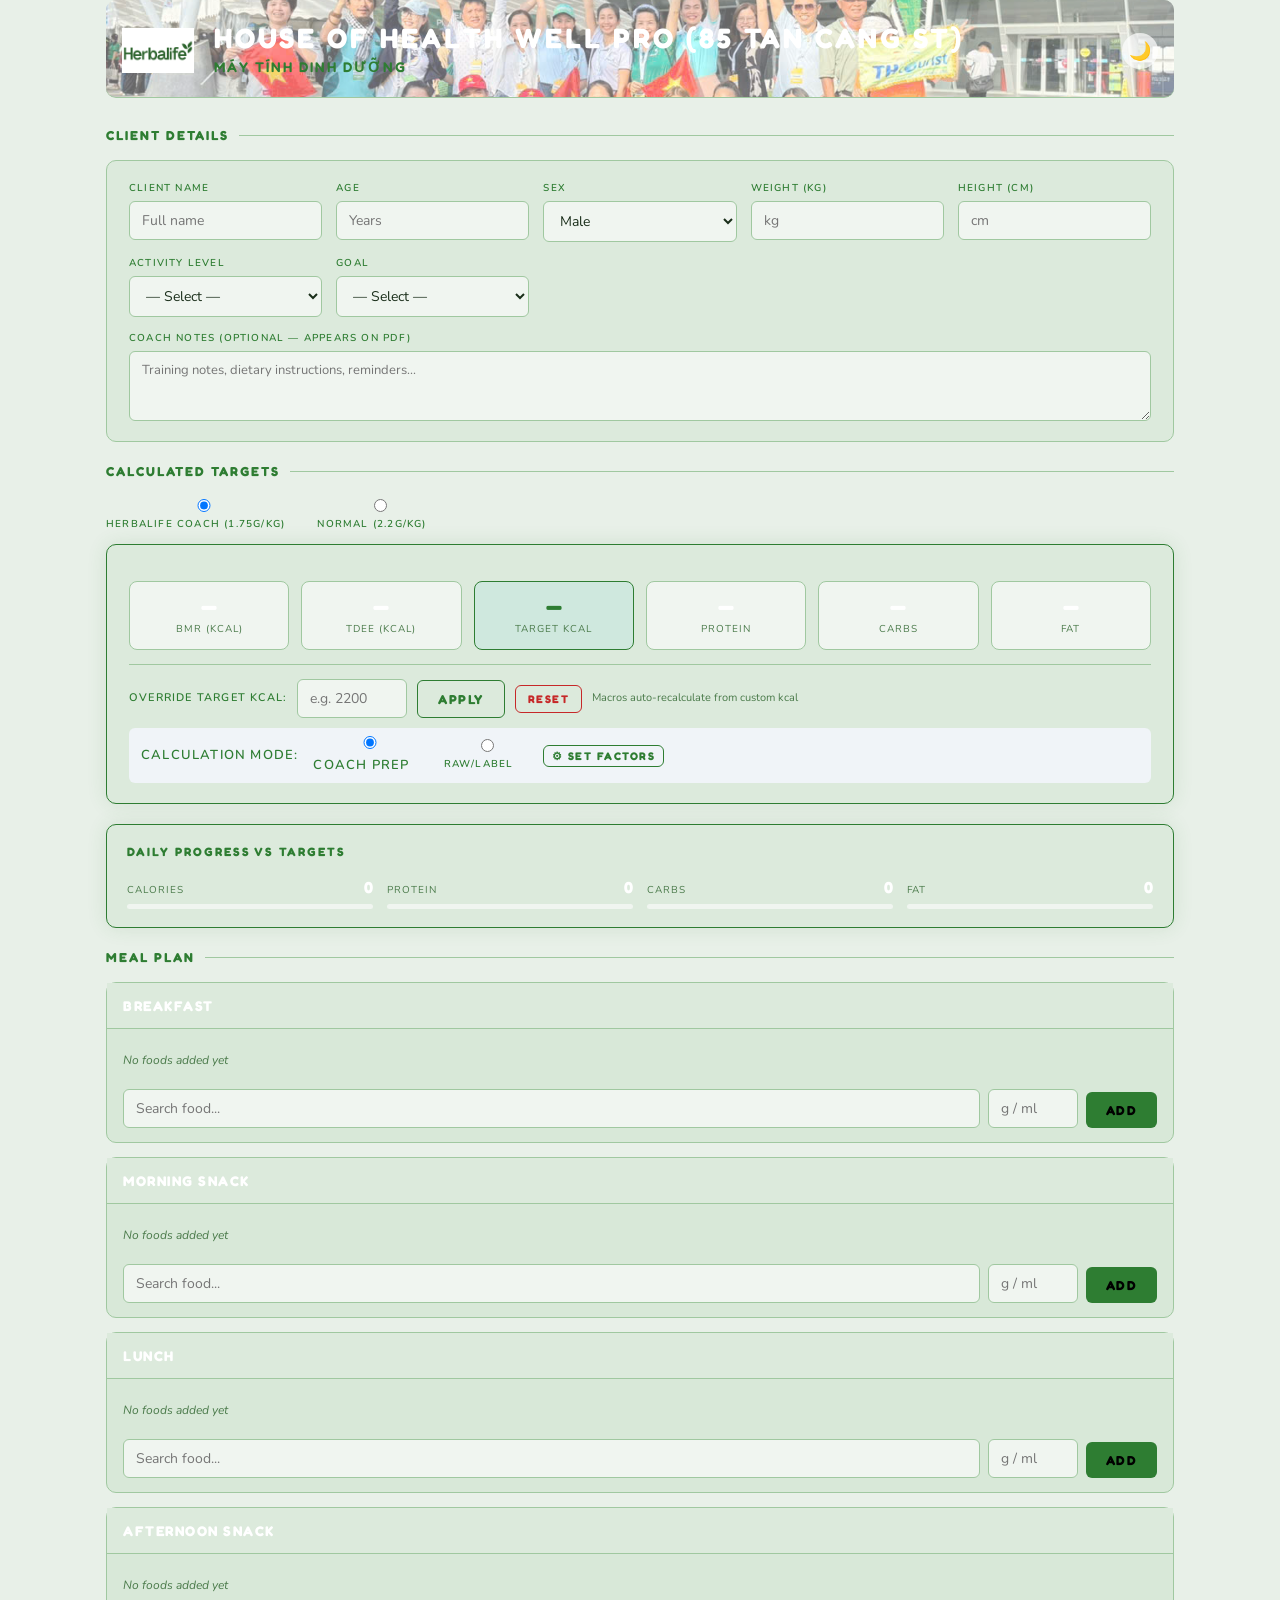
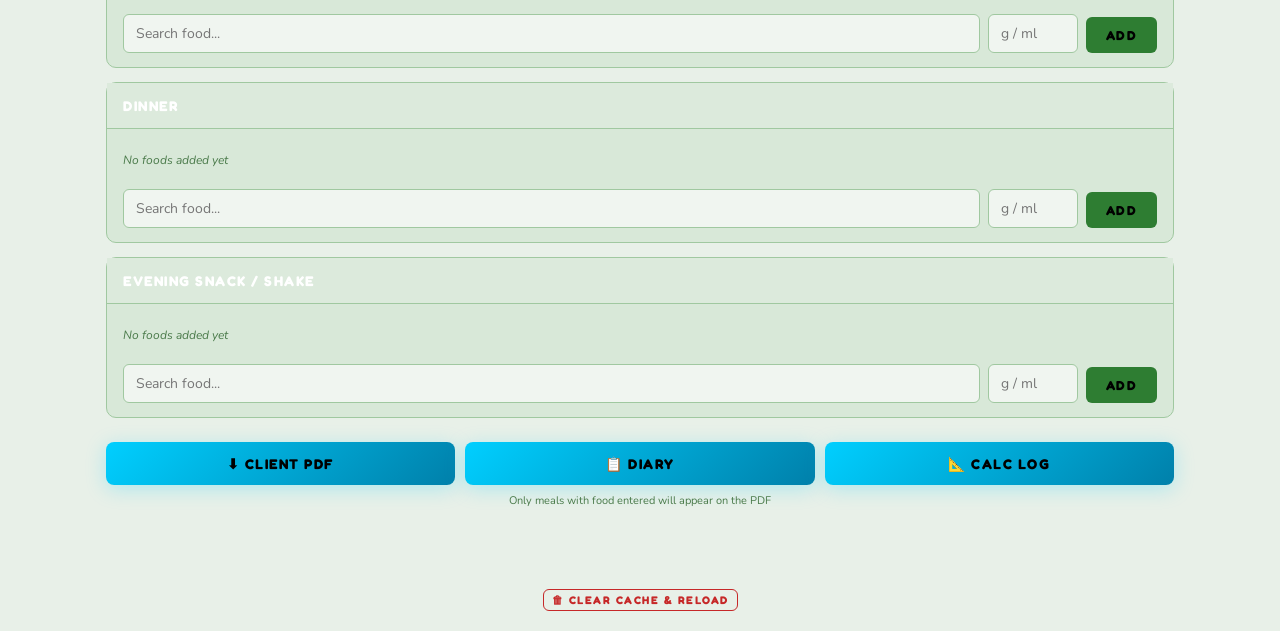
<file: index.html>
<!doctype html>
<html lang="en">
  <head>
    <meta charset="UTF-8" />
    <meta name="viewport" content="width=device-width, initial-scale=1.0" />
    <title>EmpowerFit — Nutrition Planner</title>
    <link rel="stylesheet" href="css/style.css" />
    <script>
      window.LOGO_BASE64 =
        "/9j/4AAQSkZJRgABAQAAAQABAAD/[base64]/2wBDAAUDBAQEAwUEBAQFBQUGBwwIBwcHBw8LCwkMEQ8SEhEPERETFhwXExQaFRERGCEYGh0dHx8fExciJCIeJBweHx7/2wBDAQUFBQcGBw4ICA4eFBEUHh4eHh4eHh4eHh4eHh4eHh4eHh4eHh4eHh4eHh4eHh4eHh4eHh4eHh4eHh4eHh4eHh7/wAARCAQABAADASIAAhEBAxEB/8QAHQABAAIDAQEBAQAAAAAAAAAAAAcIBQYJBAMBAv/EAGgQAAEDAwIEAgYGAgsKCAoGCwEAAgMEBREGBwgSITETQQkUIjJRYRUjQnGBkVKhFiQzQ2JygpKxtMEXNFNjc5OissLRJTd2lKOks8MmJzhEZnR1g4TTGDVFVFXE0ig2RlZkldTh8GX/xAAUAQEAAAAAAAAAAAAAAAAAAAAA/8QAFBEBAAAAAAAAAAAAAAAAAAAAAP/[base64]/NkLh+tBg0WW+j7TG7Et/hkHxp6aV3+uGL+2UumM4lvN2HzjtbHf0zhBhkWc9W0jj/AOub5n/2VF//AHC/gw6XA6XC8uP/AKlGP+9KDDIsz4OliP8A6wvLT/6jEf8AvQvr6ro8/wD25fW/L6HiP/5lBgUWZmpdMYxT3q6Od/jbWxg/0Z3f0L+oLPapv/3rtcH+XgqQf9CJyDCIswbHE+Qspb9Z6k/ESvhH5ysYvs/Sd2bH4jZ7NLns2K80kjz/ACWyl36kGBRZkaU1O6kNYzTt2kph+/so5HR/zgMfrWIljkikdHKx0b2nBa4YI/BB/[base64]/AJV2GD81926oudOW/RbaW0hjuaN1DA2OVnyE3WUj73lYquq6uuqn1VdVT1VQ85fLNIXvcfmT1KDKfQVNCxxr9RWmmlYcGCN76h7h8Wuia6M/zwv7c3SFM9pbLfLo0j2m+HFRYPydmbI/ALAogz30vZIWvjpNKUcrSPZkrqueWVp++N0bD+LCv4dqe6eGxkEdtpPD9x9NbYIpW/8AvGs5/wA3LCLI2KxXu/VYpLFZ7jdag9oqKmfM/wDJoJQfW76l1HeIWwXe/wB1uETOjY6mskla34YDiQFiVJGn9iN4b7IY6Lby/REedbT+pt/OcsBW6WDhH3luTy2tttoso8jW3Jjgf8z4hQQGitdYOCTV0zyL/rWx0LfI0UEtUfyeIv6Vs9t4HLfHOHXLcaqqIvNlPaWwu/nOlcP1IKVIr9Q8FW2bWDxtRave7zLKimaPy8Er00/BftVFIHPu+rpx+jJWwAf6MIKDn4i6N0XCPszTtDZbXdas/Ga5SA/6HKvdHwqbINGHaUqH/N11qf7JAg5rIuk54VNkT20tUj7rpU//AKa8FTwibNzH6ugvFP8A5O5OP+sCg5zougc3BdtU8ktvGr48noG1sHT84SvLU8FO2joyKfUero3+RfUU7x+QhH9KCgyK59RwNQmVxp9zXxx/ZbJYw4j7yJxn8lrF44JdcRSEWjV+nKuP41TZqc/k1j/6UFWASDkEgrNQau1TDRiiZqK6+pj/AM2dVvdCfvjJ5T+IUyX7hE3ltozR0FmvPyori1v/AGwjWlah2F3isTw2t29vkpPnQwisH5wF4Qao/VVfNCIKqgsdREO4Nop43u++SNjX/wCkjrvp+plZ63pKnpoh7wttbNE934zOmA/mrG3i03WzVZo7vbK23VLe8NVA6J4/kuAK8SDPCPSFS+Vwqr1bBj6qN0EdYCf4UgdFgfcw/cvxunG1Dw223+yVri3mcHVXqvJ8iagRtJ+TSVgkQZKrsN6paE3Ca2VXqIeYxVsjL6dzh5CVuWH8CsavVbLjcLXVtrLZXVVDUs92anldG9v3OaQVlRquvmb4d1o7Zd2F3O81dI3xpD/CnZyzH+egwCLPGo0rWAePb7japXPJfJSTNqIWN/RbDJyv/EzFfz9AwVLQ61Xy2VZOT4M0vqsrGjtzeLhhJ+DHvQYNF6q+3V9B4RrqKophK3niMsZaJG/[base64]/UUY9al7ZByCI8eR9vmH6K81wvFwroBTTT8lKHBwpoWNihDgMc3I0BvNju7GT5krHoMxHdbfRYNts8DpRykT15FQ5pHfDMCPlPwcx+PivNdLzdLmyOOurppYYifChzyxRZ7hjBhrB8mgLwLYtF6G1hrSq9X0rpq53hweGPfTU7nRxk9ud/us+9xAQa6is9oPgy17dmxz6rvVr03C5pLoY/wBuVLDnoC1hEeD8RIfuU86J4R9pLCGSXSkuWpKkcri6vqiyMOHfEcXKME/ZcXfig530FHV19ZFR0FLPVVMruWOGGMve8/ANHUlShpLh03k1IGyU2ia6ggLuV0tzc2j5fnySEPI+5pXSzTunNPabpHUmnbFbLPTudzOioaSOBhPxIYACfmsp0QUd0rwRajqGF+qNb2u3uDhyx2+lfVcw88ueY+U/g5Szprg82ktcjZbkb9fTy4dHV1ojjz8QIWscP5xUwas3H0FpN0keo9YWO2Txs53U89awT8vxEeed34AqItUcYO0Vqf4dskvd/JbkPoqHw2A/AmcsP4hpQSXp/Zvauwxwttm3+nWOhIMcs1CyeVpHn4kgc7Pzyt3gghp4WQ08bIomDDWMaGtaPkB2VKNUcb15lY5mmdCUFG8O9mW41r6gEfNjBHg/yio71Fxab0XSoEtFeLZZGYwYqC2xuafxmEjvyKDo+vhXVlHQwGetqoKaJvd80gY0fiSuUl53a3Qu75TcNwdTytl6Pibc5WRkfDka4NA+WFpkskksjpJXue9xy5zjkk/MoOstduntnQvfHV7haThkZ7zH3iAOH4c+VqVw4ltkaGd0E+vKV7m9zBRVMzfwcyMg/muYqIOk1w4rdk6aIvh1PVVjv0ILXUA/6bGj9a1qfjS2rY9zWWXWEgH2m0dOAfznBXP5EF+ZeNfbYD6rTerXH+FBTt/74r5O42Nvcjl0tqkjPmyAdP8AOKhaIL7f/TX2689M6rH3RU5/71fYcau1/nYNY/8ANab/AOeqBog6AR8ae1jiA6x6xZ8SaOnx+qdbBbOLPZar/vi+XG39P/OLZMf+zDlzfRB07tvErsjXzCKDXlKxx/8AvFJUwN/N8YH61tFPuztdUcnhbj6QcX45W/TVOHH8C/K5OIg7IUNbSV9MypoaqCqgeMtlhkD2OHyIJBX36LjVG98bxJG9zHtOQ5pwQVuFo3U3MtPhC37gaogjhOWRC6zGMfyC7lI+RCDrJIxkjCx7Q5pGCCMgrSr/ALR7YX1k4uWgNNyvn/dJm26OOU/PxGAPB+YKojZOK/eu31jJqrUNFdom96estkAY77zE1jv9JSJpjje1DAwt1Noa117i7o+3VclKGj+K8S5P4hBMOpOEPZy68nqFHebCW9/ULg5/N9/jiT9WFF2rOCCZrZ5tKa7je7P1NNc6ItGP4U0ZP6o1IumOMXae6TMhukV+sJLMvlqqMSxA/AGFz3n7+QfgpT0nu9tjqrwG2PXNiqZqh3JFTvq2wzvPwEUnK/8AUgobrDha3l086Z8WnoL5TRM5jPaqpsvN8mxu5ZSfkGKIr9ZL1YK80F9tFwtVWGhxgraZ8MgB7HleAcLsN0PULzXW22+7UEtBdKGmrqOYcssFTE2SN4+Ba4EEIOOSLpnrfhk2d1T40n7FxZKuUACos8ppuTH6MXWH/QUC684Jr5TyOn0Tq6ir4i5xFNdInQSMbjoBIwOa933tYEFVbVertamTR2641VNFOAJ4o5CI5gDnD2+68ZHYghe5t5ttW/8A4ZsFLKS/mfNQO9TlIx0aAA6Fo+6LPzWc19tFuToVks2ptH3OkpIgHPrI4xPTNBOBmaMuYMnyJB69loyDNttNsrcC1XuESnAFPcGimcXHvh+TFyj4uewn4LG19BW0JjFZSywiVvPE5zfZkbnHM09nNyD1GQvMsja73dLZG6GkrHtp3uD5KaQCSCQjsXxPBY/[base64]/8ANvf4lWfukwBH5/[base64]/[base64]/XqzWC3OuN9u1BaqJhAdUVtQyGNpPYFzyAoR1rxbbRWB7obdWXLUc7S5pFupSI2uHbL5SwFpP2mcy563693nUFwdcb9d6+61rmhrqitqXzSEDsOZ5JwFj0Fpdacaet7jzRaW03aLFC5mPEqHurJ2u/SafYYPuLHKFdZbxboav8Vt/1xeaiCZnhy00M/q9O9vwMUXKw/iFoiICIiAiIgIiICIiAiIgIiICIiAiIgIiICIiAiIgIiINo0huHrrSIjbprV17tcMb/ABBT09Y8Ql3xdFnkd+IKmvRXGRuZaDDDqKhs+pKdriZXyQ+rVDx8A+P6sff4ZVbEQdAtD8ZW213EUOpbfdtNVDmkySPj9apmEdgHxjxDn/JhTvo/Wek9YUxqdL6jtd4Y1rXSCkqWSOjB7c7QeZh+TgCuQy+1FVVNFVxVlFUTU1TC8PimheWPY4di1w6gj4hB2RcARg9fkox3E2F2q1yyV910nSUlbJzO9etzRSz87u7yWYEh/jhwVHNBcTm8GkvDi/ZH9PUjOb9r3qP1nJPmZciXp5Dnx8lYzbvjP0XdDHTa0sdfp2YkA1MB9bpsY6udgCRuT2aGv+9Bo24vBTeaXxqrQWqae4xAuc2iujPBlDQOjRKzLXuJ6dWxj5qt2v8Ab7Wugq4Umr9N19pc53LHJKzmhlOM4ZK3LH9D15XHC6qaP1dpfWFvNfpe/W68U4A53UlQ2QxkjID2g5Y7Hk4ArJ3KgobnQTUFxo6eto52Fk1PURCSORp7tc1wII+RQccF/cEstPPHPBK+KWNwex7HFrmuHUEEdiF0O3T4SduNVmat06J9JXJ5Ls0bfEpHOJzkwOI5RjoBG5gGexVSd1OHfdDb4TVdbZDd7VEC51xtWZ4mtALiXtwHxgAdXOaG/MoNAbfo6wcl/t8dyJ/85a/wasdcn60Ah5Pxka84GBhfN9mjqjzWKtFw7ftd8fhVPkOkeSH9ScBjnHAyQ1YdEH64Fri1wIIOCD3C/FlGXh87Gw3aBlxiaA0PeeWdg6D2ZR16AYAdzNH6K+v0NHXEGw1Jrnux+1Hs5KkHp0DMkSdSQOQlxAyWtQYZF+uBa4tcCCDgg+S/EBERAREQEREBERAREQEREBERAREQEREBERAREQEREBERAREQEREBERAREQEREBERAREQEREBERAREQEREBERAREQEREBERAREQEREBERAREQEREBERAREQEXrtVtrbpUGCigMjmt55HFwayNuQOZ73ENY0EjLnEAZ7rJxzWazYdTsivNwGCJZYz6pCe/[base64]/tnM5ALeoyORrD1wSVXyeWWed888j5ZZHF73vcS5zickknuSgtvudxp3WsbLRbeadZbYiC1twumJZ8FvdsLTyMcDn3nSA/BVn1xrjV2t7h6/qzUVwu8wc50YqJiY4i7GfDjHsRg4HRoAWuogIiICIiAiIgIiICIiAiIgIiICIiAiIgIiICIiAiIgIiICIiAiIgIiICIiAiIg9douVxs9yhuVpuFXb66A80NTSzOiljOMZa5pBBwT2VhtteMHcTTrY6XVNLR6somdOeU+rVQGAGjxWAtIGMnmY5x/SVbkQdNdr+JLazXZipor2LHc5DgUN3xA4noByyZMbsk4ADuY/ohTEuNCk/ajfncvbfwaay311ZaougtdxBnpsYOA0Eh0Yyc/VubkgZz2QXr3e4d9tdxjPW1dq+h7zKS43K2ARSPeSSTI3HJJknqXDmPk4KnG73C/uRoMTV1vpRqmzR5PrVtjJmjb8ZIOrm+ZJbztAHVwVn9o+LHb3WJjoNSH9iF0ccBtbMH0j+/uz4Ab0HXxAwdQAXKwcckcsbZI3tex4Ba5pyCD5g+aDjUi6ebx8Pe3W5QqK2stv0TfJQSLrbwI5HO+MjPdl64yXDmwMBwVJ96eHLcHbUT3F1IL9p+Mk/SdAwnw2+11mi96Po3JPVgyBzkoI2jvrauMQX+l+kmAYbUh/[base64]/cwQDh7/i0hrgcoIM0lpq/[base64]/culgfPU7eauhhYC50kllqGtaB5klnRBqKL9IIJBGCO4X4gIilThVtGi9RbyW7TeurQy5W26xS08IfVSQCKo5eeN2WOaSTyFgGepeEEVoumsPDHsfEDyaGiOf07hVO/plVcuOfZzTOg7bpzUmjLLFa7fNNJQ1sccrnAykeJEcOJOS1soJ/gtQVXRFNXBttxbNx92/VNQUPrtjttFLV1kLi9rJScRxsLmEEHmfz4z1EZ79UEKouoTuHPZVzeX9gNv/AAmmz+fOqYcaW2lp243Spmact5obHdaBlRTxAuLIpWkskY1ziSezXnr08T4YQQYiKz3BBszpfcal1JfNbWSS42ylfFSUI9YkiaZiC+U5jc0ktaYu/T20FYUXS2bhY2Ne3DdGyRH4tutX/[base64]/[base64]/AgEHyIBCDjsvba7nV27xWQua+CcBs9PI3mimA7Bzflk4IwWnqCD1Vsd/uEKpoRUX/AGrc+qpmtL5LHPIXTM69fAkPvgA+4883snDnkhqqRX0dXb62ehr6Wekq6eQxzQTxlkkbwcFrmnqCD3BQZRtuo7v7VleYqs9Tb5n9XHH7y8+/1zhhw7q0DxDkrDSsfFI6ORjmPYS1zXDBaR3BC/[base64]/M+Zw7Plf053DyGA1uTytGTnyXS4VVyqvWKp7SQOVjGNDGRtHZrGjo1oyegXkQFse3uiNT6+1FFYdKWme4Vj+r+QYjhZ5vkeejG/M+eAMkgKU+Hbhu1NudJDerx49h0rzA+tvj+urG9yIGnyx08Q+yCegeQQr97baD0tt5pyKw6UtcVDSs9qR/vSzv83yPPV7vv7DAGAAAER8PXDDpfbz1e+6l9X1FqdhZJHK9maaieOv1LHe84HqJHDPsgtDDnNgJpY4IXzTSNjjY0ue97gGtA6kknsFpO7+6ujdrbILjqm48s0uRS0EGH1VSf4DMjoPNziGjoCckA8/t9+IHW26s0tDPMbNpwkclopZDyPw7mBmf0MrshvcBoLQQ0HJIWT344urDp71iybbx09/ujcsfcpMmigIODyYwZjgHBBDOrSC/[base64]/JE0tcR8HFw+7HVazobjX1NDdWM1rpa1VlucQHyWoPhnjGergJHua/A+zlmf0ggtRultFoDciklj1Pp+mlrHM5WXGBoirIsAhuJQMkDmJDXczc92lc/+I3Y3UG0F5jkkkdc9OVj+WhubY+XD8E+DKPsSAAkeTgCR2c1vSfSGo7Lq3TdFqLT1dHX2yuj8SCdmQHDJBBB6hwIIIPUEEHqFj90NHWzX2hLvpO6tb4Fwp3RtkLeYwSd45QMjqxwa7GeuMHoSg5Gr3afutbYr9b73bpBHW2+qjqqd5bkNkjcHNOPPqAl/tVbYr7cLJcohFXW+qkpamMOB5ZI3Frhkd8EFeFB2A0VqCj1VpC0aloARTXSiiq42uIJYJGB3KceYzg/MFRxxiaWbqrh91JGyGN9VbIhdKdzz+5mA80hHzMXitH8ZaR6PfWP05tJV6Wnl5qrTtYWsGD0p5y6RmT5nnEw+QDVZCsp4aullpaiNssMzDHIxwyHNcMEH8Cg42roB6PTRxsm01bquoj5anUVYTGebOaeAujZkeR8Qz/eC1Um1Jou62rdCt0BBG6puUN2dbKcY5fHf4vhxkZ7B2WkfIhdW9GWKk0vpK0acoS51Na6KGjjc4YLmxsDeY/M4yfmUGWVZfSI6UF22lt2qYYS+osFeBI/mwGU8+GO6eZ8QQfrUwWTXtFcd6tR7fNqYTPabTR1YiAPPzyOk8XJ7YDH0vT+GVkd2tKxa2201DpWRsTnXKgkihMvusmxmJ5/iyBjvwQckF1A4SdIjR2wunKKSFkdZXwfSVWQ0tLnz+20OB68zY/DYf4i54bL6QdrjdnTmknxvMVdXsbVNDuVwgZl82D5ERtfj5hdZY2NjY1jGhrWgAAdAB5INP3t1lHoDarUOrC5omoaN3qoc3mDqh+GQgjzHiObn5ZXJuWR8sr5ZXufI9xc5zjkuJ7knzKuN6R/W/[base64]/PyUw0OmdOUFF6lQ2C1UtL/AIGGjjZH/NDcL+daansejdM1uo9RV8dDbaNnPLK7r8g1o7ucTgADqSVTjV/G3f33d40lo+2QW1ryGuuj5JZpW56OIjc1sZIx7OX4+JQWZ1jsbtPqumfFc9DWeKR5LvWKGAUk3MftF8XKXfysj5Kn/ETwsXnQFtqtUaQrJ7/[base64]/[base64]/AHv2R0Tutbnm70Yor0yPkprvStAniPkH+UrP4LvInlLScrnhs/[base64]/QYLy7oFWLVc6i3ukY1sU9NNgT00zeaKUDtkdCD1OHNIcMnBC9M1thrYn1VkMkjY2F81JI4GaIDqSMY8RgHUuABGDzNAAJxUjHxyOjka5j2khzXDBBHcEL+qaeamqI6mmmkhmieHxyRuLXMcDkEEdQQfNB80Wcc+jvpzKae33PHv4EcFSf4XlE/[base64]/i/[base64]/cLoLtXwlbcaSdFW6hEurrkwh3NWs8OlaQT2gBIPQgESOeDjOApKj2j0LT7kWvX1vs0Vtu9ugkgY2ia2GCXnaWB742jBe1rntDhg4eQc4byhB+xvCDp+0UdPd9zHC9XVw5/oyGQtpKc5yA5ww6V3QZ6hnUjDxhxs1p+wWPT1CKCwWa3WmkBJEFFTMgjye55WADKwm5+42kNtrGLtq27x0UcmRTwgF81S4Dq2Ng6u7jJ7DIyQq9v43dJC6+GzRV8db+fHjmoiEvL8fD7Z+XP+KCzWpNNae1JRGi1BY7bdqY/vVZTMmaD8QHA4PzCp7xJ8J0dqt9Vqra2KeSmp4zJVWN73SyNaO7qdxy5/TqWOJd35SejVaXaXc/[base64]/fY6KF01XbDHcomA9xEfrD+ERkOPMjCDmaiIguF6N3V9ULrqXQcz3vpXwC7UzemInNcyKX5+0HxfzPmVdUqjHo3dPV02vNSaq5C2gpbYLeXFpw+WWVkmAex5WwnI8uZvxV5yg5r8cNkbZ+Iq9zRxtjhucFPXMa1uB7UYY8/eXseT8yoQU78d12juXETc6eN3MLdRU1I45yM+H4hA+7xMfeCoIQTvwM6x/[base64]/lq7yBaKfLcgmYHxB8vqWy4Pxwgqfs5upPVcZTNYyzVJo9S3WWgexxHN6vO7w6djvkwiD8I10V8lxrpZ5qWpiqaaV8M8LxJHIx2HMcDkEHyIK68aA1FT6u0PZNT0rQyK6UMNUGBwd4ZewEsJ+LSS0/MIK/bH7aQ2bjB3OvfJmloGMmpOePl9u4fXF0fTHKzllj6fHHxVm5HsjjdJI4NY0Euc44AA8yv0NAJIHU91C3GjrQaO2Hu8cMnLXXzFpphjPSUHxSfh9U2QZ8nFqCgW9esXa+3V1Fq3mcYa+scaUOYGuFOwBkIIHYiNrM/PK05EQTLwYaaj1LxC6fbUReJTWvxLnIM9jE3MZ/CUxldMlz19HlUwQb71UUzw19TYqiKEH7ThJC8gfyWOP4LoUgjXf3aK3bvWOjtN0v93tkNFK6eJlIWGJ8pHK18jXNJdyjmAw5vvuVZtRcEWpoGA6d1zaLg7zbX0klJj7iwy5/UpS3p4lq/andms0petHMuNqdDT1NHV09YYpvCezDyWuaWvPO14GC3oOqyGneL3Z66Eivqr1Y/nXW8vB+7wDJ/QgrBX8M2+mkrxBdLTZIq+aglZUQVlsr4nFkjHAtc1ry15IIB91dH255QSOuFpWmd29s9SeA2za609UzVBxFAa5kc7j8PCeQ/P4LdgQQCOo+SCqPpJbPFNt/pa/H91o7s+kb/ABZoi8/rgCosrvekovzYtLaS0w0tc6qrZq+QZ6tETBG3p8D4z/5pVIUBdBPR/wCgHab2tqNXV0HJX6kmD4uYHLaSPLY+hHTmcZHdOhaYyqObbaVrdca9suk7fzNnudWyAyNZz+EzOXyEZGQxgc4/JpXWyz26is9po7TbadtNRUUDKenhb7scbGhrWjPkAAEHy1HW2626fuNxu4abdS0sk9UDHzjwmNLn+zg83QHpjqqLaG4VNb7hXGt1TqYUGgbfcamWphtzKQvmia93OGNgBaImAOLQHODhy4LVfgr8Lmg4z1PkgpJqHgfvcFvdJp/X9BX1gIxDW259LGR5+218hz/J/EKsev8AR2otCamn05qi3OoLjCA4sL2va5jvde1zSQ5p+I+Y7ghdbrvcaK02qrulxqGU1FRwPqKiZ/uxxsaXOcfkACVyc3c1nV7g7j3vV9Y10brhUl8URIJhhaA2KPI6EtY1oJ8yCfNBqq33YLbyq3P3Qtel4xIyjc71i5TM6GGlYQZHZwcE5DGkjHM9uei0JdFeBzbEaJ2uZqO5U/Je9SNZVP5h7UNLjMMfc9wTIex9sAj2EE922hpLZbqa3W+njpqSlhZBBDG3DI42gNa0DyAAAWj7sbPaA3MpXN1PY4nV3Lyx3KmxFVxdCBiQD2gMnDXhzc+SkBYyzX+yXmorqe03egr5rfOaasjp6hsjqeUEgskAOWuBB6H4IKD7x8JeutJGe46RcdWWhuXCOCPlrYm/AxfvmOgzGST1PK0Kus8UsEz4J43xSxuLXse0hzXDoQQexXZRR5u3svt9udA52pLKxtx5eWO50hENWzHb28YeB5NeHAZ7IOVaKxG8PCdr7RzZbjpg/sutTTnFJCW1kY+cHXn74ywuPclrQq8EEHBGCg/[base64]/c5WZ9lw6/EHGWkjBXg3m2r0purpv6I1HSYnh5nUVfCAJ6R57lh82nAy09DgeYBAcoVmaa5w1tHFbb1zviiHLTVbW5lph+j/Dj/AIJPsnq0jLg7cd9dmdW7S3rwLxCKy0TyFtFdYGHwZ+5DXfoSYBJYT5HBcBlRqg9t3ttRbKhscxjkjlZ4kE8R5o52ZID2HzGQQQcEEEEAggeJZC2XBsEZo6yI1NBI7mfFzYcw9Bzsd15XYA+IOBkHC/LvbTReHPBMKqhnz4FQ1uA7GMtcPsvbkZb8wQS0tcQ8CIiAiIgIiICIiAiIgIiICIiAiIgIiICIiAiIgIiICIiAiIgIiICIiAiIgIiICIiAiIgIiICIiAiIgIiICIiAvVbKGouFT4FOGjDS973u5WRtHdziegA/3DuQv6tNunuVSYonRxsjYZJ55TiOGMYy9564HUDABJJDQC4gH1XW5U4oxarSx0VA1wdJI8Ylqnj7b8ZwB15WA4aPiSXEFfW09JSSWu0yF0MgAqqnl5XVJBzgZ6tiBwQ3u4gOd1DWsxKKUOHzZjUW7mo/V6IOobHSvH0hc3syyId+Rn6chHZvlnJwO4YfZra7VO6mpxZtOUuIYuV1dXSgiCkjJ6OefMnBw0dXYOOgJHSTZTanS21GmPojT1OZKifD664TAePVvGcFxHZoyQ1g6DJ7kuJy+22h9N7e6UptNaWoBSUUPtPcTzSTyHHNLI77TzgdfIAAAAADU+IHejTW0mn/ABq57a6+VLCaC1xvxJL5c7z15IwftHvggZKDZ90dwNMbb6Wm1DqmvFNTsy2GFgDpqmTGRHE3PtOP4Ad3EAEjnJv/AL4ar3dujG3Fwt1hppTJRWqF5MbD2D5HdPEkwccxGBk8obzOzq26G4OqdyNUTag1VcXVNQ4kQwsy2CljJ6RxMz7LR+JPdxJJJ1VAREQEREBERARFPG0vCzuTriCC43KGLS1plwRNcmu9YkZkglkA9ryz7ZYCCCCQggdFeUcEWlfod0R1vevpPlw2o9Wi8AO+Ji94j5c/4qEd8OGDXG3FvmvlBPFqawwNL56qlhMc1O0AEulhJOG9/[base64]/h/wBw6vbHdG16mie/1Ln9XucTQT41K8gSDGRkjAe3rjmY3PRdV2Oa9oexwc0jIIOQQuNTGue8MY0uc44AAySV190JR1lu0TYrfcTmtprbTw1J+MjYmh36wUET8cmnYr9w83ipMT5KmzzwXCnDT2IeI3k/ECOWQ/gPgubK6l8U90p7Rw961qqlocyS2OpQCPtzObC0/g6QFctEHRvgh3Jp9a7S0tgq52/[base64]/iXdPgVfHIPUdV+kgdT0Qa1tlobTu3ekKTS+mKQwUVPlznvPNLPIfelkdgcz3YHwAAAADQAPjuxryxbb6IrtU36oayGnbywQ82H1U5B5IWDzc4j8AHOOA0kapu9v9txtzSTsrb1Bdbuzmay126Rs0/OMdJMHliHUH2yDjOA4jCoHvvu9qXdzU4ud4LaS303M2322J5dHSsPfr053nA5nkDOOgAAADStS3iv1DqG4366SiWuuNVJVVDwMAyPcXOwPIZJ6eSx6IgK/Xo8NY/S+11w0hUSB1Rp+sLoW4AxTTkvH3kSCbPwDmhUFWQsN8vVgq31divFwtVRJGYny0VS+F7mEglpLCCWkgHHboEHYckKi3pG9XPrtcWHRdPKDT2ujNZUNZIes8xw1rm9stYwEH4Sn4qtsmsdXSfumqb4/+NcJT/tLE1lTU1lS+pq6iWonf1fJK8uc7y6k9Sg+K6A+j01eL1tJWaWnl5qnT1aWsaGkYp58yMJPmfEE4+QAXP5ZXTmpNRabmmn07f7rZpZmhkr6CskgdI0HIDiwjIz1wUHYIqgPpDNYm9br0Ok4JM02nqMeK3lxionDZHdfMeGIfuPMoYG6+6QAaNydZADy+nKn/APTWsXe5XG8XKe53avqrhXVDuaapqpnSyyHGMuc4kk4A7oPIiIg3HZPWR2/[base64]/JdOdF6u0zrOzsu+lr3RXaicBl9PJksJGeV7feY7H2XAEfBZzog5EWzRGtLpUGntukNQVsw7x09tmkcPwa0rcdT2HejZ+0Wmoulw1BpaC5ul9Uhprs5h9gMLi5sT/Y/dB0OD0PTouoyrb6Q6gpqvZGjqX1NJDU0V4hmjZLK1skrSySNzYwTlx9triBno0nsMgKJan1TqbVM0E2pdQXW9S07CyF9fVvncxpOSAXkkdVh0RBbb0c+gxXakvO4dbTh0NtZ9H29zmgjx5ADK4HOQ5sZa35iY/[base64]/tj/c32mpTcKbwr/[base64]/F0b9K26NrJh85IejHde5YW4A6NJVudDa00rrmzi7aTvtHdqToHOgf7UZPUNew4cx3ycAVyIWW0pqS/[base64]/[base64]/MIOveq9P2XVWnqzT+obdBcbZWx+HUU8o9lw7ggjq1wIBDgQWkAgggFc9eJ7h2u+1s8moLGZrppCWUNE59qahLjhrJsD3STgSDoTgHBLeaxPC3xL2/[base64]/LZQ1Vyro6Ojj55ZMnq4Na0AEuc5x6NaACS4kAAEkgBe661dNBS/RFrk8SmDg6oqeUtNVIPMAgERj7IPU+8QCeVoft7uFKKYWez87bdG4PfI9vK+rlAI8R48gMkNb2aCe5LicOil7ho2PvO72oy+QzW/S9DIBcbiG9XHv4EOehkIxk9QwEOOcta4Pzhr2QvW72oy55mt+mKKQC43EN6k4B8GLPR0hBHxDAQ45y1rukmkNN2PSWnaTT+nLbDbrZSMDIYIh0HxJJ6ucT1LiSSSSSSv70pp+zaV09Raf0/bobfbKKMR09PEOjR3JJPVziSSXEkuJJJJJKhnin4gbdtdbX2GwvhrtX1UWY4jhzKFpHSWUebvNrPPuemMhkeJXfyxbTWiSgo/AuerKiLNJQc2WQZ7Sz4OQwdw3o5/YYGXN5zav1JfNXaiq9Q6juM1xudY/[base64]/Njo6hgMbWg4NS5p94k9GZ6DHPgksLbldF/EEcVPTshiY2OKNga1rQAGtAwAB5ABc8uJXiS1NrXUNfY9H3eptWk4ZHQxupXGKWvA6GR7+jgx3XDOgwRzAnsHRDIP3I4BwIIBBGCCuWGy28ustsNUQ3O3XCprrc9wFfbKidxhqo+me+eR4A9l4GR82ktPTjRmpLTq/Stu1LYqptTbrhAJoZARkA92ux2c0gtcPIgjyQc/[base64]/0tatbaNumlb3EZKC5U5hk5cczD3a9uQQHNcGuBIPVoXP/VXCXvFa73PR2iz0l/omuPg1tPXQQte3PTmZK9rmux3HUA9ie66OlYm46k0/brxT2e4Xu3Udxqmc9PSz1LI5Zm5xljXEF3Xp0ygrZw48KLNHX+j1dr2vpLjdKN4morfSguggkHVsj3uAL3NOCAAACM5d0xahY/UF9sunra65X670FpomkNdUVtQyGME9hzOIGT8FV7fPjAsdvoKmz7XtddLnI0sF2nhLKanJ6c0bHgOlcOuOYBmcH2xkEMH6Q/cymmbQbXWucvlilZX3dzXdGHlPgwnB6khxkII6fVEHvimq9Fyray5XCouFwqp6usqZHSzzzPL5JXuOXOc49SSTkkrzoCIiDYrFrvXFhom0Nj1lqK10rTkQUdzmhjH8lrgF/V819rq+0L6C+a01JdKR/vQVl0mmjd97XOIWtogIiICIiAiIgIiICIiAiIgIiICIiD32K83iw3Btxsd1r7XWtBa2oo6h8MgB7gOaQVKFs4mN77fSQ0sOup5YomhrTUUVNM8j+E98Zc4/MklRAiCYbpxN733CCWCTW8sEUowRTUNNE5o/gvbGHD7wcqLr/e71qC4G43673C7VrmhpqK2pfPIQOw5nknAWPRAUscJuhW6/[base64]/sZvb/UOfmktlWDLSSfH2CfZJ83MLXHHdXL2d4s9B6vEVu1VjSN3d7OaqXmopT8WzYHJ2ziQNAyAHOKDwb08IukNTie6aFmZpa7Oy/1blLqCZ3U45B7UOSQMsy0AdGKj2v9J3rQ2sLhpXUMEcFzoHtbM2OQPaQ5oe1wcO4LXNcPPr1AOQupu7GubZoDbi7ayrXxyw0lPz08Yf0qJXdIowRn3nFoyM4GT2BXKTUd4uGob/cL7dp/WK+4VMlTUy4A5pHuLnHA6AZPYdAg8ClLhQ1JadJ7/aXvN8ljgoRNLTvneQGwmaF8TXknoGhzxknoBkrTdudI3XXet7VpOysaa24ziNrne7G0AufI7+C1oc4464HTJVjd9eEK7WCh+mdtairv1LDEPWbdPymrBa3q+MgASZwTyABwOA0OzgBeroVFPFtqW1aa2C1O+5+G91ypH22khcRmSeZpa3l+bRzSfcwqiu22/[base64]/Twi8Szbcyj0DuNXkUYLYbXd53Z8HybDO4/Y7Brz7vZ3s9W3Y6H7kHGhe20XGa21LpI2xyxSsMU8EozHPGSCWOHwyAQRgtIDmkOAItZxh8OAs4rdxNv6E/RuTNdbVAz+9fN08TR+9ebmD3OpHsZDKjIMpeLfFFC24250ktuldygvIL4H4z4UhHTPfDgAHAZAB5mtxa9touElvqHuEbZoJmeFUQP8AdmjJBLT+IBB7ggEdQF/d4oGUvhVNJI6egqMmCUjr095jsdntyMj5gjo4Ehj0REBERAREQEREBERAREQEREBERAREQEREBERAREQEREBERAREQEREBERAREQEREBERAREQF9KaCapqIqamifNNK8MjjY0uc9xOAAB3JPkvms/[base64]/Fzj9pzjkknqSSV4tsdC6d260fSaX0xR+r0cHtSSPIMtRKQOaWV2BzPdgdegAAAAaABo/ExvdadodNBsTYq/U9fG76NoC72W+XjzYORGD5DBeRyjHtOaGP4qN9KDajT/wBG2t0VVq24RE0cBw5tMw9PHkHwznlH2iPgCucV5udwvN1qbrdq2etrqqQyz1E7y58jj3JJX21PfbvqbUFbf79XzXC510plqKiU+09x+7oABgBowAAAAAAFjUBEUqbA7H6q3cujnUA+jbFTvDau6zxksaf0I29PEkx1wCAOnMRkZCK0VmeJ/hjbtzpiDVejay4XS007RHdI6stdNAScCYFjWgxkkNIxlpweoJLazICIpB4e9G6c19unbNL6nvr7PRVfMGOjA56iUe7C1x9ljndcEg5IwASQgwm32gtYbgXV9s0fYaq7VMbeaXw+VkcQwSOeR5DGZwccxGT0GSrp8DezFv05paDcS/[base64]/[base64]/[base64]/[base64]/t5giMdj7biPdXOtbhvBuHftz9bVGqtQCCOd8TIIaeDm8KniYOjGBxJAyXOPXq5zj0zhaegIiIMlNf75Np+HT014uElngm8eKgdUPNPHJgjnbGTyh2CeoHmfisainvgz2eO4+uxfL3ReJpaySNkqRJHmOsn7sg69COznjr7OAQOcFBYvgZ2idorRjtaX2kMV/v0I8KN4HNS0eQ5jfk55Ae4Z7BgIBDlZFPuUacSe59NtVtjW3xpY+7VOaS1QuGQ+oc04cR+iwAuPkcBuQXBBVn0hd80ZVa5oLJaLTRu1LSM8W73KJvK/[base64]/W5mntrtBVN7vkTa2WcGnordkc1bKR7nUEBgHVziCAPIktaeWd8r/pW9V1z9To6H1uokn9Wo4vDgh53F3JGz7LBnAHkAEHjREQFbzg44jBam0W3Gva7FB7MFnuczulN5Nglcf3vya4+70afZxy1DRB2XIBGMZBVGeMPhx/Y+azcLb+g/4GOZrra4G/3j5umiaP3nzc0fufcexkR7JwXcQjattFtprmuAqQBDZbjO/wDdfJtNI4/a8mE9+je/LzXBkYyWN0cjGvY4FrmuGQQe4IQcaVkLPXspXyU9XEZ6CowKiEHB6dnsP2XtycH5kHLXOBsDxjbByaAusms9J0TnaTrJf2xDE3Itkrj0aR5ROJ9k9gTynGWc1bkHrulC6ilZh/i08zfEgmAwJGZIz8jkEEeRBC8iylnrIPBfa7if2jO7mEmCXU0nYStx1x2Dm/ab/[base64]/TNgpTVXK4TCKGPyHTJc4+TWtBcT5AErp/sRtXYtp9ExWG0gVFZKRLca97cPq5sd8deVg7NZ2A+Li5x0/hP2RpdqtLG5XaGKXVtziHr0ow71WM4Ip2OHTAIBcR0c4DuGtUlbma409t3o+s1TqaqMFFTDDWMAdLUSH3Yo25HM92Og6ADJJDQSAwG/u69j2l0VJebi5lRcqjmjtdvDsPqpR3+5jcgud2AIHvOaDzJ17qy+a41XXam1HWGquFY/me7GGsaOjWMH2WtGAAsrvJuJe9z9dVmqb2fDMn1dLSteXMpYATyxNPnjJJOBlxJwMrTUBEVseEvhmk1AabXO49A+KzYElutMoLX1nmJZR3bF8G939zhmOcNV4WeHG47j1UGp9WRz2/R8buZgB5JrkQfcj82x/[base64]/[base64]/sehyWu8y1zgMHBHLLUlluenb/XWK80j6S40E7oKmFxBLHtOD1HQj4EdCMEdEFquADdwW+5SbW36s5aWse6ayPlccRzHrJAPIB/[base64]/AAQSFsVuxqHaPVU16srGVcFVAYauhme4QzjBLHHH2mu6g98Fw6BxXx3Z3c13udWCTVV5fJRxv54LfTt8KlgPXHKwdyASA5xc7BxlaGiAiIgnXgj3BfoneektdVMW2rUnLbqhvXAmJ/[base64]/[base64]/wWDs1vkPiS4kJBXxrppKejnqIqaWqkjjc9sERaHykDIa3mIbk9hkgfEhflfV0tBRT11dUw0tLTxulmnmeGRxMaMuc5x6AAAkk9glDV0tfRQVtFUQ1NLURtlhmheHskY4Za5rh0IIIII+KDlxxG7gaw1/uRWVWrqKptL6FzqektErHM9QizkNIIBLz0Lnke0cYw0NaI1XS7i30ttbcdta/UO4UAppqGHkoa+mAbWeKc8kMf+E5jn2HZaAXOPLjmHNFAREQEREBX14L9/[base64]/AnAcB7riOwc3MkbmaJsO4WjK7SuoqZ0tFVt6PYcSQSD3JYz5Oaeo8j1BBBIIcjFm7a/wCmaKKyzyAVUIIt0jj0OSSYCfIOJJb5BxI7PLm5LdzQF8201zW6VvseZYcSU9Q1pEdVC7PJKzPkcEH4ODh3BWpIP1wLXFrgQQcEHuF+LPXR4v1A67Nb/wAJUzB9If49uQ1tR/GyQ1/[base64]/v0LW49vI6Mdgg89yraO226puNwqYqWjpYXTTzyuDWRRtBc5ziewABJK5n8T29Ny3b1efAL6XTNukc210h6F/[base64]/+JfRW30VXY7WIdT6i5XRuo4Xg01O7PKRPIMjI65jbl3TB5MgoOcS2bQ+vtZaIhucWktQ1tnbdIWw1hpnBrpGtJLSDjLXDJw5uHDJwepWvVcvrFVLP4UUPiPL/AA4m4YzJzho8gPJfJB/c0sk8z5ppHySyOLnvecucSckknuV/CIgIiICIiAiIgIiICIiAiIgIiICIiAiIgIiICIvZaKF1wq3wMdgsp55/[base64]/wDR9orC3wPXvWntc0ODxTsdPyEHuHeHyn5FBdLg52Zg230THf7xSt/ZVeoGvqS9vt0cBw5tOMjIPYv7e1gdeQFT0ihzi83OqNs9p56i1vcy93aT1C3yD94Lmkvm7jBa0Hl7+0W9CMoIE4598jdKuo2t0rUtNBTSAXurifkzStP97NI6cjT1f5lwDenKeaKOHvf/[base64]/8B+ACfskNd1wQeZN1oK21XOqtlxppaWtpJXQ1EEreV8b2nDmkeRBBC7C2m4UV1tdLdLbUx1VFVwsnp54zlskbwHNcD8CCCqqceOy/0xbJd09OUxNwoYgL1BHHkz07RgVHTrzRgAO7+wAcjk6hSa1V9TbLhFXUjw2aInHM0Oa4EYc1zT0c1wJaWnIIJByCvXf6Onj8K5W4EW+s5jGwnJgeMc8Lj5luRg+bS09CSBillLFWxRCe3Vz3C3VvK2YgZ8J4zyTAeZbk/[base64]/Sw0hp2qkj1PeYCTNE7ldQ0py10gd3EjiC1mO2HOyC1uZa3j3AtG2e39w1Zd+WQQN5KWl8QMdVzuzyRNPXqcEkgHDQ52CAVyy1xqe76z1bctUX2o8e43GczTOGeVvk1jQScNa0BoGegACDCoiICIiArxcE+/rbzS0m2esqvF0gYI7NXSu/[base64]/2od2LlJb6bxbTpSGTNNbg725sdpJyOjneYaPZb0AyQXGcfSAbX6quzKfcO1V9bc7RboPDrbYXlwoB0zURM7cjsN8THUcrXHLc8lJ0Bbvs9tfqvdLUv0PpqjzHFyurK2X2YKRhOA57vicHDRlxwcDoSNo4ctidRbt3kTkS2vTFM/FZc3M98/[base64]/fjhLiWtPU9h0GSTjGST1Qful9X6o0vTXOm07frhaorpAKetbSzGPxmB2QDjse4yMHDnDOHOBwaIgIiICIiAiIgIiICIiAiIgIiICIiAiIgIiICIiAiIgLctnYhLq2taRkDTt8d28xaqoj9a01TDwh2U3/AHdktwY14ksdyjId2xJSvi6/[base64]/3Au+j62upa6e2zCM1FMSWPDmh7T17HDgC3yORk4ytYXouddV3O5VNyuFRJU1lXM+eomkdl8kjiXOcT5kkkledAREQEREBERAREQEREFueAveY2y4R7VaiqWNoauRz7JPI/AhncS51P16YeSS3t7eR1Lxi7r2tewtc0Oa4YIIyCFxtp5pqeeOop5XwzROD45GOLXMcDkEEdQQfNdMOE/dxm6u3jX3CVv7JbTyU91byhvikg8k4A6YeAcgAYc1wAA5chTni72dftfrx1baKZ40reHult7s8wp5O76cny5c5bnu0jq4tcVCK60bxaBtO5e39x0ndmtaKlnNTVJjD3Us7c8kre3UHoQCMtLm5w4rlfrTTd30fqu5aZvtMaa426cwzMIODjqHNyBlrgQ5p8wQfNB/cDRebI+Hp9IW2MyR9Panpx1c3p3dH1cOnuc+SAxoWEX3oKuooa2GtpZPDngeJI3YBw4HI6HofuPRe7UFJCx0NzoY/DoK7mdEwZIheCOeHJzktyCOpJa5hOCcIMUiIgIiICIiAiIgIiICIiAiIgIiICIiAiIgIiICIiAiIgIiICIiAiLL6cpYCai610YkoqBoc6N2cTyuz4UPT9Igk9QeRj8HICD61wFosUdvHSuuDGT1ZB9yE4dFF/[base64]/sFfNQXOhlEtPURHqxw+R6EEEgtOQQSCCCQul/DVvJbN3dGiqc2Cj1DRBrLpQsccNd5Sx56+G7GRnJactJOA48vls+2GudQbdazotU6bqjDV055ZI3dY6mIkc8Ug+0x2PvBAIIcAQHW2ohhqIJIJ4mSwytLHxvaHNe0jBBB7gjyVWLpweaerd5XXptcym0PKPWZbVC5zZ/Gz1ga4DDYD35geYDLAB0eJ52e3EsO52iaXU9hkIY8+HVUzzmSlmABdG75jIIPmCD5rcUHkslrt1ktNNabRRU9DQUsYjgp4GBjI2jyAC1zdfcbS22el5L/[base64]/AFHIPOiIgIi2s2Kmm2kbqaGTNVSX00NUz4MlgD4T+cM4QaoiIgKyvo6I2yb33YkA8mnJyPkfWKYf2lVqVrfRt0Rk3C1RcMdILVHDn+PM0/8AdoKqzRvhmfFIMPY4tcPgQV/C2TdGjFu3N1Tb29qa81cI/kzPH9i1tAREQEW32izgbR6g1JLEel3oLbTvx0JfHUSyDPxHgx/zlqCAiIgIsrWWaopdLW2+yNLYq+qqYIs+fgthJI/GXH4LFICIiAiIgIiICIiAiIgIiICIiAiIgIiICIiAiIgIiICIiAiIgIiICIiAt32Q3Eue1+4tBqu3tM0UeYa6mzgVNM4jnj+/oHNJ6BzWkg4wtIRB2H03erZqOw0N9stWyst1fAyoppmggPY4ZBweoPxBAIOQQCFW3j02ibqTSv8AdHsdNm72SHluLG5zUUQyS/A+1GSXZ6ewXZJ5WhR9wCbvG1Xh211+q/[base64]/[base64]/dSA/zBa2MjuVVDho22k3Q3Xt1hmY/6Jp/[base64]/[base64]/dIR5qP1ltG3ufTOr7NqOmiZNPaq+CtjjeSGvdFI14aceRLcIMUQQSCMEL8Up8VWk49Jb3XyKjANrurxd7dI0NDHw1GX+wG9ORr/ABGD5MCixAUqbL0Z1DtzujpZsELpGWSLUEMzx1idQTDmA+boqiUfiorU3cElTGd+KSxVMYlo7/bK221TD2dEYXSEH7zEAghFFktVWaq07qe66fruX1q2Vs1HNynI543ljsfLLSsagK4/oz42mo17KR1a23tB+RNSf7FThXM9GaOm4B/9mj+tIK0b8sMe+Gu2kY/8I68/gah5WlKR+Jyl9T4gNbQgAc12ll6fwzz/AO0o4QERfrQXODWgkk4AHmglvWlNLY+Fzb+jEhdHqK93S8PaenIYRFStH4gOP4qI1YTjToJNMVG3OgSWFti0pBzuYMNfM97mSOA+boc/iq9oCIt42E0s3Wm8uldNy08dRTVVxjfVxPdhr6eP62ZuR8Y2PQZfiDoxp6r0joU+sx1GndOUzLhTzfvNbUufVzAfHHrDG5/g48lGC3XfW/O1NvJq69mo9YjqLtOIJPjCx5ZF/[base64]/AKOrYzTVoYMkRkgh4GRkscGvAyMlgB6Erx3Oint1wqKGpDRNBIWO5HBzTjzaR0IPcEdCCCF5lsFzf9Macprjnmrbc1lHVdcufDjEEnx9kDwiegAbCO7kGvoiICIiAiIgIiICIiAiIgIiICIiAiIgIiICIiAiIgIiIC/uCKWeeOCCN8ssjgxjGDLnOJwAB5klfws7plzLfSV19eQJadggohkZ9YkBAf8AH2GB7g4e68R/FB8tTTQskgs9HIySlt7TGZGOy2aY/uso64IJAa0gDLGR5GcrDopY4Uttm7mbvUFtrYeezW8ev3PI6PiYRiL+W8taR35S4jsguXwUbbfsD2jp7lXQeHetRcldVZGHRxYPgRH7mkuIPUOkcD2W/wC+Gv6LbTbS7asqgySaCPw6KBxH19S/[base64]/oPctFX0p5pKeojqIXlksTw9jh3a4HIKCceOnTjbBxB3Kqj8NsN6pILixjBjlJBifn5l8T3fylBSuR6RO2MumndC66oommnlbLSyzju4SsZNCPuw2Y/iqboCu96NWmDdL6yq8dZa2mjJ/isef9tUhV6/RuNxtxqd/xvDR+ULf96CuHGNH4fEprBuB1ngd+dNEf7VEamTjVAHE1q7Hxo/6nAobQFvfD5Y36j3v0baWwMnZJd4JZo3jIdDE4SSg/wAhjloisX6PmwMum+sl2mikLbNap6iJ491sry2EA/eyST8kHi4+Lr9I8Q9ZSZz9F26lpO3bLDN/3ygFSjxYXeO98ROs6yIYbHXij/GnjZAf1xlRcgKyXBfROsNj3H3XfH7enbFLFQGRvsPnex0hwf0h4bG/dL81W1W31BQDbr0fVHSSRPir9Y10M8rmvz+6uEzD8gaenjBHxJQVIREQFK+yVC3TWnNQbwV8TOSwNFHYRIGkTXeYYicA5pa/[base64]/yep1V4jE1qt5/dpabOPWpB9iJxBDM9X4Lh7IBdqyAiIgIiICIiAiIgIiICIiAiIgIiICIiAiIg6R8F26D9w9q47fdKkzX7T/JR1jnvLnzRY+pmJPcloLSSSS5jifeC3/fHQNHuXtld9J1Phxz1EXiUU7wPqKlnWN+cEgZHK7HUtc4ea52cMW5Dtsd27beqmUss9UfUrqO4FPIRl/QE+w4NkwBk8hb9orqQCCMg5B7EIOOFzoqu2XGpt1wp5KaspZnwVEMjcOjkaS1zSPIggherTtdDQ3NprGvkoZ2mCsjYAS6J3R2AenM3o5uegc1p8lZD0gW2g0/rel3AtdMGW2/Hwq3kbhsda1vfoMDxGDm8yXMkJ7qrqD13ihktlznoZXskMTsNkZnkkaerXtzjLXNIcD5ggryLO3JzbppqkrwQay3kUdT1HM+I5ML/AInADoyezQ2IeawSAiIgIiICIiAiIgIiICIiAiIgIiICIiAiIgIiICIiAs9q4ijdSaejPs2xhbUYzh1U/BmOMkZaQ2LI6EQtPmvnpJrIK2W8ztY6K1x+sNY/[base64]/fiD1CqggIiICIiAiIgIiICIiAiIgIiICIiAiIgIiICyOm73dtN32jvljrpqC40Uglp54j7THD7+hBGQQcggkEEEhY5EE41ehrNvDpat1jtnb4Ldqu3xma/6SpweWQZ61NA3uWE9TD3aTyj7AfB72uY4tc0tcDggjBBWX0Zqa96O1NRaj07XSUVyopOeKVnn5Frh2c0jIIPQgkK1uqdD6U4nNAP3C0BHR2jcKjYG3i1BwYypkwejs9nOwTHL2d1a/qCYwp0i9d3ttfaLnU2u6Uc9FXUshinp52Fj43DuCD2K8iAiyOn5LUK5sF7ZP6hN7Ek1OAZqf4SMBID8dywkBwyMtOHNyOudH3TSdVS+tOhrLdXxePbblSkupq6LOOeNxA6g9HNIDmno4AoNdREQWZ2g+jt/NqjtNfayCl1ppyB0+lblUE/W04xzUzz1PK3AHTJDeUhp8Mh1eNT2K76Y1BW2C/[base64]/CBQ1pu7VVh1Fbb7Qloq7dVxVcBIyA+N4e3P4gK9nHJp+j11sBatf2lolNrdDXwyYPM6jqWta4AD5mFxPkGFBQNERBd7c2ni1x6PuwXaJj5ZrNRUUrA3qeand6pK4/c0yE/cqQq+nCJHLrjhAvukPZa5rrlaInO7AzRCQO/B05/JULQFfD0cH/ABW6iP8A/wBz/uI1Q9Xx9G+8Ha3UbM5Lb3zEfIwR/wC5BXLjW/8AKb1d99H/AFOBQ2pl41//ACm9Xf8Awf8AUoFDSArw+jZsfq+jtWalc4EVtwhomtI93wIy8nPz8cfzVR5dDOHJr9FcFcl/jpzHVttVyu7h2L3DxTGfxYyNBQvW15OotZ3zUDm8hudxqKwt+HiSOfj/AElh0RBndvdOzau11YtLwOex91r4aQyNZzGNr3hrn4+DQS4/IFWY9Ize4ILvo7Q1DGaemt1A+sMTOkfK93hRADy5RC/8HLXPR7aUF53kqtSTwOfT6foHyRvB6NqJvq2AjzywzH7wCtD4tdRnU3EHqyqBf4NFV/R0TXHPKKcCJ2PkXte7+UgilEWU0lYblqnU9t05Z4fGr7lUspoGnOOZxxlxAOGjuT5AE+SCwvBVpa32ak1JvjqeI/[base64]/[base64]/fHjqJ6xvfw25aTF3JIa7GSBI2g9rtMcPejW7rbswwXLUzMfQ1ja9rmxVJGWAnqHSDuX9Wx4JHM4NKrNuZrfUO4esKzVGpavx62pOGsYMRU8Y92KNv2WNz07knJJLiSQxuqL9eNT6grb/f6+avudbJ4lRPKerj2AAHRrQAAGgANAAAAACxiIgIiICIiAiIgIiICIiAiIgIiICIiAiIgIiIC6QcEe4g1vs9T2utnD7vpwtt9QCRzPhA+okI+BYCzr1JicfNc31LvCRuE7b3ee11FRMI7TdnC23HneGsayRwDZSScDkfyuJ/RDx5oOgm+eg6fcna686TlETamph8Shmk6CGpZ7UTs4JaOYBriBnlc4DuuU1yoqu23Gpt1fTyU1XSyuhnhkbyvjkaS1zXDyIIIIXY9c8+Pbb9uld2WanoYGx23U0bqghrQGtqmYEwwP0sskJPd0j/gggvStZT01zNNXymK3V0ZpaxwBPJG4gh+B1dyPayQN8ywDzWOrqWeirZ6OpZyTwSOikbkHDmnBGR0PUL4rN3/FdardeW48Qx+p1QyMiSJoDHYHYOjLOp6ucyQoMIiIgIiICIiAiIgIiICIiAiIgIiICIiAiIgIiICIvdYqEXK7U9I9z2ROcXTSNbzGOJoLpH48+Vgc78EHsuoNBYqG2dWzVOK6qbgg+0MQtIPQ4YS8EeU6wq91/[base64]/MlVn9IvrsUGlLPt7RVBFTdJRX17WvxinjJEbXDHUOk9odehh+aClmqL1X6k1JctQXSRsldcqqSqqHNGBzvcXHA8hk9B5BY1EQEREBERAREQEREBERAREQEREBERARFntMVtg9u36moaiSilGI62jwKmjcfttaSGyt+MbiM/ZewklBgUW7a+21vulrZTahgkp77pWux6jfbcS+mlz9h+QHQyjsY5A1wIcBnBK0lAREQFte1Gvb/ttrWj1Tp6fkqIPYmhcT4dTCSOeKQebTgfcQCOoBWqIg6Hav0Vt5xTbZUmrrDLHbr/ABsMcVYGgy08oALqapA99oyCPMAhzejiHUS3C0bqLQWqanTep7e+ir6c5GerJWEkNkjd2cw4OCPgQcEEDO7G7qai2m1iy+2V3rFLKBHcbfI8iKsiz2PfleOpa/BLT5Fpc11/dT6d244lNqaSvjeJoZWOfb69jAKq3z4w5hHyIAcwnldgEfZcA5iKR9otc2m101TorXdG+6aGu0wfVRN/drfPjlbWUx+xI0dCB0e0cpBHReHeXa3VW1epTaNR0uYJcuoq+IEwVbB3LT5OGRlp6jI8iCdGQSZvdtDeNuZaS7U9THe9I3XD7Te6brFM1w5mtfj3JOXrjs4AlpOHYjNTtw3b00OlqGo273FpRedvrqSyWGaPxTb3uOTIwdzGT7Tmt6gjnZ7WQ/28QXDnU6Os8mudCXSPUmi5GifxY5GvlpY3H2XFzTiWPqPbb2z1GBzEK+KceDrdtu2e4nqN3qfD01fCynri7HLTyAnwp+vYNJId1HsuJ6loCg5EF1eOPYmOpp6rdPR9E71mMGS/UkLciRgH99NaOxH75joR7fQh5dSpdAOBjd/9mWkHaDv0/PfLHTgU0j+9VRjDW/e6PLWH4gsPU8xUE8ZexrtvtRO1dpmjxpS5ykuiib0t856mPA6CN3dh8uremG8wV1Uq8Kev27d71Wi61UzYbXXE264ucQGthlI9sk9gx4jeT8GEeaipEFjuPHbb9im5jdX22n5LTqXmmk5R7MVY3Hig/DnyJBk5JMnkFXFX70eIuI7hCNmq5WTakt0fqwmkJyyup25hkLnZP1kZaHOH+EkA6hUJq6eekqpaWqhfDPC90csb24cxwOC0g9iCMIPkujHCvXUm5fCpDpu4yvk8KlqtP1rgMFjeUhgb90MkXX4hc51b30bmqjDfNUaLmlcW1NPHcqVhPstdG7w5cfNwfF+DEFUL/a6yx324WS4xiKtt9VJS1DAc8skbi1wz94K8Knvju0o3Tm/NXcYIgylv1LFcG8kfK0SdY5BnsXF0fOf8p81AiC6Ho1Lu51JrSwSTjlZJSVkEWepLhIyRw/mxD8lV/ey1Nsm8OsLVHB4ENNe6tsMeMcsXiuLMfLlLVLfo+LzHbd9pbfK8gXW0T08Tc9DIxzJv1Njf+aw3HPaZrbxG3qpezkjuVNS1cPTu3wWxE/z4noINV4fRryl2jtXwZ6MuED8ffG4f7Ko8rn+jPkJp9ew56Nfb3AfeKgf2IIU41Xh/E1q4g5GaMflRwBQ2pQ4rqz17iI1pNnPLcPB/zbGs/wBlRegLofv46bQvBOLI+UQ1rLNbrT0GOd58Jko/Fgk/WqIbbWiLUG4mmrDOcRXK7UtI84zhskzWH9RVy/SRXuOm270zp32vFr7q+rBB6ckERa4H8Z2/kgooiL72+jqbhX09BRQvnqqmVsMMTBlz3uIDWgfEkgIL3cGNtptvuGi9bhV8LS+t9auchAIeaemY5rGH+UyVw/yiohW1M9bWT1lVK6WonkdLLI45L3OOST8ySr88YFTS7b8K1v0NbX59a9Us8bs8rzFE0SPkwO/N4QDv8p81QBAVv/R9bcMZNcd2b7GyGlo2SUlrfMOVoOPr58nHRrfYDgce1KD7qqzonTly1fq61aYs8YfXXOpZTxZBLW8x6vdgEhrRlxOOgBKu1xfagtm0nD9atr9LZpZLrD6hGG9HNo4wDO9xAALpHODXZHteJIfJBUPfPXM2426l81Y/nbT1U/[base64]/bkJLpTkZ5MmQI93Y1RpuxWefbDbKZ8mno5w+8XhxHjX6oYfZLiO1PGc+HGPZz7Zy48yihFsW3Wi9Q6/1ZSaZ0xQmrr6gk9TysiYPeke77LR5n7gMkgEPFpPTt71XqGj0/p22z3G51kgZDBC3JJ8yT2a0DqXHAABJIAV6tstsdB8NGhJ9wteVUFdqGOMtNTG3n8N7wQKeka7GXu6jnOCRzE8rOZbptLttoTh728rb1c66nbUx0/iXi91DMFwyPq4x1IZzYDWDLnOx3JAVJOJTee67u6t8drZaHTtC5zbZQOd1A85ZMHBkcPh0aMNBPVzgwe+O6N/[base64]/brK6wOyfX4w6mHU/tqPLosAd3OBfEB2zNnyWz8SGiP7n28uoNPQweDb/[base64]/ySDCKx/o/9E/si3em1RUsDqLTVN4ozgg1MwcyIEHyDRK7I7OY1VwXSPge0YdJ7E2+tqYSyuv8rrpLzBuRG8BsIBHdpja14B7GRyCdFyx4mNcncHei/wB9hqPHt0U5orcWvLmerRey1zM9g8h0mPjIV0C4otZjQux+o7vFOYa6enNDQlsnI/xpvYDmH9JgLpP5BXLRAREQEREBERAREQEREBERAREQEREBERAREQbxtHubqDbi7TS2/wAG4WitYYbpZq1viUdfE4Yc17D0zgnDsZHUHLS5plmt2g0ZvFY5tV7G1jLfd4xz3LR9fOA+B2MEwSE9Wk4xzHlPN7zCOQVuWU0pqG96U1BSX/[base64]/HL1gudX+12U0wHsTwtwZCRlw6+HkEg5BINQUUibfbJbo68omXDTmkqya3yY5KyocynheM45mOkLecDBzy57II7WXsWp9RWOlraS0XquoqWugfT1cEUxEU8b2lrmvZ7rgQT3HTuOqnih4NN2aiFr5a/StI4jqyaulLm/I8kTh+teocFe6OP/ANoNHZ/9bqf/AJCCsyKwl/4P94LbS+NRRWG9PzjwqK4cr/[base64]/W7HcQ7mY17mgj225zFIMA4yPddgloXMe+Wq4WO81lnu1JJSV9FM6Cogk96N7Tgg/iO46IJ34EtwRpDd4aerZmx2zU7G0ji4gBtS3Jgd2yclzowOnWUE9k47tvRpHdw6ioYBHbNTNdVjl7NqmkCcfHqXNkz8ZDjsq+xSSRSslie6ORjg5rmnBaR2IPkVfrcQU3ELwexajpA2S/W6n9edHGBllZTtLaiPlbk4e3nLG9yHxkoKBrfuHrV7dC7z6Y1JNI2OkhrRDVueTytglBikccd+Vry772haCiC/fpEdIm77VWzVlPG581gruWV3NgNp6jDHHHmfEbAB95VBF0k27uEe+HCaaGaYVFyrLPJa6p87+ctrYmcrZX48y4Ry/ygubjmua4tcC1wOCCOoKCRuGO+jTu/ujLk7lDHXNlI8uOA1s4MDifuEhP4KZ/SSWd0OvtK38k8lbapKMD5wSl5P/WAqq000tPUR1EDzHLE8PY4d2uByD+aubx/Nh1NtJt5r2kd+1pZSIhnu2rp2zNP5Q/rQUuVxfRoTBtfrun+0+KgePuaZx/tBU6Vr/Rs1IZr7VVHzdZbXHLj48koH+3+tBBXEJVPrN9dczP7i/1kQ+5kzmD9TQtFW07vVTa7djWFa0YbUX2tlH3Onef7VqyCWeEC1wXfiQ0dTVDS6OKplqu3Z0MEkrD/ADmNUj+kZvTqvdax2Nk4fDbrQJSwH3JZpXl2fmWMiP5Lx+jutYrN7LhcJIC9lBZJnMkx0ZI+WJg/EtMn61HnFffmai4htY10TXNjgrvUWhxz/e7GwEj5F0ZP4oIuUx8Gmlf2VcQWn2ywmSktLn3WoIdjk8EZjPz+uMQx81Diuh6N3TDYqDVmuKmOINc+O2U0xPVgaPFmB+APNAc/I/BBqnpGdUNuO5Ni0rBJG+OzUDp5uU+0yaocCWu+5kcTh/HVWlt282qzrjdXUmqhK+WGvr5HUxe3lcKdp5IQR5ERtYPwWC0xZa/Ueo7bYLXGJK65VUdLTtccAve4Nbk+Qyep8ggtf6PLbxjqq7bo3eFrIKRrqG2PlAADiMzzAntytwwOBx7cg8lBPEtuH/dM3eu2oKeV77XERR2sOGMU0ZIa7BAI53F8mD1HPjyVo+KjUNr2a4eLTtPpqcNrrlSChy3DX+qj++JnAdAZXEtx5+JIR7qokgLa9qNB33cjXFDpWwQl09Q7mnnLSY6WEEc8r/g0ZH3kho6kBatFG+WRsUTHPe8hrWtGS4nsAPiul/CftBBtXoBklygYNT3VrZrpJzB3g+badpHTDAepBOXFxyRy4DZQzRexGzbi1r6WxWKly4gB01TITj5B0sjyPgMu+y0dOaG6Otr1uHri46svs3NVVknsRA+xTxDoyJn8FrcD4nqTkkky5xo7yt3F1i3TVgrBLpeySkRyRvyytqcFrpunQtAJaw/AuIOH9K+ICLPaI0bqnW13Fp0pYq271ZxzNp48tjBOA57z7LG5+04gfNTTZODzd2vphLVu07aXn95q69znj/NMe39aCLrluvuFX6LptGTamqYtPU1M2lZQU0ccEbo2/Zf4bWl+e5LiST1OVpKs9HwU7klmX6l0k13wE9QR+fgr4ngs3THa/aNP/wAZU/8AyEFZ1cfgu3a2e0hp1mmbhG7T2oKx5dW3Wu5TBVuz7LfGH7m1ozhrgGjqeYlxzCu5XDluroS3VF1uFkiuVrpmc89ZbJhOyNvmXMwJAAOpcW4A7lREgnTi13xn3T1R9E2OonZpC2y/[base64]/nnqZ3lz3nGB1+AAAAHQAADACx6AiIgIiICIiAiIgIiICIiAiIgIiICIiAiIgyOmLzW6d1JbL/bXtZW22riq6cuGRzxvDm5HmMjqF100veaPUemrZf7cXmjuVHFVwFww7w5GB7cjyOCFx6XQb0futBf9oJ9MTyc1ZpyqMQByT6tMXSRkk/wvGbgdgxqDV/SO6KFVp+wa/pIQZaGU26tc1hLjFJl8TifJrXh4++UKkK63buaRg15trf8ASU4j/wCEqN8cLpM8scw9qJ5x+jI1jsfJclJ4pIJnwzRvjljcWvY8Yc0g4IIPYoMvGDX6RkAHNPapw/[base64]/[base64]/gAV7VFPF1dZrPw5ayq4CQ+SjZSnB+zPMyF3+jIUFQtZcXe7N2vUlRYayg09bxI7waaGijmcWZ9kSPla7mdjGS0NB+AUmadvjeKjY7Ulp1BZqVmt9LxCot9ZTN5fGe9ry0NBOW8/hFj29W5LHAZDQ2lys56OOZ7d573Th5Eb9PSvLc9CW1FPg/k4/mgrGizWvLY2y65v8AZmN5W0FzqaZo+AZK5v8AYsKguDwNb6eqS021era1op5HclhqpTjkeT/erneYJPsZ6gnl65YBsPHts6bvbDulp2k5q6hiDL1DFF1mgaMNqDjqTGOjic+xg5Aj60dXQng+3tptytLnROrZmzanoacscaj2hc6YDHOc93gHD2nuPa65cGhz2VlOAncv9i24suirnUctq1GQ2Dnd7MVa39z7nA5xlhwCS7w/gtL4rdpX7V7jSQ2+I/sbuvNU2l/M53htyOeAk9SWEgdzlrmEnJOIloaqpoa2CtoqiWmqqeRssM0Ty18b2nLXNI6gggEEIN74idEf3Pd4tQabhiMdCyo9YoPZcG+rSjnjAJ97lDuQn4sco+VnOKGvpd1tldE7zUMcTbjTF1lv0cbesc2OdvTJ5WB4kc3PXE7M9VWNBbv0cGsTTX/UWhKmd3h1sLblRsc4BjZI/YlAHcuc10Z+6IqA+IvTp0rvlrCyiNkcTLnJPAxnZkU2Jox+DJGhYbavV9ZoLcSyavoWufJbKpsr42kAyxHLZY8kHHMxz25x05sra+JzWtn3B3Odqq0W11Aaugp/WmGobNzyBnRxc3pkR+G0jyLCEEXK3erqka09HdZ7jUVIkqtNVkMTwB7vhzOpo2n/ANzNGVURbppncrUFh2z1Ht7BFRVNjv8AJHLOypY9zoJGEHniw4AOJZHnIPuNQaWrK+jsqoqbeq7medkUb9PTD23hoLvWabA6+fdVqX6CR2KD13yXx71XTZz4lTI7P3uJXjREFufR7V1NYNPboaorWfta20VLPI/4MjZUyPH5NCqdcaypuNwqbhWzOmqqmV000ju73uJLifvJK2nRm5GpdJ6N1NpO0vpW27UkDYK7niPiADIyx7SCMtLmkHLcOPTrlacgK8bq5u03AFSFskUdz1DQ8kDm5BkfXFz85HZzackg/GMKji3TVu5urdVaItGkL3XtqLbaJnS0o5A0ty0NazA6BjGghrQAACQg0tWh4A9H0v7I75upfXMp7RpqkkZFPLkMbM6MmWTPwjh5sg/[base64]/Wmp3DpD07PkByc9mHsecESBv1uRpzYDamismnKWCO6OpvVLFb2nIiDRgzyZ6lre5JyXuOPNzhzfutwrbrc6q53Kplqq2rmdPUTyuy+SRxJc4nzJJJQeZfaipp6ysgo6aN0s88jY4mDu5zjgAfiV8Vuuw1O+q3v0NCxnPnUNC4j+CJ2E/qBQWp3t13ScM2h7BtrttQ0Ed9q6T1muuUsGX/oeO5pyHySPa/HMS1gZygEYxHmz/FpuDSa1ttLru5UN2sVVVMirJpaRkElLG48pla6FoHsZ5iC12QCOhII1vjwqn1HEZdYnPLhTUVJE0HyBiD8fm8/moIQdlwv1attFcqq87UaRu9dKZautsdFUTyHu6R8DHOP5kraUH8uAcOUgEHoQfNcvOKrQ8Ogd8L7aKGldTWupe2vt7OUNaIZhzFrAOgYx/iRj5MXUVUm9JbaqaK96KvbI8VNTTVdLK/4sidE9g/OaT80FQEXvsNlvF/uTLbYrTX3WueC5lNRU75pXADJIa0EkAKUaXhl3xqadk8ehJWteMgS3Ckjd+LXSgj7iEEPrOaCvVu07rC23q7WCl1BQ0k3PNbal3LHUNwRyuOD8c9QRkdQey9uutu9caGmMerNLXO1NEnhtnmhJge7GcMlblj/5LitWQWJ364nLlrTTkej9EWx+ltNupWQ1UbC1s0zeUB0A5OjIR7uG9XNHXAJYq7IiAiIgIvbarVc7q+dttoKmr9XiM05ijLhDGCAXvPZrQSBzHA6heI9DhAREQEREBERAREQEREBERAREQEREBERAU5cEWsxpPfa3UVRKI6G/xutc3MTgSPIdCQB3cZGsYCewkcoNXotlbV2y5UtyoKh9PV0kzJ4JmHDo5GkOa4fMEAoOx65l8ZWkv2JcQF+bFG5lJeC2705c/[base64]/WdQV8kwkA9owRHwmNd9z2zEfx1KPERqc6O2T1ZqCOWWKeG3PhppI/eZPNiGJw+58jT+Czu2mnhpPb3T+mcxOfa7bBSyPjbhr3sjAe8D+E4E/iq8+kd1J6htvYNMRySMlu1ydUPDT0dDAzq138uWM/yUFDkREBERAREQEREBERAREQEREBERAREQEREBbnobXTLLTfQ2pNPUGrNNuJzbq1zo5ICXNcX01Qz6yncS0Z5TyuBPM13TGmIgmqi2t0HuHEZNp9berXg9tNanLKeqeeUkiCob9XMSRgNw0gdXEKMNa6T1Hou/S2PVNnqrVcIxzGKZvvNyQHMcMte0kHDmkg4PVYRem419fcpxPca2prJmsDBJPK6RwaOzck5wPgg8yIiC0HAps3atbXO4a31TRRV1ntUwpaSjmYHxVFTyhzjICerWNcz2SMOLx+iQb7Ma1jAxjQ1rRgADAAUP8GmnG6c4eNNMfSxw1VxZJcahzP33xnl0bj8/C8IfgFMSBhc8vSEWyht++9PPR00cMlfZIKqqLGgeJL4s0fMcdzyxsGfkuhq55+kLn8XfmmZnPg2OnZ92ZJXf7SCX/RtWqOHbvVF7GPEq7uyld08oYWvH/blTruPuzt3t5PDT6v1TSW2pmaHspgx80xac4cY42ucGkgjmIAyD1UQ+jpidHsbc3kECXUM7m/MeBTj+kFVO4r702/cRGs61jS1sNf6ljPnTsbAfzMZP4oLoVnFlstBUtiiv1fVNdj62K2TBo6+fOGn9S9/G29o4Y9V9ffNEB8/25Af7FzPXRrj2rHU3DxXQA4FXcKWE/MB5f8A7CDnKrFej2qPB38lj/w9lqY/yfE7/ZVdVPnAU/k4iKBuPft9U3/o8/2II231/wCO7Xf/ACkuH9ZkWFv+mrtZLbZ7pWQA2+80xqaCqjPNFKGuLZGc3k9jgWuaeoOD2LSc1vt03v13/wApLh/WZFl9pNe2u3W6p0HrylkuWhrrMHzsYPr7bPjDaymODyvaO47ObkEHOCEar36fvFz0/e6O92atlorjRTNmp54z7THg5B+B+YPQjoeiz252hqzRV1pw2up7xY7jEamz3ilH1FfBnHMB3ZI0+y+M+0x3Q5BBOpILYb38QOiNy9gLda7xbWTarmy6amhbI36PqWZDZ2Pc3lLHjOW8xIa/l6kZVT0Um6a2B3h1DRMrLboO5iCQZY6rdHS8w8iBM5pIPx80GraW1hcrBp7Uen4mRVNr1BSMp6ynlJ5Q+ORskUzcHo9jm9M5GHOGOoI1tbzrLaDc3SFNLVah0TeKSlhBdLUsh8aCMDzdJHzNA+ZK0ZARWR4cOFy8a/o6bU+sZ6mx6bmAkp4mNAqq1nk5vMMRxnuHEEuHYYIcrgWDYvaGyUnq1Ht3p+Vn6VbSisf/AD5uZ360HK5F1M1RsJs/qKmEFboCy0/Lktfb4fUngnzJh5c/[base64]/X+5r3v0rY3y0MUgjmr6h4hponeY53e8QCCWsDnAEdOoU+WLgfvk1GH3vX9uoqnzjo7e+pZ/Oc+M/6KtptLqXTur9vLPqHSlPHS2mrhzFTMiEYgcHFr4y0AAFrw4HHQ4yMggravNBRe/[base64]/XRli0hZmCa83aT96YfdijH25n4w1oBOfI9AQwVo0ffLlpK6atZTCCx2wtjmrZzyxyTOIDYY/wBOQ8wJaPdHV2Bgrc+EqBtTxGaMjcMgVrpPxbE9w/oXk3t3MZrWegsGnLY2waHsTTDZLTH3a0+9PMevPM/qSSTjJ6uJc9+Y4MQHcS+kAf8ACVJ/KlmQfbjaOeJzVvX/AO5f1KBQypm42f8AynNXf/Bf1KBQyg6d8POoqS2cLOnNRXWVzaO2WN81Q9rS4tig5w7AHchrOy1+h4udmqis8Ca53ajj/wAPNbXln5M5nfqWH2RYan0f9TAz2nu09e48fMyVWB/QufiDrhoDcHRmvaE1mkdR0F2Y1odJHDJiaIEkAvidh7M4OOZoz5KAfSRUEMm1mnbo4Dxqe+CnYcfZkglc79cTVA/Abd5LbxFW2iYMtu1DVUcnyAjM/wDTCFYX0jn/ABIWb/lJB/VqlBpfozhEXa8JY3xW/R+HY68p9YyM/DICuYqQ+jVrzHqnWVryMVFFTVGPP6t72/8Aeq7yD419JS19DPQ11NDVUlRG6KeCZgfHKxww5rmno5pBIIPdc4+MfZ+l2v11T11hjLNN3tr5aSIkn1WVmPEhySSWjma5pOOjiOvKSekarz6QCwG7bByXRhja6y3Onq3Ej2nMeTAWg+XWZh/koOdqIiDIacsl31HfKWyWK31FxuVW/kgp4Gcz3nGT+AAJJPQAEnAClN2h9utuJC/c2/[base64]/HDJPPPbny00cZ9p88WJYmj73saPxVQPR2an+i92LppmaoZHBfLcXRxkdZKiB3O0A/KN05/BX8PwQcZ1mtKESy3C2ueGNrqGWMHlyS9mJo2j5ufE1v8orMb3aYGjd3NU6aZTerU9HcpRSxc2eWnceeHr/k3MP4rWbJXzWq80V0pw0zUdRHURh3YuY4OGfxCDxoshqShitt/rqGB7pKeKdwgkcMGSLOWPx82kH8Vj0BERAREQEREBERAREQEREBERAREQFnNDExajhr2yCN1ujlr2OIyA+GN0kYP3vaxv8pYNZuzudTaYvlU1zPr/AoS098PeZuYfd6uB/KQYRSFw22A6m330baeWNzDdI6mVkjctfHBmZ7SPPLY3D8VHqs56OrTxuG7V31DLTNkgtFrLGSHvFPM9rWkffG2YIL9rnl6QTUIu2+rbPG+Tw7JbIKd7CfZEsmZnOH3tkjB/iroaey5J7v6i/ZbunqfUjJ3zw190nlp3v7+DzkRD8GBo/BBqiIiAiIgIiICIiAiIgIiICIiAiIgIiICIiAiIgK4vCzwv6c1Jomh1tuHHWVQuTTLRWtkroGCDJDZJHNw8l2A5vK4DlIPXOBUexW2pvN7oLPRNDqquqY6aEE4Be9wa39ZC6/WK2UVlslDZ7dD4NFQU8dLTxg55I42hrR+AAQaNQ7G7Q0Vs+jodu9POh5OTmmpGzS4x/hH5fn582Vzw4kNNWHR+9mpNN6Zp5aa1UU0bYIpJTIWc0THOHM7qQHOdjJJxjqe66qeS5XcTVcbjv8A62qHZy27Swf5s+H/ALCDpPs3Ry2/aLRtBOMS01hoYZP4zadgP6wtrXypYmQU0UEbQ1kbAxoHYADC+qAub/HjUeNxF3SPOfAoqSP7vqg7/aXSBcz+Nx5fxNaqBOQxtE0f8zhP9qC23AdSin4dLXKAP2zW1cp/CUs/2Fz/ANxboL5uDqO9Nxy3C61VUMdsSSud/auh/BKAzhl0q74mtJ/55N/uXNMnJJ+KD8XQX0iExj2JoGD99v1Ow/5md39i59K//pGjjZCzj46jg/q1SgoAp44D38nEZam/p0VW3/oif7FA6nPgWOOJCxjPvU1WP+geg0niJj8LffXLcEZvtW7r85XH+1aEpE4lxjf7W/8A7Ym/pWBr9JiPQls1Xb71b7gyd0kVxoY5A2qt0rXuDOeMnLo3s5XCRuRkuacEDmD+dPasqbfpy46Xr6dlysVcTMKWV2DTVQbhlTC7B5HjoHY6Pb7Lh0aW62i2naKxxam3U0rYKiF01NX3emgqGN7mEyt8T/Q5igutwa7DWrSul7fr3U9vbU6nuMQqKVlQzpboXDLOVv8AhXNw4uOC3PKAMOLrMIF+oPw9RjGQoH1BtFw90G8Ftu1zNitl9qCz1ewPrIYqeqlcS2OQUp6kkjADcNc4dWl2Sp5VHOOquk0/xJ6H1MCQKK30k7SO4MNZM/8AtCC8Qxhfq/GnK/UBUi41ru+08VOgK6WV3gW+joKsMJ9lpbXTFxA+JDBn7h8Fd1UJ9I5TyRbwafrvsyWFkbfvZUTE/wCuEF9Qv1fxC8SRNkb7rmgj7iF/aAok4w4G1PDfrCNwLg2mhkwP4M8bh/QpbWh8Q9Kys2K1zFIOjbBWS/iyJzx+toQQ76Oa5mp2gvNtfKXvo729zWn7DJIYyPzc1/61Z5U29GdM80+vacuJYx9ve0fAuFSCf9EK5Hmg/V+L9X4g5rccVtZb+I+/Sxta1ldDS1Ia1uACYGNcfvLmEk/EqEVN/HFeGXbiMvsUUsUsVvhpqNro3AjIia54OPMPe5pHkRhQgg/cnl5cnGc4X4iIC2TUGs7zdtM27S4dFQ2C3OMsFvpW8kT5iMOnk85JSMjmcTgEhvK3otbRAUx8FgzxNaQ/jVf9TnWG3b2nuW2+i9FXa9yTRXXUcNTPPQSRcpo2xmPw2nrkuLZAXAgcp9nHQk5vgo/8pvSP31n9SnQONg54nNXf/B/1KBQ0pm42Dnic1d/8H/UoFDKDoPwk8ty4PZqBzQ5oiudO4HsQ4vP+2ufC6AcERFRwu3KDvisr4yPvjaf7Vz/QSTwvXN1p4g9E1TXcpkukdLn5TAwkflIreekUj8TYu3u/weoKd3/QVA/tVJ9mZxS7waLqT2h1BQSH8KhhV5PSBxh+wDnEdY7vTOH5PH9qCCvRxSkbzXuHydp6Vx+8VNP/AL1ftUB9HIcb23n4fscnz/zmmV/0BR1xMWqC8bB62pKgZZHZp6ofxoG+M3/SjCkVa5ujSNuG2uqKBwJFTZ6uEgfB0Lx/agobwKaa0nq3dG7WfVVgorxG20PqqcVTedjHsmiafZ7HIf5/[base64]/wA2966wBcaF112xv51VtzpzUr/DEtztlPVStjOWskfG0vb+DiR+CCjnpDNOtte9VJfIYXNjvdriklkPZ88RMTgPujbD+arar3+kgsDKzbfTupGtkdNbLo6mOB0bHPGS5x/lQxj+UqIIM7q0PmZZ7k8tJrLZFkN+z4JdT4PzIhDv5SwSzsg9Z0FC9sYzQXN7JJPMieJpY37gaeQ/yisEgIiICIiAiIgIiICIiAiIgIiICIiAs7ccU+irRTlnJLUVVTVl36cWI42fk6Ob8ysEs3q3xYn2q3yOa5tHbIPDIH2Zganr+M5CDCK93o37Cyk231FqNzHtmuV1bTdezo4IwWkfyppB+CoiuoPCNZJbFw66PpKgN8WejdWkt821Ej5mZ+fI9o/BBtW8l6fpzabVl8hqBTz0dnqpaeQnGJhE7w/xLy0D71yUXSPjsvMVq4dLvSve5st1qqWihIPd3iiVw/mRPXNxAREQEREBERAREQEREBERAREQEREBERAREQEREEicNFrdeN/dE0bM5Zd4ak4HlCfGP6oyuqa5o8EUTpOJjS72gkRMrHu+Q9UmH9JC6XBAK5Rbswm5b+6tpm5PrWqayMY/hVTwP6V1dP3rlXZZGXXiRopnkGOs1hG4nyw+sH+9B1VHyRfgX6gLmXxq/wDlN6u6+dH/AFOBdMyuY3GVIJOJbWDgc4lp2/lSwj+xBcfhDmFJwlafqH5xHTXGQ/cKqoK5tLpBsSz6N4LqGTJHJp+unz8OYzP/ALVzfQfo7hX89I3/AMSNm/5SQf1WpVAx3Cv76Rz/AIkbP/ykg/q1SgoCpx4GHMZxIWIvcxv7XqwOYgZJgfgD5qDl/Ub3xva+Nzmvactc04IPxCCRuJ6F8HEDrZj85N1kf1+DsOH6io7gmkheXRuLctLXYOOZpGCD8iF7RR3u7zOqRS3GvkfjMgjfK52Og69VlqPbvcCsaHUmhtT1DT2MVpncP1NQawpn4J6X1niW0sXMD2QirldkdsUsuD/OIWg1+3O4Vvo5Kyv0Hqmkpo2l0k09onYxgHclxZgBS76PyFsm/wBzkdYrPUvH35Y3/aQdEV+rUdL6rdctxNX6UqGNZLZnUc0GPtwTwAg/eJGSj7uX4rbkBUh9JXReHqXRlx6fX0dVB/m3xu/7xXeVMvSZ4zt+f/aX/wCVQW70rWm5aZtVxyT61RwzZ/jMDv7Vklp2xsjpdldDSPJLnact5cT5n1aNbigKkHpKqct1Ro2qx0koqmPP8WRh/wBpXfVMfSZe9t/91y//ACqC32nKoV2n7dWgYFRSxSgfxmA/2rILWNpp/WtrdJ1XX66yUUnX5wMK2dAUO8U+4+jtK7U6psV0vVJ9M3O0T0dLbY5WvqXOnjdG15jzlrBkkuOBhpxk4B2nfrWM+gdoNSaspWtNXRUmKbmGQJpHtijcR5gPe0keYCptwobIU289Ve9ca8udwqaCKuMTmxzYlraogSSOkkOSGgPb26uL/eHL1DUeFbeqn2cv11kuNnqLlbbuyFlR6vK1ssRjc4hzQ7o7o9wwS371ZOTjW2yEZMendYOfjo11NTAE/f45/oUnWvh92ZtsTY6fb60Pa3sakPqD+Jkc4lZiPaLaqMAN220eQP0rLTu/pYgrXe+OJuZGWXbtx6fVy1d0x+bGx/7S0S6cTm/GuIzQ6WtkFE4kgmx2qSeYg9AMvMmD82gFXtsmk9L2PH0Lpuz2zHb1Ohihx/NaFmAEHL237Fb4arq6i5O0PfZqqpkdNPPc3Np5JXuJLnOM7mlziSSSepzlemv4Z98KKjlq5tB1D44mlzmwV1LM8gfosZKXOPyAJXTlfqDjjdrbcbRcZrbdqCqt9dA7lmpqqF0UsZxnDmuAIPXzXlXSDjH2fpNw9vqm+2ugYdVWWF01LLGwmSpgblz6c46uyMuYMEh/QYD3Z5wAZOAg/Fl9IX1+m77DeYLdQV1TTZdTtrYvFijkx7MhZnDi3uA7LcgZB7L223QOurln6O0VqSs5e/q9rmkx+TV7TtXueO+3GsR99kqf/wBBB/W5G6Ou9xRTN1jf5Loylc58DDBFE2MuxnAY1vfA/JbZwbVtJb+JDStXXVdPSU7PWw+WeRrGNzSTAZJIHUkD7ytFr9v9e29nPX6I1LSNxnM9qnYMfi1a/UU9RTv5KiCWF3wewtP60Eu8aE0NTxKaqqKeaOeGQUTmSRvDmuHqcHYjuodREF/PR8nxuH+9RHsL7VM/OmgP9qoGr9+jqbzbGXxuOh1FUD/qtMqCIMro6oNHq6zVYODBXwSfzZGn+xdAePsA8PlVkZIudKR8vacueFvl8Cvp5z+9ytf+RBXRHj4GeHqs6f8A2jS/6xQV89HS8N3wuoJwX6cnA/5xTn+xdA1zw9HzMIt/XMJx4tmqWAfH2o3f7K6HBB+rzXOEVNuqad3uyxPYfuLSF6V/EgDmOaexGEHLrhRrzbeInRdQD79f6v8A52N0X+2uo4XJzYeV0O9+hXtcWn9kVACR8DUMB/USusaDF6vs8GodKXewVJcILnQzUcpHcNkjcw4/NcfF2XK5E7mWqKxbkanscBJht14q6SMn9GOZ7B+oINeREQEREBERAREQEREBERAREQEREBERAREQEREBdIOBG9xXfh2tVIxz3S2irqaGYuP2vEMzcfIMmYPwXN9Xb9GreZptO6y088t8GkrKatjHmXTMex/4YhZ+aCaOLaySX7h21jSQ4EkFE2tBPkKeRszv9GNw/FcvF2G1TaKe/wCmrpYqsE09xo5qSbH6EjCx36iuPTmua4tcCCDgg+SDNaeEc1nv1LI5xd6myop2D7UsczMn8InTFYRbFtw951fS0kY5n3CKe3NHzqYXwA/nICtdQEREBERAREQEREBERAREQEREBERB+gEnA7rO7g+E3W94gp3iSnpap9LA4djFEfDZ/osC8mk6eGr1VaaWp/cJq2GOX+KXgH9WVj55XzzyTSOLnyOLnE+ZJyUH8LsJpGzwae0rabBTOLoLZQw0cZPctjjawfqauVGzNtjvG7uj7XNCZoaq+UcUzAM5jMzOf8OXK61IKkekqvMsGk9H6eaAYq2uqK158w6CNrG/qqHfkqPq0npILpPNunp6zF+aeksoqGNz2fLNIHfqiYqtoCIiAiIgIiICIiAiIgIiICIiAiIgIiICIiAiIgsBwCRCTiEpnkAmK2VTx8jygf2rowudno/jjf8AaPjaKkf6iu9uZunoPbiKA6w1FT26WoGYafkfLNIOvURsBdy5BHMQBnplBuhXJrb+cO3s09Uu7HUdM8/85aVbnW3Gpo6moZ4tJ6avNyrerY5K0R08Hbo7o57yB8C1ufiFSvRdU2i1jZa17uVsFwglJzjAbI0/2IOwC/V4b7d7VYbTUXa9XGlt1vpwHTVNVM2OOMEgDLnEAZJAHxJAUBa84wNrrC6SnsLLnqepDTyupYfBp+YHHK6SXDvxaxwQWGqqiCkppaqqmjgghYZJZZHBrGNAyXEnoAB1JK5L7v6jZq/dPU2pYZXy09wuc81M54w7weciIEeWGBox8lIG93Elr3cymns4dDYNPSkh1vonEumb5CaU9X/cA1p6Zb0UKIOjWg3uh4E3yt6OZouucP8AMzFc5V0U0Q4O4Cp3Dr/4FXAflDMudaD9b7wz8Vf30jh/8SNm/wCUkH9WqVQJvvD71fv0jo/8S1lP/pHD/VqhBTrYbT1FqreTSlguUPjUNXcohUxHtJG08zmn5ENIP3rqLpzSGldOMLNP6as9pae/qVFHDn7+UDK5v8HLGycSmjmubkCed34imlI/oXTsIGMFMIv1B/Lh7Jx8FQ3gEIk4itSyEDJslW78TV06vk88rC74DKoL6O2V02+18mf70mnqhx+81NMSgsZV3qO3cbtNa5ZeRt20M2OJn+Emjq5ZB+TGyKcFUPiM1LFo/jf25v1Q5jKaO109PO97uVscc09VC95P8Fshd+Ct2O3RB+qmfpMx12/P/tL/APKq5ipl6TJ7C7QDARzD6RJHmB+1sf0H8kFhuGO4tufD/ompbjDLRDT/AIxDwj/qKR1C3BFMyXhn0s1rw50Tqxjxn3T63McfkR+amnzQFS/0mJ+v0CPg24/00yueqI+kirjJuVpm29cQWd0/+cme3/ukFu9iSXbI6EJ7/sbt/wDVo1ui0Lh2qBU7EaGkacgWGkj/AJkTW/2LfUEM8bDHycMurQwEkCjcQPgKyElRx6Nq8QT7d6nsDQfWKO7srHny5J4Wsb+uncrFbnaZi1lt5f8AS0vhj6ToJaeN8jctjkc08j8fwX8rvwVD+B/Wb9C74v01eXSUlNfWm2zRyeyI6trvqeYfHm5ox85EHRNEX4EH6iIgIiIBXL/cC10+1fFNUQMiijorLqOCvgiZ7rKcyMqI2dfhG5o/BdQFz09IZbKeh34p6uBnK+42SnqJzj3niSWLP82Jg/BB0KGD2X6tY2mudRetrdJ3irdzVFdZKOpmOc5e+BjnfrJWzoPzomAe4yv1EGt6w0Jo7V9G+k1Jpm1XNj/tT0zS9p+LX45mn5ggrkxfrfLaL5X2qfIloqmSnfkfaY4tP6wuxa5M76NDN7ddNaAANR3AAD/1mRBcr0cnXZO9D/0jm/q1OqBq/vo4/wDiUvP/ACkm/q1MqBnugNOHA/[base64]/ACoYV1qC462KvNqvlBdGxCU0dTHUCMnAfyODsZ8s4V7NDcZ2gbo2GHVVluunqhxxJLGBV0zPnzNxJ+AjP4oLPlcoeIOmkpN9ddRSjDnagrZR/FfM54/U4Lp3oHXOkte2g3XSN9pLtStPLIYiQ+I9cB8bgHsJwcBwGR17Lm1xWwiDiI1owedw5/[base64]/HCxizOs4hHfTIJPFdUUtLVPd8Xy08cj/wDSeUGGREQEREBERAREQEREBERAREQEREGZ0ZA6e/BzHBrqalqatpJ84YJJR+tiwyzGmmStZdqyIf3rbpC75Nkc2A/9qsOgmPgso2VnEtpNssQkjidVTHIyGltLKWu/B3L+K6aLnv6PCjjqd9qyZ7QXUlhqJmH4OMsLP6HldCD2Qc1OOCtmq+JXUkUknPHSRUkEI/Rb6tE8j+c9x/FQmt+4jK+W5b864qZSS5t8qoBk59mKQxt/UwLQUBERAREQEREBERAREQEREBERAREQEREBERAREQT9wDP5OIWkb+nbapv+iD/Ysp6ROZsu+duY3vFp+nY77zPUO/ocFgOBaoMPEfZIx+/0tXH/ANA93+ysp6QPP937qc/8D02PzkQV4QdDlEQdAfSH1tRFsVbIqeokjjq79TxztY8gSsEE7w1wHcczWOwfNoPkufyvn6QSdlZw+6brozls99pZGn4h1JUFUMQEREHQnbSbx/R/1UnXppO7M/miob/Yuey6A7QnPo963I//AHZvg/06pc/kH6O4V+PSPZ/uO2Lvj9kEf9XnVBlf30jgzspZneY1HCP+rVKCrnB7/wCUlo7Az+2Zv6vKunwXKjhwvLbDvvou4vcxkYu8MEj3uDWsZK7wnOJPYAPJ/BdUoJoZmB8MjJGHs5jgQUH1Rfzn4L9yg/ioyIXkd+U/0Kgno5B/477yO+NNz/1mmV+K6VsNHNK93KxkbnOPwABKoP6OX/jvvOf/AOG5/wCs0yD99I48neuysz0GnISPxqan/cs5sdxhVNislPYtyLbXXhlLGI4LpRFrql7R0aJWPc0POOnOHAnAyHHLjr3pF382+FqH6OnYB/1ioP8Aaq1IOiVdxhbQU9N40L7/AFj8Z8GG3gO+723tb+tU44jt1KjdzcR+ofUnUFvpoG0lvpnv5nsiaS7meR053Oc4nHYENyeXJjREF8/Rx36Or2uv2n3Sl9Rbbt4/KezIpo28uP5cUpVpVyK271vqfb/UsWodJ3SS31zGmNxADmSxnux7Dlr2nocEdCARggEWEsXGxrqB/wDw1pPT1ezGB6qZqZ2fiSXPH6ggvguevpC7lSV2/FNS00ofLbrHT01S0fYkMksoB/kSsP4rN3njZ1vPC9lq0jp+ic73Xzvln5fwDmDP/wDuFWvVWoLxqnUVbqHUFfLX3Ouk8SoqJMZccYHQdAAAAAMAAAAABB0h4MLmLnw36VeZmyS0zJ6WQA9Wck8gaD8+TkP4hTGuc3CLv1DtRXVlh1FDUVGmbnM2Zz4Ghz6OfAaZQ37TS0NDh3wwEZIIddu2bz7TXG3Q19PuNpZkMzOdrai5xQSAfwo5C17T8iAUG/[base64]/qtG1PxQbU21zaOyXOt1TdpZGw09vtFFJI+aRxw1rXODWHJwOhJ69AVz7280Hq3cC9C0aSslVc6gY8V7G4igBz7Ukhw1g6HHMRkjAyeivvw3cN1g2vdFqC8zRXvVZjAFRy/UURI9oQAjJPXHiHBI7BmXAhNWm6q6V1hoay9WttpuM8DJKihbUicU7yMmPxAAHFvYkDGR0yOqyKL880H6qQ+krtcUWpdGXkfutVR1VK7+LE9jh/wBs5XeVP/SXUEklk0Rcx+509TWQO++RsTh/2RQTJwd3GW6cN+kKid/PJHTzU3U9mxTyRtH4Na1S4q4ejzuM9bsTU00r+ZtBe6iCEfosMcUmP50jj+Kscg/V+JlMgdUH6uTW+vXe7Xh/9JLj/WZF0z3E3O0PoO0VVfqPUVBTvgjc9tI2djqmYj7EcWeZzicD4DOSQMlcrNV3qq1Hqi7ahrWxsqrpWzVs7YxhofK8vcAPhlxwgvR6OP8A4lr1/wAo5v6tTqgiv56Ob/iRvP8Aykn/AKtTKgaAuh/pAn8mwDWn7V3pW/6Mh/sXPBdBvSHycmxVCz/CX6nb/wBDOf7EHPlERAV/PRyE/wBxO9D4ajmP/VqZUDV+PR3OEexd+eTgN1DUEn4YpadBQdERBcz0ZpyNwG/+zj/WlAvFlN4/EVrN/wAK4M/mxsb/AGKd/Rm/uuv/AIYt39NSq68RtV65vzrmb9G+VUX8yQs/2UGgIiICIiAiIgIiICIiAiIgIiICIiAiIgIiICIiAtk2ruUNm3P0reKg4hob1R1Mh+DWTscf1Ba2iDsuqC+kdp5GbyWOqLCIpdPRMa74ubUTk/qc1X0oKiOsooKqE80c0bZGH4hwyP6VTr0mNP8A/sFVCP8A/EI3Px/6uWj/AFv1oKZrPapjaLZpupDi6SotZMhPxZUzxgfzWMWBWfucfPoSx1jnZeK2tpGj4MY2CQD+dO9BgEREBERAREQEREBERAREQEREBERBsOl5RFp/VfM0ETWyKFp+DjWUz/6I3LXlnbfHjQt4qWkg/SFFCfm1zKlx/XG1YJBbL0bNtEut9WXjlGaW2w02fh4svNj/AKFXlVNPRmtONfvwcE24A/8AOlcs9EHIfci5NvO4epLu05bXXaqqQfk+Zzv7VgF/c0j5pnyyHme9xc4/EnqV/CAiIgIiICIiAiIgIiICIiAiLatPbcbgahhinsmiNRXCnlOGTwW2V0R/l8vKB88oNVRThYOFTem6TMbUaepLTE8A+NXXCENH3tjc94/mrf8ATnBJquoc8ah1tZLeAPYNDTy1ZP38/hY/WgqgivXp7gl0XBTY1BrC/wBwnz79FHDSsx/Fe2U/6S3+z8K+yVvijbLpWe4SxnPi1VxqCXfe1j2sP81BzVXrtdruV1qBT2u3VddMegjpoXSO/JoJXV207Ybb2h0T7boHS9LLEAGSstUIkGP4fLzE/[base64]/OOZ7v+9CCqyIiC7XF7M+4cHG3lc72nSzWuZx/jUEvX8yqSq7PE1G+p4GtvZycmKCzyv8AxonN/pcqTICIiC/2zeT6Pat/5N33/tKtUBXQLYoNm4B6iLOc2C9sPyzJVf71z9QFfj0jjv8AxOWMfHUMZ/6tOqDq+/pGcO2YsLx//EEX66adBQhbTprQ24F/tv0ppvSmo7pRmQwmooKGWZnOACWksB7ZC1ZSftLvtuBthY5rJpiroRQS1Lqp0VTSiX6xzWtJB6EDDB0z8UGLj2x3fj9mPb/XLM/o2eqA/wBReml0DvdSkml0buDAf8Xbatv9DVJ0XGduuwAOtek5P41FN/ZMF9f/AKae6f8A+BaN/wCZ1H/z0GiNtvEla6GWnZSbq0lG1p8Rkba9sQbjrkDpjC3j0dUrI98bo17gDJp2drQfM+PTnH5Ar6O40Nypo5IqnTukXxyMLXBlPUsOCMd/HK1TgdrH03Enp6Fpw2rhrIX/AHerSP8A6WBBsHpDJxLvzTMB/cbHTsP4ySu/2lXJWI46aGuuXEt9HUVPLU1VXRUcNLDG3LpHuy1rWjzJccfep02G4TdKadtdPddw6WLUN9kAeaR7j6nSdPc5R+6u75Lst7Yb05iFA0XWGTaLap8ZjO22kMEY6WanB/MNyo213wk7TahikfaKOu0zWO5nCWgqHPiLiOnNFJzDlB+yws+8IOc6Kbt4+GbcTb2Ke5U9OzUlji5nOrbcxxkiYPtSw+8zoCSW8zQO7lCKAiIgIi/qNj5ZGxxsc97yGta0ZJJ7ABB/K2zb/bfXWvqgxaR0xcLq0OLXzxs5IGOAzh0ryGNOPIuBVtOG7hQttBR0uqN0aUV1wfyy09lcfqKcdx4+P3R/[base64]/3Kzqqz6SGsYzazTtvJAkmvgmaPMhkEgJ/6QIMN6Nm4zzaX1vZ4yG+rVVNUxkjIDpWSN/7kKNdeT8YM1d6reG688SIg81lhLIzkfp0YDXfmcLT+HPfCq2apdSNo9PQ3ee8imDHTVJjZAYvF6kBpLgfF7Zb27rf6rjW3JdJmm03pKJnwkgqHn8xMP6EEa3DT/EPcxm4WTdKt/y9LXyf6wKw1Vtpu/VuxVaA1zOc/vloqnf0sUtScaO6jmkCy6PYT5toqjI/OdYa7cXO81bGWU1ytNtJPv0tuYSP85zhBEGpNHau01TxVGo9LXyzQzO5IpK+3y07XuxnAL2gE48lglue5W6Wvdx20TNZ6hlujKHmNOzwIoWsLscxxG1oJ6DqclaYgv36Onpsdej/AOkc/wDVaZUEV+PR4DOxF9H/AKQ1H9Vp1QdAV/vSMHGx9o+eo4P6tUqgKv76Rr/iRs3/ACkg/q1SgoEiIgK9nAfN6nw06tq848K71smT29mjgP8AYqJq7HCy11DwUbg1nUFzbvO3+TQsb/soKToiILl+jN77gH/2b/8AmlWHeidlVvFrWpjOWTagr5Gn4g1DyFaf0aVI6O1a5uDv3OaeihH3sbO4/wCuFTW8Vslyu1ZcZRiSqnfM773OLj/Sg8q22m2y3FqrNTXmk0LqSqt1VH4sFTBbZZI3s/SBa09PPPmFqS6jbE6t0nHs3oqiOqLIaiCw0UMsf0jFzMkbAwOaRzZBBBGPLCDl/WUlVRymKrppqeQd2Sxlp/Ir4rsNDcbLc2GGGuoK1rx1YyZkgcPuycrW7jtPthcPEdVbd6UldLnnk+iIA8/PmDQc/PKDk6i6U3nhX2TuLJBFpae3SvJPi0lxqAW/c173NH3YWi33gm0NPTObZNWajoagno+rENSwfyWsjP8ApIKIIrZ6h4ItUQMB09riz3B3mK6lkpPyLDKo3vPC1vZbpJBHpWG4RRjPi0lwgcHfc1z2vP8ANQQoi2y97a7iWSKSa76F1LRQRHD5prZM2Mfy+Xl/WtUIIOCMEIPxERAREQEREBERAREQEREBERB1p2Unkqtm9FVMzi+SbT1A97ie5NOwkqCvSQUcb9p9P15b9bDfWwtPwa+CUn/swpr2AlbNsZoVzOoGnqFp+9sDAf1hRB6RlhdshaSPs6jgP/V6kIOf6zbjLPoVjcfVUVzcSfnPEP8A+3WEWxW9zf7m97j+19L294+4RVgP9IQa6iIgIiICIiAiIgIiICIiAiIgIiIM9R9Nv7p19660f6oqr/esCs1AMaJqz8blB+qKX/esKgvJ6NilLdE6srcfutyhiz/EiJ/21bJ/uE/JVc9G+0DanUD/ADN9cD+EEX+9WgqXctPK4eTCf1IONiIiAiIgIi9dntlyvFxhttot9Xca6c8sVNSwullkOM4a1oJPT4IPIilKXh53oit3r7tAXMw8vNytfE6X/Nh3Pn5YyozrqWqoayajraaalqYHmOWGZhY+NwOC1zT1BB8ig+KIiAvRQMo31AbXTzwQ+b4YRK7+aXNH6150QSXbW7DUtsJuM+5N2rwAQIIKKhhz5gkvmdhbBadx9j7LLFJSbCOuUsQ/drlqaWTnP8KPwzGfyUKIgs9RcWFtsDXnRWy+k9PSOHV0Tm9T8T4UUZP5r5Tcam6LifDsGj2N8s0lQSP+nVZkQWDvHF/vBXNIpZbDayfOlt/MR/nXPWBfxQ76PyP2cYB+Fqox/wByoaRBJF3333huj+eq3Dv0Z/8A5Wo9WH5RBoWDrty9x6+Ew124Gq6qI92TXioe38i/C1NEHoq66tqzmqq6ioPxlkLv6SvOiICLIWKyXm/1wobFaLhdasjIgoqZ80hHx5WAlfzfrPdbBd57Re7dV224U5AmpqqIxyMyA4ZaeoyCCPiCCg92393j0/rzT9/lbzR226U1Y4fERytef9VWz9JfTSPpdB1zI8xMfXxPf8C4U5aP9F35KmCvnuPRT8Q/CNZ7rpyUV+obZ4NTPTsx4j6qKMx1EJGfZLg8vaO7hyfpIKGIvpUwzU1RJT1EUkM0TyySORpa5jgcEEHqCD5L5oL2b5xCq4AdOzNwRT2eyOP82Jn9JVE1eXWU/r3o4KeYHPJbKCPp/i66Jn+yqNICIiC+nDDIargmv9P73hUt3ix8Mxvdj/SVC1e7gsldV8KOqaXv4VXcIQPvpY3f7SoigK+fpBZRPw/6bmHZ99pnD8aSoKoYr0cc8nj8MWj5+n1l2oXZ+OaGdBRdS5wiaWtWsN87XZr7b4Lha30lYamnmblr2mnkaPmCHOaQ4YIIBBBAURqx/o8IGzb71chAJgsVQ8fImWFv+0UFdaynkpKualmGJIZHRvHzBwf6F8ln9axRM3DvcM7nMiF2qGvcBkhvjOBKmLf3dTZ3Upu9n0ptFbYXMJjoL/TzepPLh08XwI4xzNPXAe7JGCQD0AV+W+8O1fJbd99D1MRwXXylhJzj2ZJGxu/[base64]/Av1EBERA81+L9RACon6SHULazX2mdMR8jm2y3SVb3Ndkh9Q/l5SPLDYGn7nq8lxrKS3UFRcK+pipqSmidNPNK4NZHG0Euc4nsAASSuUG9WtJNw90r/AKvdG6KKvqf2tG5uHMgYAyIOAJHNyNbnBxnKDTkRZTTF5+grmK76LtlzwxzRDcKcTRZP2uU+Y8kGLW87AWmivm9ej7VcaWKro6i7QCeCVgeyVgcCWuaehaQMEHphS9rHePRW4fDFXacvtqpKDWtoFO63llLHHFL+2Iw90HhtAYfDc/MeAMdRnyjjhSAdxEaLB/8AxDP+g5Bqm6tpo7Bufqqx25hjordeaulp2E5LY45ntaCfPoAtaUgcR1KKPfrXEIGM3upl/nyF/wDtKP0F8/R+u5OHrUrz2F9qj/1SnVDFefgZd4fDBrOQ/Zulc78qGBUYQFfj0jUzG7M2GnJ9t+oIngfJtNOD/rBUHV5fSSVLW6C0nSH3pLnJIPubFg/64QUaREQFeXZblofR/wCoqhxAFRbLv1+bvEjH61RpXa09Uih9GvNOTjnpKqL/ADlyez+1BSVEX1o6aprauGjo6eWpqZ5GxwwxML3yPccBrWjqSScABBdjgrrf2O8K2vNStjxLSVdfUh2OrhDRROH6+ZUiV3tdW+XZLgaGma4tpdQ33FPUNYMky1D+eVjsH7NO0xlw6ZaPiqQoCLKaU0/edVahotP6ft8twulbJ4dPTx4BecEnqSAAACSSQAASSAF79aaE1louo8HVWmbpaPbMbZKinc2KRw8mSe4/+SSg1xfekrKukdzUtVPA4+cUhaf1L4Ig2m37j7h26EQ2/XmqaSIdmQXedjR+AespQ7zbs0cniRbkaqcR/hrnLKPyeSFoSIJhpuJvfKnjEbNdyuaP8JbqSQ/m6IlZy3cXO8tKQZrhZ63H+HtzBn+ZyqAkQWXbxp7pgYNi0c75mjqf7J14rvxU3HUkIj1jtdoK/Ae741E88v3F7nkH5ghV1RBL9duLs7cWTPrNhKeCrmJJlt+p6mnaz+LGWOYPuxj5LV6ir2oq4pTFY9ZWmYklmLrTVsbflymCI/6S0hEH2rW0ralwopZpYPsumiEbj94DnD9a+KIgIiICIiAiIgIiICIiDqZwsy+Lw+aKd8LYxvT5OcP7FovpA6cT7AOkJx6vdqaTHxyHt/2ls/Bq6V3DVo8zZ5vBqAM/oiqmDf1YWK462Ndw33wnuyppHD7/AB2D+1BzbWcs7TJpS/MH736vMfuEhZ/3gWDWe0ywPsWqD/g7ZG//AK5TD/aQYFERAREQEREBERAREQEREBERAREQZuAf+A9Ufhc4B/0UqwizdIM6FuR/RudJ+uKp/wBywiC9Po2Zi7QGqafyZdY3/wA6ED/[base64]/xi/kDCD1B5ui6m6nq6ba3Y2smpHt8LTVh8OlMnZ74YeSIH+M4NH4oP6m3d20i1kdHya0s7L2JvVzTGbtLnHhl/uB+fZ5c5z0xnooZ49trbdfNAy7i2+mbFe7LyCrdGzrVUrnBhDsDq5hcHB3k0PBz0xQiWSSWV8sr3Pke4uc5xyXE9yT8V07v9VWXTg/rq+6uMlbVaBknqXPHUyuoC5xOfPm6oOYSIiAiIgIiICIvXaLbcbvcIrfabfV3CsmOIqelhdLI8/ANaCT+CDyIpo0dwx7tX+mbW1tnpdM0BYX+s3ypFOGgeTowHSNP8ZgW+2fY/YTTEZq9wd77bdHxkc9HZ54xyuHvNcGGWR48ujWFBVpb9ojZndHWbIpdP6Ju01NMwSRVU8Xq9PI0+bZZS1jvwJVpbRvJwq7aNhforTj66oZnlqaK0OfUsz3zNVlkmPkHFYjUvG+0GWPTegSf8FPcLhj84mM/oegxehOCe+1JZUa11dRW9nM0mltkRqJHNI9ppkfytY4dujXhTjonhZ2d0y6KaWw1F+qY3FzZrvUGYH5GNobE4fewqquo+LzeS6cooa2zWLHf1C3Ndzff45k/VhRnqTdbcvUfjtvOu9Q1UM4xLB6/IyBw+HhNIZj8EHTqqvG3u3tuioKi46Y0rSDJip3TQUbP5LMtH5BUH419T6H1jurTX3RV5iuYdbmU9e+KB7WeNG94BDnAc+WFoy3p7I6nPSCj1OSiAt52g3W1ntZeZLhpW4MbFPgVVFUs8SmqQO3O3IOR5OaQ4dRnBIOjIgtDceKrTOoGMn1hsRpe/XDAD6mWaM5+4SQPcP5xULbqa5tGsKqIWTQGnNI0kL3OYy3RuM0gI7SPJAdjyw1vfrnpjR0QXl0hQuvno4Kil5uZ0NsrZz17CCullx+TAqNK83C89984JdYWiDmdNHDd6JoP6T6bnGP8AOBUZQEREF6/R6ubWbJ6qtXTJvEpP3SU0Tf8AYKoorr+jUqzLZNb28+7FU0cw/lslaf8AUVKXDBIPkg/Fd3jPf4vCXoKXOeeutrvzt8ypErtcVnNVcFW31QRkj6Jld+NDIP7UFJVZf0crQd8LsSO2nJyP+c0wVaFZn0cg/wDHZeXfDTk39ZpkECbiSeNuBqKbIPiXWqdkfOVywKy+tXB+sb08dQ64TkH/AN45bptdtDdNWWafVd+ulLpHRdKHGe+3BhLJCCR4cEeQ6Z+QRhvTIIzzYaQjRFIGtL9oK326o07t7p+Woglw2pv18Y2WtnA5TiGMfV0zOYHBAMhBGXgZao/QdFuA3WcepdkYbHNNz3DTtQ+jka6TmeYXEyQux5Nw50YH+KKsEua3BhuVHt7u5BTXKo8KyX9raCsc5/KyKQu+pmdnphriWknoGyPPkulA69UH6iL8QF+oiAqfekD2mZUUEe61kpgJ6fkpr21uBzxnDIp/mWnljPc4LOwaSrgLy3i3UV3tNXarlTMqaKtgfT1EL/dkje0tc0/IgkIOOS7CaSuMF30rabtTdIK2hhqYv4r42uH6iFyl3b0dU6A3Jvuj6pzpDbaosikcRmSFwD4nnHQF0bmOx5ZwunexOf7iOhM9/wBjdv8A6tGg3NERAREQEREBEUQcTe9ds2j0p9SIq3U1wY5tsoiejfIzy+YjafLu8+yMDmc0Ir4+t3mWqxja+w1g+kbg1sl4fFJ1gpz1bCcdnSdCRkewMEESBUaXtvl0uF8vFZeLtVyVlfWzOnqJ5Dl0j3HJJ/FeJARFJW1moNt56V2m90tOzy0Ur/2tf7Y8sr6HOBhzerZoxjoHNc5uXY5ugARqpP4U5PD4iNFu6dbiG/mxw/tWw70bAT6T0mdwtF6io9VaHk5XtrGODZ6dr38rA9vZ+C5jS5uDzE5Y3C1ThneGb/6IcTgfTEI/M4QZPi+phScSGsogPeqopf58Eb/9pROpm42Rjib1YfiKM/8AU4FDKC8nCDil4PNbVLug8W6Snr8KOMf2KjavFw4MFPwK61mHd9FeX/lTEf2KjqD9AyQFc70mErhT6AhB9lzrg4j5gUwH9JVN7fGJq+nhPZ8rWn8SAre+kvqY3V2g6QOHixRV8jm/BrjAAf8AQP5IKdoiICutd6V1v9GnHA7IdJTwS/hJdGvH6nKlKvLxQuqtM8E2kLBNH4U08Vpt9SzHZzKcyuB/lRIKj7eazp9IvqzUaL0rqVtTydL1SPm8ENznw+V7cZz1znsMY85xtPFRpuwRes6X2I0lZbv4fKKymfHGAcdfZZA12D8Of8VWFEG/[base64]/M82i9btPUeDSXemxgefNPF/ZGqt6c3B13puGOCway1BbII3BzYKa4yxxZ+bA7lP3EKUtN8We89pl5qy8W2+RgYEVwt8YA/GHw3H8SUGv664dt3tImWSr0jVXKkY4gVVqIq2OA+1ys+sa35ua1RVNFJDK6KaN8cjDhzHjBB+BBVwtNccFUyOKLUmgIZX5+tqLfXlgA/gxPa79b1tddxF8Oe4bPVdb6bqYmhha2a72dk/JnvyPhL3t+8YQUPRW3ve1fC1rOGWs0XutTaUmdgMhraseAz4/V1XJKSf8pj5LR9QcKW4Mdv+ltG3PT+tbY8kwy2uuaHuZj3sPww/c17iggBFltT6a1FpeubQ6ksVzs9S9vOyKupXwue3OOZocBkZB6josSgIiICIiAiIgK4Ho/8AR+kdVaZ1YNSaXs95khrKcRurqKOcxtLH9GlwOPwwqfrL6c1PqXTbpnad1Dd7OZ+XxjQVskHicueXm5CM4ycZ7ZKDplfOH/Zq859b2+s8X/qbX0n/AGLmrTr/AMIezlyZiiorzZj8aK4uf/2wkVJ7TvXu5a6ltRTbjame9vYVNwkqG/zZC5p/JSVoHi83Ss96gk1RV0eo7YZGioiko4oZQzI5jG6IMAdjOOYOH9gY/id4dbhtPDFf7PcJbxpmeUQmWVgbPSSHPK2THRzTjo8ADPQgZbzQKuqPEnbaW97Aa1p6mPmjbZZ6tocMYfC3xmH7w5jVyuQEREHTbgvaG8NGkBnP1dUfzq5isfxzhp4bb/nuKijI/wCcMWX4Pqf1bhw0dHjGaaWT+fUSu/tWB48p2xcOl1jJGZq2kYM/5UO/2UHOBZ/S7Oaxard+haoz/wBdpgsAtg0uP/B/Vbs9rXEP+u03+5Br6IiAiIgIiICIiAiIgIiICIiAiIg2K3gHbi9fEXe3/l4NZ/8A4WurM2dpl07e4skNibBUkfHlkEf/AHqwyC5XozXe3r9me4tx/rP+9XNVFfRt3ExbgaptWf75tUdRj4+FMG5/6VXqKDkVufRut+5WqKB4AdTXirhIHxbM8f2LXVu+/[base64]/JVad/eGSDa3bJ+qo9XS3ipjrYoHxGhEDC1+R09txLgQPPtlV1qKSqp2MfUU00LXkhrnxlocR3xnv3CD4IiICIiAiIg2rTOqrTp+Vs8Wh7Bdp2HmjlvBnqOU4/wbJGROHyexw+9ZmbercsWv6Ltmo/oCg8QyCCxUcFsaCfnTMYT+JKjxEHvvd6vN9q/XL3dq+51OMeNWVD5n4/jOJK8CIgIiICLP6I0ZqvW91Fr0nYK+71WWh4p4iWRBxwDI8+zG3+E4gfNWM0lwnW+xUcd63n15atOULiAKWnq443OJbnldPLhjXA9OVrX58nIKrwxyTStiijdJI8hrWtGS4nsAPNTXtvwvbsayiZVzWmLTdC/qJrw50L3DODiEAyZ8xzNaD8VO1Jvjw1bSwGn2500+41fI9vrFDREPJz7r6moIkc0ntjnHwUV7h8Ye5F/ZLS6apLfpWkf7r4W+sVQGMEeI8cvX4tY0jyKDQuIfZW+7O3yjp62tiutqr2E0dwij8Pne0DxI3x5JY4EjzIIIIOeYNixZPUeoL7qS4/SOobzcbvWcoZ49bUvmkDRkhoc4kgDJ6duqxiAiIgux6OHUdFU6Y1XoeofCJ2VLbjHE5w5po5GCKTA8w0xxgn/ABg+KrJvjtjftrtbVlludLUG3GZ5tte5h8OrhzlpDsY5wC3maOx+WCdW0pqG9aV1BR6g09cZ7dc6OTxIKiIjLT2IIPRzSCQWkEEEgggq0Fo4zp62wutOu9uLZfGygsqDBUeHDK34OhkZID8/ax8ggqWinPU27GzF6nlqHcOtup53A8jqbUU1NGD5Hw4Y2N/AKNNV6ksN1p5KazaAsWn2OkDmzU1VWzzhoz7JdNO9mDnqQwHogsn6NW5xRaj1pZzjxaqkpalvXyifI0/9sFWbc63i07laotQ5cUV4q6ccvb2Jnt6fkpT4FtSRaf4grdTzvjjivNJPbS97gAHOAkYPvc+JjQPi5a7xZaedpviE1dS4lMVZW/SMb3txzioaJnY+ID3vbn+CUEWK9HEBC6fgJ0pKOohtdkkcfh9VG3+lwVF1fHcKU3H0dNLJH7RZZLY3p/i6mBp/1SgocrS+jeged09RVQblkdkMZPwLp4iP9U/kqtK2vAe6fTOgd0dwJ6SQ0lvt7fBkx0kfDFNNIwfMAxfzggq7cq5rtU1Nz8GKoYa18/hSjLJBzl3K4eYPYrP7nblao3BqqX6anp6a3UEYit9qoIRBRUUY6BsUQ6Dp0ycuwAM4AA01EBfrWlzg1oJcTgADqVnNCaQ1FrjUtPp7TFsmuFwn6hjOjWNHd73Ho1oyMk9Oo8yFMW6mn9LbEaf/[base64]/[base64]/Zo8mtHZrR2AHQLwXi5XC8XOoul2rqiurql5knqKiQvkkcfNzj1JXkQF9W087qd9S2GQwscGvkDTytJ7AnyJwfyK+S2/[base64]/pWlLLaNvcumtX2XUcETZpbVXwVrI3HAe6KRrwD8jyoJh48KQU/EZdZh/wCdUVJMfwiDP9hQQrX+kY03U/su05rqma2W119vFAZo25aJWPfI0lw6e2yT2fiI3fBVQQXq2Qj9T4ANQzu7VFovTh+Ilj/pCoqrw6brDZfRtzVEjSDLQVUOMf4e4PjH+uFR5Bntu7ebtuBpy1AZNZdaWnA/jytb/arAekdq5JN4bHQ82YoLBHIB8HPqJs/qa1R9wf6Wk1TxBaaj8GR9NbJjdKl7P3tsA5mE/Iy+E3+Uvpxl31l+4i9TyQVRqKahfFQRfCMxRNbIwfdL4n45QQ8ikjSevNB0McUOo9mtP3hkTA1r6a6V1LK8+bnuMsjST8mgfBSTYeITauxmN9s4cNOxzRuD2SyXBk0jHDsQ99M5w/[base64]/WEtrgqzbrXRReLcK/w/[base64]/LGx12p/Dc098Mq4jljM+bnMB8wgocit/[base64]/[base64]/rcVFnpFKh8OxlvjYcCfUFPG/wCYEM7v6WhTFsdE+DZbQ8MjS17NO29rh8CKaPKgr0kVayPazTtuPvz3sTD7o4JWn/tAgoas7p/DdOakkPY0kMQ+81ETv6GFYJZu3RPGi7xUj3BWUkDv5TZ3D/s0GEREQEREBERAREQEREBERAREQEREGw6TwbJqxh951oZy/eK2lJ/UCteWwaCgjq7xWU0v7m60XB5HxMdJLK3/AEmNP4LX0Fi/R7XKGh36mpZT7dwstTTRfNwfFL/qxOXQw9lzA4QblT2riP0dU1JxHJUy0o/jTQSRN/0ntXT9BzK40IGU/Exq5kbQ1rn0snTzLqSFxP5kqHVYn0g9rioN/GVkeea5WamqZP4wdJD/AERNVdkBTZwj7N0u7es603qeaKwWaOOWtbA4Nkne8uEcQP2QeR5c4dcNwMFwcITV1PRr3S3/AEbq+ymeJtx8enqhEXAPfDyuYXAdyGuwD5Dnb8QgsTYNn9rLFSwQW3b/AE4zwBhkktBHPN+Msgc9x+ZJK2qCmtNrYGQQ0VEzPRrGMjH6sKhPHhrDWUm8Vw0pUXatg09T01O+koopSyGUPia5z3tHR55y8ZOcAYCreCQcg4IQdjq+rpKGlfVV1TDTQR4L5ZpAxjcnAyT0HUqrfH3qHSV82foaS26mstZcaa9QztpqetillLPClY48rXE49sEn5Bb/ALpufrbg5uFxqCTLW6ThujyTj22RMqD+ti5qoCIiAiIgIiICIiAiLLWTUFxskjZ7R6vR1Te1S2Fr5Wn4tc8EsI+LOUoNo0/[base64]/QggnlafJytHp7Z3YjYu0xah1bVUVVWxe02vvj2vc54AJEFOBguBHMA1r3jPvFBVTabhu3M3Bhp7jFbWWOyztEjLhcyYxIw4IMcYBe/LTkHAace8vFv/sXqnaGrinuE0FzsdVIIqW5Q4YHyYJ8N8ZJcx2Gk+bSOzicgThu5xnyvM1t2ysoib1Z9K3NmXfaGYoQcD7Lg55PwLFVXWmsNUazupumqr9X3eqy4tdUzFzYw45LWN91jc/ZaAB5BBgkREBERB67Pca20Xeju1tqHU1dRTsqKaZuMxyMcHNcM+YIBV0NxNN2nir2qtmuNGz0tNrmzQeBW257w3nzkugcT1aObmdE8nlPM4OwSSyki2Lb/AFvqrQN+be9JXmotdaGljyzDmStP2XscC1488OBwcEYIBQfzrTROrdF3B1DqrTtxtEweWNNRAWskI7lj/[base64]/1RRzW7TFDTaSo5mcr5YJTPWYIIcGykNDQc92sDhjo5VyqZ56qplqamaSeeV5fJJI4uc9xOS4k9SSeuUHzUi7G7P6s3av/[base64]/3jVOoq3UGoK+a4XOulMtRUSnq49gAB0DQAAGjAAAAAAAWMQEX9wxSTTMhhjfJLI4NYxjcucT0AAHcrbdxdGs0RFbbVdKxztTyxesXKga0ctua4AxRPdnrKWnmcOgaC0dSTgMRo3VGoNHagp79pm61FsuVOfYmhPcebXA5Dmnza4EHzCvDsrxeaT1GyC1a/hZpm7HDfXG5dQzO6DOeroSST0dloAyX+SpdtDUmj3Y0fVtxmC+0UgyMj2Z2Hr+S2fiq0xa9I796ms1lpWUtuEsVRBAxoDI/FiZI5rQOgaHPcAB0AwPJB08s90tt5t8VxtFwpLjRTDMdRSzNljePiHNJBXrXHnT99vmnq716wXm42mr5S3x6KpfBJg9xzMIOFLOhd8eIavrIrHpfU97vVW4ZbAKCKumIHc5fG52B5nP3oOlyKt+29n4srhTRy6p1hpuzRvceZtTb4amqaPjyQBsfz9/PxVgNOUtyobFQ0d4un0tcIYGsqa31dsHrEgHtP8ADb0Zk9cDoEGQREQEUQbo8RO3W3dwfa72++S3JmM0kNqlY4tP2mumDGOb82uKgrcDjZqpOen0HpGOFufZq7xJzuI/[base64]/[base64]/pvGoJnH1G5wgmCqb8j9l482HqPLIw4hZThr1npDefaH+4juJIDdKOERW95cI5J4Yx9U+F/[base64]/[base64]/V8XRj+uOrSzAHYlBUYgg4IwV+Lo5qXQ2xXEZbJbtZq+glu3LzOuVrcIa2MnAHjxOALh7IA8RucA8pGcqqW7/AAybj6BE1fR0g1NZY8u9ctsZdJGwZ6yw9Xt6DJLeZoHdyCEEREGX0xqbUel6x9Zpu/[base64]/wBguEH6Ws9NqLdCprqEVDRLBZaYiOZrOhHjvIJaSM5jaA4ZGXB2WiJeDTRtPrPfm0RV0LJ6G0xvulRG49HeFgR9PMeK+LI8xkK4XFrvbNtFpugprJSU9XqG7ueKb1j2oqeNnLzyuaCC45cGtHQE5JJ5eVweh3C1sY6LkGinNOMc4utZn7/3XCgvfjhAfZrLU6g2yrK+5inaZJrNU4knc3qXGB7QOcgYxGRzEA4c52GmJIeJre+OuFWdczPdnrG6hpjGR8OXw8D8MFXT4V96BvBpStfX0MVDfbS+OOvjgB8F4kDuSRmckA8jwWknHL36hBzMRTRxpaRptJb+XZlBTMpqK7RR3OGNh6AyZEh+WZWSHHlnp0ULoCIs5t/bPpvXmn7N0Pr90pqXr/jJWt/tQdb7HQQ2my0NrphiCjp46eMfwWNDR+oKofpMZnin0FTg+w99weR8wKYD/WKuSOyox6Sa6ibXGk7HnrSW2arP/vpeT/uEFTlslHKItsbrA4YNVeaJ0Z+PhQ1Qd/2zPzWtrYK/w27e2gA/WuutcXD+D4VIGn8+dBr6IiAiIgIiICIiAiIgIiICIiAiIgz+3gml1pbKKB3K+vm9Qz/BqGmF36pCsAvXZq6W13iiuUH7rSVEc8f8Zjg4frC9Orba2zaqu9nZJ4jaGumpmv8A0gx5bn9SDIbWXOGybnaVvNScQUF6o6qQ/wAGOZjj+oLrmFxoXYHRl5i1FpCzaghbyxXOggrGD4CSNrx/SgqD6S21xsuWib0yM+JNDV0sr/LDHROYP+kkVPF0D9IlaX1uydvuUMHO63XqF8sn+DifHIw/gXmMfkufiAt72IqtxKfcmhZtbLK3Us8cscMbXxNbNGGFz2P8UiMtw3OHebQR7QC0Rb7w+axoNA7w6f1ZdDP6jQyyeseBGHv5HxPjOGkjPv8AxQTbqjYXiQ3Xr6a6a+q7DBW0sJghkrZoI3iPmJ5SaSN3MMkkZzjJ+JX2sXBHqyZ+L7rayULcd6KnlqT+TvDUh3HjY2/jizb9K6oqJP0Z2wRD8xI/+hYCu44qFrsUO29TMPjNd2xn8hE5BYyHQQg2PO2jbiJcaddZfXDFyh2acxeJyZOO+cZP3rmDuPoy/[base64]/1zUlc3dLU0QJZb7a3ltEEgx0fM8fXj+E1rm9wWdig1PZjY3Xu6czZrJb20doDuWW61uWU4x3DehMjumMNBwcZLe6s9ZNI8PHDpGys1XeqS/6ugAePHjFRURyAB7fCpm5EHVoLXvOQT74BVfdy+Jjc3WNOLbQ18WlbOwcjKOyh0BLBnlDpc856HBDS1px7qhYkk5JySgtZulxnamub5aLb6zQWKkOWtrq1rZ6o9RhzWfucZ75BEn3hVj1Hfb1qO6y3a/3WtulfL79RVzOleQOwy49h5DsFjkQEREBem12+vutwht1soqmurJ3BkNPTxOkkkd8GtaCSfkFM2xnDXrncl1Pc6yF+nNOSAP9frIj4k7C3IMERwXggjDiQ3BOCSMK8u1m0+320tolksNuigmbETV3aueH1D2AZcXyHAY3oCWtDW9M4z1QVV2Z4O7/AHtkV03Hr5NP0TsFtupS19ZICD7zzlkX2TjDz3BDSpt3Z214d9vto6+l1Hp+32q3yMLYZ4Rz3OSbu3wJH5kc8HrgnkAzzDk5lq+9/F/[base64]/[base64]/wDNZC3++Z2dy5gIdy/Yy0EiRw8OttxrKu43CouFfUzVVXUyumnnmeXvlkccuc5x6kkkkkrfOIDdC57r7g1OoKvxILfEDBa6N2P2vTgkgHHd7jlzj16nAOA0CPEGZ0M4s1tYnju25U5H+capy9ITRQUu/ME8UTWPrLJTzSuA99wkljBP8ljR+CgnR7/D1bZ5M45a+A5+6RqsH6Rr/jvtH/JyD+s1KCH9jdvazc/cm3aSpZzSxTc0tXU8nN4EDBl7seZ7NH8JwXTnbjQWldvbBHZdKWiCggDWiWRrQZqhw+3K/u93U9+2cDA6Kkvo52g733ckZxpycj/nFMugKD8X6iICIiDy3W3W+7UEtvulDS19HM3llp6mFskcg+DmuBBH3qMtR8Oey9+qHVFXoO300pbyg0EktI0fMMic1mfwUrogqZuLwV6bqqCao0HqGvttfkuZTXJwmpn9OjA5rQ9nX7R5/uVKdRWa56ev1dYrzSPo7jQTugqYXkEse04IyMgj4EEgjqCQuxC508flpZbuIOesaADdLXS1bvmQHQ/0QhBvvDD/AORbuzgdcXDr/wDAxqoKuNwrEHgw3VZnt9JE/wD9Pj/[base64]/[base64]/6nRyNP3OaR5FcmFJuwG8mo9pNSet29zqyzVLh9IWx78MmHbmb+jIB2d+ByEGe4kuH6/7UV8t0oTNdtJyy4p6/[base64]/[base64]/szxQ7fa8FPbrtUDTF9kw31aukAglf/ipvdPlgP5XEnAB7oOb6LpNvnw16G3KfUXejZ+x3UcmXGupIx4c7ic5mi6B5OT7QLXdepdjCoxu3s/[base64]/tdI+ovVuFbZubDLrQ5kp+4AD+nNGcuAw8AE5DS7GVGCmDbXiO3R0RTtoGXiO/WprPDFBeWmoY1uAMNfkSNAAwG83KP0UEPop4vdRsRumX1FHHJtRqmXOI5G+PZaiQnDWlzAHQZPLl3I1jQCcOPVRjr3b/[base64]/AKwnGjsnd9zbNbL9pOKOe/2kPidSvlDPWqdxzhrnezztcMgEgEOd1yADQCGS7ac1AyWP1q13e2VQcMtMc1NPG7zB6tc1w7HqCFe7Y7i00jqO30tq3Ambp6+NaGPq3t/aVS7oObmH7kT1JDgGjyd1wApLV6C1zSV4oKrRuooasuDRA+2TNeSewDS3JV4eBLanUegdM3q/6qpZbfW310AhoJRiSGGMPIdIM9HOMh9kgFob17kCYP7q+1vh+J/dI0fy/H6bp/8A9NQnvtxaaTsdmqbVtzVi+X2Vro2VrYiKSkPUc+XAeK4dCA0Fp7k9OUhX3jr1BFfeIS408MjJI7RRwW8OYQRzAGR4z8Q6VzT8CCPJQSvrWVNRW1k1ZWTy1FTPI6WaaV5c+R7jlznE9SSSSSV8kBSZws2b6d4hdFUXNy+Hcm1mf/V2unx/0SjNWL9HxZ4rjvvLcJYi76Ks9RUROx0bI50cX62yP/Wg6Grnb6QO6RXDf71SM+1bLPTUsn8Yl839EwXRErl1xZXeG98RWs6yDPJHXCkP8aCNkDv1xlBFqzuo4RT2DTTWnpUUMtS4Z7ONVNH/AKsTVglsOvW+Dc6CiDw6OntNCGgfZL6dkrx/Pkeg15ERAREQEREBERAREQEREBERAREQFndcgG/ip8Z07qukpaqWUnJfLLBG+U58z4jng/MFYJZu9/X6csFW1gDY4ZqJx83SMldKT/NnjH4IMIunnB9fJL9w66TqJ5WPnpad9C8N+yIJHRsB+fhtYfxXMNXt9G9fWVW3OpNOEvdNbrq2q6noI54g1oH8qB5/FBLnFXZfp7h61pRB3KYrca3P/q7mz4/Hw8fiuWy7H3Sip7lbqm31kYlpqqF8MzD2cxzS1wP4FcgdTWiq0/qS52GvDRV22slo5w05HPG8sdg/e0oMciIgLI6esd61FcmWywWivutc8Fzaejp3TSEDueVoJwPivro7T1z1Zqq2aas0PjV9yqWU8DTnlBcfecQDhoGSTjoAT5Lp7tLt3o/ZjQLqOklpYGxQie7XepLYjO5oJdJI4nDWDrhucNBPckkhQ2l4ZN8amBs0ehpGtcMgSXGljd+LXSgj8QtK3C241zoCpZDq/TVdahIeWOZ7Q+CQ4zhsrCWOOO4DiQr3an4t9n7PcDR01bdr1yuLXzW+izG0g4PWRzOYfNuQfLK3/TWqNtd7dGV9Lbqqh1FaZWiGvo54y18ZPVvPG4BzDkZa4ebctORkBymRSTxIbaP2r3SrdORSSz2uZjau2TSY5n07yQA7B95rmvYT0zyc2ACAo2QEREBERAREQEREBfWkkjhnbJLTsqGt7xvLg1338pB/IhfJEGx37W+pbzaI7JPcPVrNE4OjtlFG2mpA4dnmKMBr3/w3AuPmStcREBERARfrGue8MY0uc44AAySVaPYHhKvepBTX/cd1RYrS7D47awctbUDGRz5H1Le3QgvOCMN6OQQRtjtzrDci9/RWkrPNWvYW+sVB9iCma7OHSSHo0dHEDueU8oJ6K8mxXCzo7QYgvOqfB1Pf2APzPH+06V2Ovhxn3yCfff8AAENYVkdbbwbObD2D9i1jipJKykaWx2WztDnteBjM8nZrug5i8mQ98OVPd6+IfcDc181DNWGyWB+Wi10Eha2RuT0mf70pwQCDhnQENBQW/wB5uKLb7QYnt1onGqb5Hlvq1DIPAid/jJ+rR59GcxBGCG91SjeDezcDdGdzNQXYwWsO5o7VRAxUrO2CW5JkORkF5cQScYBwo3RARFue0u2erdz9R/[base64]/23cOXLIc94oARlrB2LsBz+pOBhrXEvvzZdpbMaKk8C56rqo80dAXZbCD2mmx1DB5N6F56DAy4BmeILeXTu0em/Wa5za29VTD9H2xr8PmPbncfsxg93efYZK5tbk631HuFq2q1NqeuNVWz+y1o6RwRjPLFG37LBk4HmSSSSST4dXakvurdQVV/wBR3OouVyqnc0s8x6n4AAdGtHYNAAA6AALEoCIp24SNjZd1NSm732GaPSFslAqnNJYayUYIp2uHUDBBeR1DSACC4EBuXBlw+Rarlg3C1vReJYYZM223ys9mve0/ukgPeFp7N+2R19kEP/njo3pGpb07bfTFa82W2y/8KyxPwysqWnpH07sjI8+hf1x7DXGZeMLeSl2x0XHonSjm0+oblSeFAKYiMWykxy+IA33XEAtYBjGC7I5QHc9EBEW4VWiJqDaSl17cqsU/0pdDRWmj5Dz1UcbXGonz2DGv8NgwSS4uyBgEhg9IuDNV2hxGQK6An/ONVhfSN/8AHZZh/wCjkP8AWalVutk3q1ypaj/BTMf+RBVmvSP0/Lu1p+q/wlibH/NqJj/tIPL6OUZ3uvHy03P/AFmmXQBUD9HGD/dnvZx0/Y7L/WadX8Qfi/UKICIiAiIg/PwVA/SNxuG89kmx7D9OwtB+YqajP9IV/VSD0lVEI9TaMuWBmejqoM+f1b2O/wC8QfbhMy/hI3diAyfV6/A++g//AMKoCt5whyn/AOi3u9F09mkq3fnQu/[base64]/[base64]/pjdrTQuNmkNLcoGtFwtkrwZaV5+f22E55XgdfMNOWiNeK3hxo9woKjVmjoYaPVsbeaaHoyK5gD3XHs2X4PPQ9ndMOaELbmbF6Y15peXcvYCq+kaFw567ToP19K/[base64]/nCFb7n6xftrXxW2sPNJLZp3kU8x7/[base64]/Wx2kN27cHXGP6NvkDOWlu1PGDKweTJB08RmfskgjJ5S3JyHLtFLO8PD7uNtqJq2vtgutkj6/SluzLE1vxkbjmi8slw5cnAcVEyAiIgK6no07RMy260v0kA8Gaalo4JSOvMxsj5Gg/dJEfyVK10e4D7E2z8PNuq8PEl4ramukDhjHt+C3HyLYWn8UE7yyMiidLI5rWMaXOc44AA6klcfNU3ae/wCp7rfakAT3Ktmq5B/CkeXn9ZXUfiMvkWndi9Z3SSV8JFonp4pGe82WZvgxkfy5GrlMg/[base64]/lGZyqzLeuH/Uh0lvTpK/GdlPDBc4o6iV4yGQSnwpT/m3vQdXVzN40NOjTvERqLwaU09Lc/CuUH+M8Vg8R/wCMwlXTIKmHpJ9MEVGk9ZwwOIcyW2VUuegwfFhb95zOfwQU3REQTbwOim/+knp3xxl/[base64]/IFzvzKpwph4td0qbdLdF9ZaHyOsNrh9StznAt8YBxL5uU9udx6djytZkA5Ch5AREQEREBERAREQEREBEX6AXEAAknoAEH4tx2p201hubfvonSdrdUcjm+tVcmWU1I1xOHSvx07EgDLjynlBwt20ptJZNNUcGpd770/TFvLTLTafibzXi4tweXEXeCNzgW878dWkezkOWT11xI3j6CZo/am0Q6A0tA3w420Z/bko7Fzpe7XHoSW+3nJL3ZQTXYbPsbwu0kdZqW4t1JrosDuWGFstTETgfUxk8sDcO957g5w5sE+6IR3l4otwtetlt1ql/YrZH9DTUEp8eVvTpJP0cR36NDAQcEOUFSySSyvlle6SR7i5znHJcT3JPmV/KAiIgIilvaHbSyVNiO4u6FzksehqeRzIGN/vu8zN7w0ze5aD0c8dBgjIw5zA+XD5sret1blUVklQ2zaVtpzc7xMAGMwOYxx56Ofy9T5MBBcerQ6VNzd/tNaB0o7bLYGmZR0MeW1V/DfrJZCAHviJGXPOADM7yGGAAMcIs3k3nuOsrbDpDTVvZpbQdCAyistKcCQNOeedw99xdl2OwPX2nZedO2z0LqPcXV1LpjTFF6xWz+097yWxU8QI5pZHYPKwZHXqSSAAXEAg0Bo7VO5GsYrFp6jmuVzqnOlmke48sbc+3NK8+60E9Se5IAySAej/Dzsvp7aLThgpeSuvtUwfSFzczDpPPw2foxg+Xn3PljI7FbUac2l0g2zWZnrFbOGvuVykYBLWSgdz35WNyQ1gOGgnu4uc6IOKviZpdH+uaM0DUxVepG5irK9uHxW89ixvk6YeY6hh6HLgWgNi4pOIi17Y0k2nNPPguGsJox9X70dva4ZD5fi/GC1n3F2ARzc9L7drnfbxVXi8109fcKuQyT1Ez+Z8jj5k//AO4HReasqaisq5qyrnlqKmeR0k00ry58j3HLnOcepJJJJPdfJARFkdNWS66kv9DYbHRSVtyrpmw00EeMvefmegHmSSAACSQAg2zYnbG8bra9ptO2w+r0rB41xrXDLaWAEczvm49mt8yRnABI6Ebjap0hw+7NRuoqGOKloYhR2i3R9DUzkEgE/M8z3vPX3j1cQD8Np9E6R4fdoaie5VdNTuhhFXfbq4HM8oHYeZaCeSNgGST0Bc85oPxAbr3rdrW8l5r3Pp7ZTc0VroOb2aaEnuR2MjsAud5kAdmtADT9X6ivGrdS1+o7/WyVtzr5TLPM/[base64]/JvY7/ALxVGV6uOGzM19sLpjcmzRSSxUHh1h69W0lXGzLiO5IeIfuBcfJBH/o3aYP3H1NWY/crQ2LPw55mH/YV7lTz0alnqI7TrO/yRD1aoqKWjhf8XxtkfIPyli/NXDQEREBERARCiAqZ+kyYcaAeO2biCf8AmyuWqsekhoGybXacueMvp734APykgkcf+yCDQuEB8h4bt5Ix2FuqHN+80c3+4KpivTsDpCbQ3Bjq+/3Fvh1l/s1dcg12GlkPqzmwNzkg8wHOP8oBjoqLIC2/ZrW1Tt5uZZNXU4e9lDUD1mJveWBwLZWDPTJY52M9jg+S1BEHUPiH28t28e0MtHbZaeauEbbhY6trgWOk5ctAdkDkkaeXPYcwdg8oXMGqp56SqlpaqCSCoheY5YpGlr2OBwWuB6ggjBBV/wDgD3D/AGTbXzaPr5y+5abeI4+d2S+kkJMZyTk8hD2YHQNEY81E3HxtGbFqNu5lipA22XaUR3VkTAGwVZ7SkDylA6nHvgknLwEFVFOfCNvXJtbq02q91EztJXaQCsYMuFJL0DahrfuwHgdS0A4Ja0KDEQdIOLXZeDdjRsd60/FTu1VbIS+hlBAFbB7xpy/t1yXMJ6BxIyA9xXOOohmpqiSnqIpIZonlkkcjS1zHA4IIPUEHyVweCHfowvpNrtZV2YnERWGsmd7hPalc4+XlHnt7nbkA/njv2T9Vmm3W0xSAQyvAvtPGMcjz0FSB8CcB+PMh3XLiAp4iIgzeiNVX7RepaXUWm7jLQXGldlkjD0cPNjh2c09i09Cui/DZvzYd2rOyjqfAtmq6ePNZbubDZQO8sBPVzD5t6uYehyMOdzNXss1zuFlu1NdbTWz0VfSSCWCoheWvjeOxBCDo1xO7AWjda2uu9rMNt1dTx4gqiMR1TR2jmx5eQf3b8x0XPeqg1Vt9rN0Ezbhp/UNpn8nGOaB+OhBHkQcgjo4HpkFXz4WeIy27kUkWmdVS01u1fE3DOoZFcmj7UfkJP0o/[base64]/ZhoWaEU/q8hzVUbBjl8J5IyG/ZaSC3DeVzA3BCDUUrbr7SR2SwjXmgry3VmgqiYxtr4h9fQOOOWKqZgFjvaA5sAEkZDeZoMUoC+9vray3V0Ffb6uekq6d4khngkMckbh1DmuHUEfEL4IgtLs7xiamsQgtm4VCdR0DAG+vU4bHWsH8IdGS9MDrynzLipB15tVtHxEW6q1VtXf7db9TgOlqY2NMbJ3k/+cwEc8ZLgfrWt65cSH9MUZXsst1ulkucN0s1xq7bXwEmKppZnRSxkgg8rmkEZBI+4oMhrjSOpNE3+WxaptFTa7hGObw5R0e3JAexwy17SQcOaSOh69Fg1Y2x8Rdt1hpkaN320y3U1txiG70TGx19M/rh4HRpd7oy0s6Ahwfkg6ZuBs6YLVU6u2yvcOuNIMLnyTUgJrbazqQKuDAczoHe3gAhhcQwEAhEqIiAiIgIiICIiAiIgLfuHnSlDrfejTOmLnTGpoKyqJqohIWc8UbHSPHM3BHssPYg/[base64]/EEdQvm4lzi5xJJOST5oPxERB+gEkAAknsAuu22thdpbb3Tum5HMdJa7ZT0kj2DDXvjja1zh95BP4rmNw7affqjfHR9mbEyVj7pFPOx/uuhhPjSg/eyNy6shBXL0hGoHWrY6KzxSRiS93SGCRh94wxh0xI+57Ih+K56q1/pJL+KrXWltMtDS23W6Wsc4O6808nLyn7hAD/KVUEGd0yGwWq/17nOjkioBDTvH+EllYxzfxh8f8AVgln3PdS7fNjDmEXK6Fzh9pvq0WGn7netP/AJiwCAiIgIiICIiAiIgIiICIiAiIgIiIC9+nK9lr1Bb7lLD40dLUxzPizjxGtcCW/iAR+K8CIPdqC3m0364WszMmNHUyQeIz3X8ri3mHyOMj714VnNVftiK0XMOYTVW+NkgYOjHw5gwf4RbGx5/jhYNB1r2d1QNa7Wab1R4rJZbhb4pKgsGGicDlmaPuka8fgtF40NLfsp4fb/4UPi1Vo5LrT+1gN8E/Wu+f1Lpei0j0durDdtrLnpWZ7nT2Cu5ohy4Daeo5ntGfM+I2Y/[base64]/CeDUcv83xs/rUca73Y3e3nqhY6ior7hTyOL2WWz0jhGex6sYC+QAtBHOXYPbCuFt/wnbU6ZEU91oqvU9cwtf4lxlIhDh3xCzDS0/ov51LlXWaK2+sLBUVFh0taWHlja50VHAD8Gj2Rn5BBSTabg91pqOH1/[base64]/D39TyuZkhaUiD03Svr7pcJ7hc62prqyd/PNUVErpJJHfFznEkn5leZEQEREBERBs2lWabtkRvOpIjdHN/[base64]/KxuSGsyQ0E9S4uc7+Nk9rtL7O6KNstjmvne0TXW6TgMfUvaDlzuuGRtBPKzOGjJJLi5zqtcVvE7NqEVeiNuap8FnPNDcLsw4fWjsY4v0Yu+Xd39hhuecNq4suJxtvFXoXbS4A1pzDcb1A/Ig8nRU7h9vyMg937Pte02k5JJyepX4iAiIgK/nBNsqzROnBuFqmmEd/udPmlimwDQUrhnJH2ZHjBOerW4b0JeFBXBTs23cDWLtVX+jZNpiySjmilZzMrarAc2IjsWNBD3A5z7LSCHHG/ccW+8kk1XtZo6v5YWZjv1ZA/q8+dI1w7AfvmOpPsHADwQjvjD3yfuXqP9jWn5saTtU5MT2k/t+cDBmP8AZIYPgS4+8A2vyIgKe+Cnatm4O5f01d6YS6f08WVNQx7csqJyT4MJGeoyC93QjDOUj2woMtlDV3O5Uttt9PJU1lXMyCnhjbl8kjyGtaB5kkgBdU9hduqLa7bO26WpzHLVtBnuNQztPUvA53dhkDAa3Izysbnqgi/j614dMbSR6Yop/[base64]/5soOga/VUiwcb+nJnkX3Qd1oWeRoq2OqP5PbH/Stpt/GVtLUvDZ6PVFEP0p6GMj/AEJXFBY5FCcXFRsc9nM7WEsZ/RdaqvP6oivybip2PjBLdXTS/Jtqqv7Ywgm1FXu78YGz1CD6rNfrn/6rb+X/ALVzFga/jY26ZCTQaY1VPL5Nmjp4m/mJXf0ILRLD6u01YNWWj6K1JaqW50AmjnMFQzmYXxvD2kjzGR1B6EEgggkGnOouOC+zQcuntBW2hl5v3Svrn1LSP4rGx4P8oqD9zN9NztwoJaK/6lmZbZCea30TRT05Bx7Lg3rIMgEB5dgoJ/42997FX6fm2u0VVw17Zns+lq6ncDBGxjg5tPG4e87ma0uI6ADl6kuDabIiAik3cPamfTu1ej9x7VXvudmv0HJVOMYaaOrGcxHBOWkteAfiw5xkZjJBIfDvuHNtjutatSlz/o9zvVbnG0ZL6WQgP6eZaQ14HmWALpvrHT9j11ouv0/dWMrLTdabkc6NwOWnBZIw9RzA8rmnrggFchV0C4CNzhqnb2TRF0qQ+76ca1tPzvHNNRE4YRk5Phn2DgANaYh3KCkG5mjrtoDXN10lemtFXb5uTnb7szCA5kjfk5pa4DuM4OCCFriv9x6bUt1Tohuv7TAXXnT8J9aDe89Dkud0x3jJL/IcpkznoqAoA6HIXQHhF3poN0NJybea2fHVahgpHQuFUOdt1pOXlcTn3pA04e09XD2uvt8vP5e/[base64]/ou7s7dW45LR737WaX3j0Wy33B8cdUxhmtV2gAe+nc4AhzevtxuGOZucOGCCCGuAc2Nt9f6n2/vLrjpyu8NkwDKyjmb4lLWx9cxzRno9pBcPiOY4IPVZ7WNp0nqy2S6r0BCbXVxNdJd9MSyFzqYDqaikef3WDGS5nvx4JwWe03XtzNDaj271fV6Y1PR+r1sHtMe0kxVERJ5ZY3YHMx2Dg9CCCCA4EDXIZZIJmTQyPjkjcHMex2HNI7EEdig/hF/c8r5pnyvxzvOXYGMn7l/CAiIgLJ6Zv970xeIbxp661lruEJ9iopZSx4HmCR3afMHoexCxiINi1Pf6HUYFbU2ejtt2wPGmt0QhgqsADmdAPYjee5MYa0/oAkuWuoiAiIgIiICIiAiIgIiINm2/0Fq/X1dV0WkLJPdaijp/WJ2RvY3kZkDu4gEkno0dT1wOhWK1FY7zp27S2m/WustlfD79PVQujePgcHyPkexV0/RxWSpoNJ6nu9Xb6qmFyqacU80sTmsqI42v6sJ6OAc8gkeZUAcakVXHxKaqNUxzRIaZ8JIOHR+rRAEfEdCPvBQQ0iIgIiICIiC0Xo59M/SO5971PLFG+GzW4Qxk+8yeodhrh/IjmB/jK+yr3wDaXNh2Jhu00bRUX6tmrMmPle2JpETGk+Y+rc8eWJPmpm3E1DHpPQd91NK1rha7fPVhjjgPcxhc1v3kgAfeg5p8VOov2TcQOr69pPhQV5oYhzZHLTgQ5HyJjLv5SjFf3PLLPPJPPI+WWRxe973Zc5xOSST3JK9FloJ7reKK10oBnrKiOniB/Se4NH6ygyGqQ6nhs9tfEI301uje8g++Zi6drvv5JY2/yVhFkdT18Vz1DcK+Bj46eaoe6CNxyY4s+wz+S3A/BY5AREQEREBERAREQEREBERAREQEREBERBmafNXpKoh5iX2+qFQxgb+9ygMkcT8nMgAH8MrDLL6QaJ73Hbnkclxa6jPM/laHSDEbnH4Nk5H/yViSCCQRghBPPArq8aZ32o7bUShlHf6d9vfzvw0S9HxHHm4vZyD/KFdHlxys9xrLRd6O7W+d0FZRTsqKeVvdkjHBzXD5ggFdddF3+k1TpC0akoA4Ut0ooquNriC5gkYHcpx0yM4PzBQUP9ILpA2PeSDUsMThS6iomyuecYNRCBHI0D+IIXfe8qt66NcdmiRqrZCpu9NTmS4admFfGWM5nmH3J258mhpEh/wAkFzlQEREE6674qd1tSW6G3UNyh0/TtgZHM+3sxPO4NAc8ynq3LgSAzlwDjrjKh4nUOrdQ9TdL9eq5/wDjKmpqH4/FzjgfNTJwZ7b6D3L1pdbZrI1881DSsrKSjhm8KKojDuWXxHAc/QviwGuaep6q/NksGiNvLDM+1Wyy6atkLA6pmYyOnZhoxzSSHGT/AAnEn5oKJ7LcLu5Wo71QXO/[base64]/T9vmuFzrpBFT08Q6uPckk9A0AElxwAASSACUHq0DpK+651ZQ6Z05RmquFY/laOzI2/ae8/[base64]/JhuSG87Q2TiO3Nsmxm2tv2i25mdDexRiIzMcPEoIXZLpnuAA8eQlzhjBHMX9PYzRUkkkk5JXqvNyr7zdqu7XSrlq66smdNUTynLpHuOS4/ivIgIiy+jdPXLVmq7XpqzxiSvuVSymhBB5WlxxzOwCQ1oyScdACfJBZ30fe1Yut9qNzrzT5pLY91NaWPb0kqC325e/UMaeUdCC55IILFYTi83A/uf7LXSopZjHdbsPoygLSQ5j5GnnkBBBBZGHkOHZ3J8VIW3+lbXonRdp0pZmFtFbadsLC4AOkPd0jsdOZzi5xx5uK588a25I17u5PbaCfxLLpznoaTlOWyS5+vlH3uaGggkFsbSO6CC0REG77F6GduPupZNJGSSKmq5i+slj96OBjS+Qg4IBLWloJGOZzV9uIGbTr93r/SaSttLbrHbpxb6OGnA5HNgaInScw98vc1z+Ykk83UlSxw8Sf3L+H7XO8MnLBd7iBYtPPOA8SHq97M5DgHYfjH/mzgq1IC99qs14uzKiS1Wqur2UzQ+odTU75BE0nALuUHlBPTqvArx+jos8dr261bq6qeY4qyuZTnmHsiOmjLy/853D+Sgo/NHJDK+GVjo5GOLXtcMFpHQgg9iv4WU1beZ9Raqu+oKprW1FzrpqyUNHQOleXnH4uWLQERdGNI844Dpj15v2E1uP8xL/AGIOc6IiAtl1ToHWulbTS3XUulrvZ6OrldDDJW0roeZ4GS3DgCDjqMgZwcZwVrSvlvh4u63A/a9Vh8lXcaGlpbnMWge3NFmGpcfkA6Z38lBQ1ERBdThc9Q3Z4VdS7S1Lo2V9s8RtNzHHL4r3TwSk/KYPBA8gPiqZV9JVW+uqKCtp5KeqppXQzwyN5XxvaSHNIPYggghS/wAGmtf2Gb72f1iYx0F5zaqrpkfWkeEfliUR5PkC5Zfjr0S3Su91RdqOn8O36igFwYWswwT55Z2g+bi4CQ/5VBAS3HZnXlw223GtWrbeHyCll5aqnDsCop3dJIz5dW9RnIDg046LTkQdhrFdbTqfTtHeLXPHXWu5UzZoJOX2ZYnjIyD1HQ4IIyOoIXNLiq2wfthurWUNJTPjsNyJrLS/[base64]/3XvO0ut47zQOkqLZU8sV0oOb2amIHuB2Ejcktd5ZI7OcCEcorCcWW3NnjbRbwbeGOr0ZqZ3iymD3aSqdnILe7WuId0+w9rmnl9kKvaAiIgKwnC3xG3PbWpi01qh9RctISuwwZLpbaSero/wBKP9KP+U3B5g+vaIOn+8e3ekN+9tKaWir6WWUxmpst4g9sROI6g+ZY7ADm/EeTmhc3deaTvmiNV12mdRUbqW4Ub+V7e7Xj7L2H7TXDqD8CpB4b987/ALRX3wXeLctMVcgNdbC/3T28aEno2QDGR2eBg9mubb/drQuiOJbbGn1BpS6UrrpAx30ZcQCOR+MupqhuOZrSSMgjLSQ4ZBIcHOJFk9U2G8aX1DW6fv8AQTW+50MpiqKeUdWnuCCOhBBBDhkEEEEggrGICIiAiIgIiICIiAiIgIiICIiAvdYJ7fS3231N2on19uiqo31dKyTw3TxBwL4w4e6XNyM+WV4VtG323utdf10lHo/TtbdnxY8V8bQ2KLIJAfI4hjScHAJGcdEHSPZ/ebbLX1FS0OlrxTUdUyNrGWipaKeoiAHRjY+zgAP3suAXn3/2O0pu9bonXF0ltvlIwspLrTsDnsacnw5GnHiR5OeXIIOeUjLs89dbbS7maHDqjUej7tQwxYc6qjj8aBnmMyxlzAfxUnbQcWWv9Htht2psattLMD9tyFtZG3+DN15u+fbDj0ABCDTd3tgdx9tDNVXS0/SNnj6/[base64]/GJB0B0nZaTTml7Vp+g5vVbZRw0cJcevJGwMGfngKBPSDarjsuysWnY5I/WtQ10cRjPveBCRK97fue2Fp/jqxy56+kC1e6+70R6chle6k07RMhLcgt8eUCWRw/kmJp+bCgrks9o8Gnfc7vhp+j6CRzA44JkkxAwtP6TTL4g/yZWBWcm5aTREMWWGa41xmc0t9pkULS1jgf0XOllB+cQ+CDBoiICIiAiIgIiICIiAiIgIiICIiAiIgIiIAJByOhWb1mBNdWXZjSI7rA2tzgAGRxLZsAdmiZsoA+ACwizdO31/SFRGADNa5xP0b1MEuGPJPwa9sQA+MrkGEV/[base64]/CZJy87HMd7LwWnLXEdQe69Ot9d6x1tWGq1XqW53d3OXtZUTkxRk9+SMewz7mgBY202K93f/wCqrPcK/wB7+9qZ8nut5ne6D2b1PwHVbZw9WOg1HvbpGzXSJs1FPcozPE9oc2VrPbLHA92u5cEfAlBYPho4UaG9WKh1huY6d0FZH41JZYXmMuicPYfPI0hwyDzBjSCPZy7JLBbSw2HRehbbHQWe22WwUshDQyJkcHiuAwMnoXu+ZyStP4otzKjavampv9vgbLdKqoZQW/nbzRsme1zudw+DWMeQPMhoPQlcz9UaivuqbxLeNRXasulfKfbnqZS92M9hn3WjyaMAeQQdIN8+H3Q+5VpqZoLbSWbUfITTXOliEZc/yEzW4EjTgDJHMB2I7Hm1qG0XGwX2usd2pnU1fQVD6eoicQSx7CQRkdD1HcdCrZ+ju1/[base64]/ngscb25Akc0++QQXcpy4HlaQw8764av1JfNW6hq7/AKjuU9xuVW/nlnmdk/JoHZrR2DQAAOgACDPbu7nas3R1H9M6orvEEXM2ko4stp6RhOS2NuemcDLjlxwMk4GNLREBERARFt+1WjRrDUT2V9a22aft0Rrb3c3+7R0jSOYjoS6R3RjGAEuc4DGMkBJ/Ddpqy6PsVRvvuBTONmtMvh6eongB1zrxnlLM9wwtPUAgOBdn6twMT7na4v8AuJrOt1TqOqM1XUuxHG3pHTxDPJFGPJjQfvJySSSScrvNuC/XV8pYrfSutel7ND6nYbUHezSU4wMnqcyPwC9xJJOBkgBaIgIiICuR6O/bMSS1+6N1p+kZfQWcPae+PrphkfAiMOB85QeyqXpGw3HVOqLZpy0xCWvuVVHTQA5wHPcBlxAOGjOSfIAldZtFaetWh9D2zTlvLIbfaaNsIkeGs5g0e3I/GBzOPM9x8ySUEa8YG6A222pqG2+pMV/vYfRW3kdh8WR9bOMEEcjT0Izh7o+mMrmepO4mdy5N0d1q+9wvd9EUv7StTCMYp2OOHkYBy9xc856jmDcnlCjFAX9wRS1E8cEEb5ZZHBjGMGXOcTgADzJK/hSvwqWWhr926e/3l5js2k6WbUVwe0nmaymAczlH2j4hj9nzGUG3cXdwi0zadFbKW2aP1fStsjnuYhJDJK+ZvM5xafPDnPB/x5Velmdc6jrtXaxu+p7kf21c6ySpkbzFwZzOJDAT15WjDR8AAsMgK/URbtx6PvmyJJa3T+QW+yS+4P6fi0VA/BiofaKCqut2o7XRRmWqrJ2U8DB3c97g1o/EkK7HpELrT2XbDSOiqNjo2VFaZmBp6CGmi5A0/HrM0j+Kgo6iIgLpLpmLl4G/DaMl2hKg/nSPP9q5tLqJoyg+kuE+zWwD++9DwwYx+nQgf2oOXaIiAr48Bl1o9X7EX/QV1cJ46GompnwY7UlUwkD8X+OqHKyno9dUm0bx1mm5ZnNgv9ve1kYHR08H1jCfhiPx/wA0Fd71bauz3mttFwiMNZQ1ElNURn7EjHFrh+BBXjUwcZGnRp3iH1KyGmdBTXGSO4wl3754zA6Rw+Xi+L+Sh9B+tcWuDmkhwOQQeoVzuIuaLeDhD01udCI5LrZnsdXkDBYXEQVLQ0E4BlEbxn7IB81TBWi4Fr1TXyj1ps5eKlzKHUdtllpeo9iTk8KXlB7vLHMd/wC5QVdReu8W+stF3rLVcITBWUU76eojPdkjHFrm/gQQvIg9VpuFbabrSXW21L6ato52VFPMw+1HIxwc1w+YIBXUjh43LpN1Ns6HUbBFFco/2tdKeMENhqWgc2Ac+y4EPb1OA4AkkFcrVMXCZuw7a3cuKS4TObp278lLdW4JEYyfDnwPNhJz39lzwBkhBlONjbc6F3cnu1DTiOy6jL66l5R7Mc2R48f4PcHgDoBI0DsoJXTviv29ZuTszcaaii8e625v0lazGOYvkY0kxjHfnYXNA7cxafJcxEBERBM/[base64]/4TwnHp8+UOU18f8AtjqfU1Rp7Vum7bW3YU0bqCrpaWN0kkYc/mjkDBkkElwcfL2fwCfNodz9I7sadnuemppnshd4NZR1cYZNASOge3JBDhnBBIOCM5BA5/8AF7S6Qod9bzbdGWuG3UtII4quODAhdVY5pDG0dGAcwaWjpzNd8VbDTlPbeF7hhkrrjHHLf58SyxnH7YuMrfYhHtdWRhuCQerY3uAycKoPDxbKzXXEXpltykkr56m7/SNdJNh5m8MmeQvz0PNyHOe+fmgjigrK2218NbQVVRR1lPIHxTQyGOSJ4PQtcMEEfEL51E01TUSVFRLJNNK8vkkkcXOe4nJJJ6kk+au/[base64]/KMu5I2FxAHmcDoPiuRmqL1X6k1JctQXSRsldcqqSqqHNGBzvcXHA8hk9B5BXx9IPrQ2HaWk0rTSFtXqOq5H9D/e0Ba+TBB6EvMIx5guXPxB+gEkADJPZZrWjhHd22thd4VrhZRBpdzAPZkzYP6JmdK4fJy/[base64]/cWjzV7EHG2spqiirJqOsglp6mCR0U0UrS18b2nDmuB6gggggr4qxnHnt1+xTdQaroKfktWpWmd3K3DY6tuBMOn6WWyZPcvf8FXNB0Y4K4bPeOF23WqIQP5311LcmsaMl75ZOj+nU+E+Pv5cvkqMUj77tLu/[base64]/1NRVsEcpra7LC0dsxxtYx2MnBcCRk4Iys/uvuponbG0mt1Vd2QzPYXU9DDiSqqMZ9yPPbIxzHDQe5CDH7D7Qab2i00+22dz6y4VXK64XGZobJUvaOgAHuMGTytycZOSTkmrfpBtwtK6mvNk0nYqiG411kknfXVcRDo4XSBg8Brh7zvYy/HRpDRnIcG6jvPxG7gbr1x0zpmmqrPZqx/q8dtt/[base64]/ukGehdGfsuxkcw6jPTB6rHHqclB97hWVdwr6ivr6qarq6mR0s88zy+SV7jlznOPUkkkknuvgiICIiAiIg+lNDLU1EdPAwySyODGNHck9AFvWttQ0Vq0rDt1papgltscram9XGBuDdq0ZAw49TTxAlsbegJL5CMuAbokMskL+eKR0bsFvM04OCMEfiOi/hAREQERfSmgmqaiOmp4nzTSvDI42NLnPcTgAAdyT5ILYejs29Fx1NdNyK+HNPagaG3E+dTI3614wcgsjcG4IwfG+LVJXHpuo3S2hm6BtNQW3nUMRNUW/vNDktfk56GQgsHQgtEmcHGZH0Lb7HsNw90rb1I2GCyW/1m5vYWuM1U/2ntYTjmLpHcjM4+wFzc3K1fdde65uurby5vrlxn8Qsb7sTAA1kbfk1ga0HucZOTkoNdREQFI9uusWmNhblQQSgXXWVxjZKzlaTHbqT2uYHPM3xJ34+BFO4KOF9Z6ieeOGOaV72QR+HE1xyGN5i7A+A5nOP3koPkiIglHhPsbb/AMQ+jqOTmDIK715xA7ersdOM/IujA/Fbz6QPULbtvq2zxPf4dktkNM9p7eLJmZxH3tkjH8lZL0dVqM+7N7vk0TDTW2yvYZHH9zklljwf5jJVA+6GppNZbiag1TJ4gFzr5aiJshy5kZcfDYf4rOVv4INbREQF1h2QaHbFaHYR30zQAj/4Vi5PLrNscP8AxKaGHf8A8HbeP+rRoOTKL232JkN8r4WDDI6mRrR8AHELxIC2PbLU0ujdwrBqmHxD9GV8VRIyM4MkYcOdmf4TOZv4rXEQWw9I/aYhq3R+qYJWyMuNtlpAWnILYZBI0g/MVH6lU9Ws3frxrvga0PqRrGSV2n6+K31bw7mdExjJIOvzdincf4wVU0BZ7b3VFw0Vrez6rtbiKq2VTJ2tDy0SNB9uMkdeV7S5p+TisCiCauMqzW6k3eGp7IWPs+rbbT3ukfHGWtPitw8/xnOaZD/lOqhVS9UVrtacMMVPKXSXLb66+wS8NH0bXHBOCcvc2oYxvT3WvaFEKAiIgv8AcB+7H7LNFO0Feahrrxp+FopHOPtVFF2b59TGcMPQeyY+5yVWDi62/wD2Ab03SClp2xWm7E3K3hjQ1jWSOPPGAAA0MeHtDR2byfFaBtxq256F1xadWWdwFXbagShpOBKzs+N38FzS5p+TjhXg4p7PaN5+Gqj3D0wPWJrXCbrSuOPEbBjFVC7rgFobzOAz7UGAg5/oiICIiCQtU3WDcLTTb/XVZGs7VAyG4eL1N3pWjlZUB3czxjDZM5L2Br+7ZCY9X9Me5juZji04IyD5HoV/[base64]/[base64]/[base64]/25XAkAlvOXYz9kAeS+W/OuI9u9qL9qrnaKqmpjHQtcAeepk9iIYJGQHEOI/Ra4+SChnGrrZust9rpFSyF1DYmi0wdwC+NzjM7H+Vc9uR3DWqE1/[base64]/[base64]/[base64]/[base64]/Ydwk7s60jf+2LnJHZYW8/KQ4sDOZvzAqy7p+h8lWdTVuDXssnCptzpan5WS3yvrr7Xszh+Y5HU8Jx+i5mf5gUKoCIiAusmxXXZDQh/wDRu3/1aNcm11k2KI/uH6EPw03b/wCrRoOU97/+uq7rn9sSf6xXjX9SOL5HPPdxJK/lAREQT3sHcDqHYTdnbSSZzXi3N1FRMDM5NM5jpxn4uEcAA+9QIpB4dNQU2nN5dPVVwEbrbV1Bt1wbLJyRmnqWmB5ef0WiTn6/ohafqiz1WntS3SwVvKaq21k1HPynI543ljsfLLSgxyIiDKafvdVZvpBkAa+C40MlFVRO92SN2HDPzbIyN4+bAsWiICIiArN8Ce6zNOaqk25v8zXWTUEuKTxAC2GscA0NOfsyjDMdfaDOgy4qsi/WktcHNJBByCPJBvvEFoN+2+7N70w1r/UY5fHt73A+3TSe1H1PvFoPIT+kxy0FWT3ZuDN6+He1bjgsk1do17bbqIDl55qeQ4jqCB1wXYPYDL5vJqrYgIiICIiAiIgIiICIiAiIgIiICIiAiIgIiICIiDbtmdO02rd19L6crRmkr7nDFUjOC6LmBeAfIloI/FX2419b33QWyfjaZqHUFXc6+K2eswnlkpo3RyPcYyPdcRHyg9wHEjBAI58be6im0jrqx6ogYZH2uvhqjGDjxGseC5mfLIBH4rp5rbTmj979qG0b6htXZ7rCyroK6FvtwvxlkrOYZa4ZILTg4LmnGSEHLnTOoL5pm7xXfT12rbVXxe5UUszo348wSO4PmD0PmuhfB/[base64]/pK+aG1bX6Y1FS+r3Cik5XgHLHtPVr2Hza4EEH4HyPRXX2Q4oG6v3numjbzFSstNxrZmadrmNMbsBx8OOUHuXtAIPQh3s4PMOXEekh0pb5NL6c1uxjWXCCt+i5HAdZYnsklaCf4Lo34/yjkFIUREBWK4DduxqzdY6pr4BJa9MtbUN5gCH1bsiEdf0cOkyOxYz4qu8bHySNjjY573EBrWjJJPYALqXw17dM2x2kten5mNFzmBrLo4edTIBzN7kew0MjyOhDM46lBJaox6RPcD6S1Za9uqGfNNaGCtuDQehqZG/VtII7siPNkHB8b4hXJ3B1TbdFaJu+q7s7FHbKV0728wBkcOjI2k9OZzi1o+bguTGq77cNT6mueorrIJK65VUlVOW55ed7i4gA9mjOAPIABBjFmdO81HSXC94INNGIIHYyBPMHBvnkEMbK8EdnMasMszfj6nb7fZ245omes1GMfusoaQMjybGIxg9nc/[base64]/[base64]/[base64]/ylkHb9BpzjmIa4SvvZvTonaW14vFUKm6vizSWikIM8g7Akdo48/ad8DyhxGEEacRXC/[base64]/dN3GebY8N0zZg6js0TGlrTGCA6bHkXlox0GGtYCMgrG6UvsGidnr7NRyNGotYONrjc336W2RkOqHd/355bGAR2hk6joo0QEREBERAREQEREG77yalbqG/Wikp5WS0dgsVDZaZ7WcvN4EI8U/PMzpSD8CFpCIgIiIC6rcPFYyq2B0TUD3WWGmiP/ALuIMP8AqrlSukWwF18Pgzt11Jz6pYq898fuTp2/7KDm6iIgIiICzuvL4dS6oqb/ACNAqK5kctT0xzT+G0Su/lPDnfylgkQEREBERAREQEREG+7Ga4p9D6zdJd6d9Zpu70slrvtG04M1HMOV5HnzNOHjGCeXGRzErD7naVk0Xri5aeNVHW08DxJR1kTmuZVU0jQ+GZpaSMPjc13QnGSPJa0tsud+ZqDQVvttydm6afJhoZz3loXuLjC44yfDkcXM/gyvHZrQg1NERAREQEREBERAREQEREBERAREQEREBERBmtD6Yu+s9W23S9igE9xuMwhha44aPNznHya1oLifIAq/[base64]/vkEgyG83fIDmOHz6iQOHni4uFBUxWDdaZ1bQuw2G9Mi+ug+UzWj6xv8IDmGOvNnItFubt1oXeDScEF7ghrqd8fjW+50cjfFhDwCHwyjILXDBx1a7AJBwEEa2vjB2iq6Pxqp1+t8o7wTUHM4/cWOc38yFAfEhxS3HcC0VOlNHUVTZdP1IDaueoIFXVs84zyktjjJ6EAkuAAJALmmNd/[base64]/1slbc6+UyzzP8AM9gAPJoADQB0AAA6BBiURem2UNXc7lS22308lTWVczIKeGMZdJI8hrWgfEkgIJ+4Fds3ay3Rbqm4Ql1n0y5lT7QOJas58Fg6j3SDIe/uNBGHLogtC2B26pNr9sLbpeExyVgHrFynYciaqeB4jgcDLRgMb0B5WNz1yth3A1Va9EaLuuq7zIWUNtp3TSAEB0h7NjbkgcznFrQCe7ggqZ6RLcgPktm2FsqAQzluF28N/XPUQwuwfhmQtcPOJwVN1mdb6lumsdXXTVF6m8WvuVQ6eUgktbnsxuSSGtGGtGegaB5LDIMppikhqLkairiMtDRRmqq25IDo2kYYSAeXncWxg+ReF4a2pnrayesqpXSzzyOlle7u5zjkk/eSstcM2zTlNbsctTXltZUZHVsYBELe2RkF7z1wQ6M+SwaAiIgIiICIiAiIgIiICIiAiIgIiICIiAiIgIiICIiAiIgzVr5blZai1ED1qnLqujPm4Bv10f4taHjJ6GMgDL1hV9aSompKqKqp5DHNC8SRvHdrgcg/mshqOngE8dyoYmxUNcDLFG05EL/3yLuT7Lu2TksLHH3kHktNwrbTdaS6W6ofTVtHOyop5mHDo5GODmuHzBAK6pbC7iUW6G2dt1TThkdU8eBcadnaCqYB4jQMnDTkObk55Xtz1yuUanngt3Xbt3uSLRd6kR6d1AWU1S57w1lNOD9VMSR0AJLXdQMP5jnkAQX/ANxNJ2rXOirrpS9Rl9FcYDE8t96N3dkjfLma4NcPLLQuU+4ukrroXW110nemNbW22cxOc33ZG4BZI3+C5pa4Z64cM9V137qs/HhtKdW6Mbr2ywB150/A41bQcGooRlzvvMZJeOo9kydzyhBQBERAW4bOa/uu2e4Nu1ZammY07uSppTIWNqoHe/E49e46gkHDg04OFp6IL0b58XFmotIUUO2TxVXm60glfUzsH/BfN9lzDlrph7Q5cloIBPMCAaQXOvrrpcJ7jc6yora2oeZJ6iokMkkjj3c5xySfmV5kQEREBEVy+FXhceH0utN0Lc3lw2Wgsc7cnPcPqWn8CIj/AC8YLUEW7Z8L+uda7Y12sWuZb55IRLZLfUN5X3FvcuLiQImub7hd7xIJ5W4cYMr6SqoK6ehrqaalq6eR0U8EzCySJ7ThzXNPUEEEEHqCF2Npp4aiMyQSNkYHOZzNORlpII/Agj8FzU41L1aL1xC342empo2ULYqKpmh/85njb9Y9/wDCaT4Z/wAkEELoiICIiAiIgIiICIiAiIgIiICIiD9c5zscxJwMDJ8l+IiAiIgIiICIiAiIgIiICIiAr/bMScno+a14dgt05fcH4HxKrCoCrp7FXdo4Btahzs+qQ3Oj79jJE0gf9L+tBSxERAREQEREBERAREQEREBERAX6CR2OF+IgIiICIiAiIgIiICIiAiIgIiICIiAiL7UNJVV9bBQ0NNNVVVRI2KCCFhfJK9xw1rWjqXEkAAdSSg+KK+WwfCVpuy2mnu+5lMy9XyUCQ2/xT6rR9iGnlI8V4+0SSzqQAcBxma67L7S3O3yUNRt1phkUjeVzqa3R08gHykjDXt+8EIIG4b+K61VsFu0huLFS2eeGGOnpruw8lNLyjlaJW4xCcAe0PY79GAKfN4NrtHbt6Yjt+oKcPfGPEoLjTECanLh3Y/qC0jGWnLXdDjIaRUfib4WptF2uo1ft/JV3GyQB0ldb5fbno2d/EY4D6yIeeRzNAyS4cxbqvDnxJal2ykgsd78e+6U5wPVnPzPRt7EwOPljr4ZPKSOhYSSQ0zfPZ7Ve0uoPUr1EKq2zvPqF0gafBqWjyP6DwO7D264LhhxzfD9v/q3aeqbQsJvGmnuJltU8mBGScl8L8Exuz3HVpycjOHDoRFLoTd3b8uabfqTTdyjw4EZbn4EdHRyN/BzT8CuX269v0xatx77bdGV01fYKardFR1ErmuL2joSHN6Obzcwa77TQD5oMnvjubet1ddVGpLq31aAARUNC2QvZSQjs0E9yfec7AySegGANEREBERAVrfR97XvvGqqjcu60/[base64]/ueKWCeSCeN8Usbix7HtIc1wOCCD2IK/hZ284u1qjvrOtVGWwXEZyXPx7E3z5wCHHr7TSSfbAWCQdFeCfd0a/0ENM3mqDtSWCJsTzJLmSrpRhrJuvUkdGPPXryuJy/[base64]/wAAhuFvmMcnKSWPHdr2kgZa5pDgcDoR0CDBIiICIiAvdYLPdL/eaWzWWgnr7hVyCOCngZzPkcfgP1k9gASei/dO2qpvuoLdZKN8LKm4VUVLC6Z/JGHyPDWlzvIZIyfILpVw7bI6b2d0/JUukhr9Q1EX/CF1kbyhrB1McefcjGMnzcRk9mhoabww8M1r0Cyl1TrSOnumqsiSGL36e3Hy5fJ8o7l/[base64]/sh3DpND22r8S26fZzVTY3HlfWvHtA4PK7kZytHTLXOlC0/Zbhp3B3GbBcqin/AGN2CUBwr6+I88zCAQ6GHo6QEEEOJawjs7yQQxR01TW1kNHR08tTUzyNihhiYXvke44a1rR1JJIAA7pW0tTRVk1HW081NUwPMc0MrCx8bwcFrmnqCD0IK6ibK7I6G2romustB65eHM5Z7tVtD6h/fIae0beuOVuMgDmLiMqvHpHLVoelrLDdIIxDrStJFR4JAE1GxpAfM3vzB3K1jvMB4OQxvKFPEREBERAREQEREBERAREQEREBERAREQEREBERAREQEREBERAVmdra/[base64]/[base64]/cxm6+19LqSemiprjFK+juMMefDbOwAktz15XNcxwHXHNy5OMnnvxLaVt+i989U6dtTQyhhqmzU8YbgRMmjZMIwPg3xOUfIBX84ZdtztJtHFabtUQi4zSyXC6SCQeFHI5oGA4/ZaxjAT2yHHsVz94idW02uN69Ualoix1HU1nhUz2E4khhY2GN/[base64]/dL3Gdb7TVeJpmxufBQlhHLUSHAlnyO4cQA3qRytBGC5yg1EQZbTNJTzVklbXsD7fQM8eoYXcvi4IDYge+XuIb0yQC52MNK8FfVT11bPW1L+eeeR0kjsAZcTk9B0H3LJ6gd9HQM0/E7rA/xK4g9H1OMFvYZEYJYO/UyEHDlhUBERAREQEREBERAREQEREBERAREQEREBERAREQEREBERAREQEREHvsVx+jq0vkiM9LMww1UHNgTRHGW564OQHNODyua13cL+bzQ/R9aYmS+PTyNElPOBgSxn3XYBOD5EZPK4OaeoK8SzVl5brSfQUhaKgvL7e8j99OMxE/ovwMZzh4HuhzygwqsJwW7zDbrWB0xfqlsel75M0SSyScrKGpOGtm69AwjDXk46Brs4Zg17RB2X+ar7xo7MHcXR41NYKUyapskJMccbOZ9bTAlzoenUuBJczv1Lm4y/I17gc3uGqbNFtxqesj+nbbDi1zPIa6tpmD3P4UkYHl1cwZwS17jaNBxoRWw45tj/AKCuM+5+l6c/RdbNm8UzGdKad5/dxj7D3HDvg8+YfhtT0BERAUxan4jtytQ7VQaArrk3wuQwVtybn1uug+zFI/4Y6OcMOeMBxOXc0OogyukLDXao1VatOWxoNZc6uOlh5s8oc9wbzOx2aM5J8gCusFBYJNMbdxab0a2mint1t9UtZrMmISMj5Y3S8vUjmwXEdT18yuZnDxuDR7Y7qW3VlwtDbnSwtfDM0D66Fkg5XSRZIHiAEjB6EFzcjPMLbbocY2ibTaAzQdNUaiuk0WWPnhfT01M4g/unMA97gcey0AEZ9sIN4292L2727E+rtSyw33UPO6sr7/e3N5WSuIe+RrXHki9sFwccvHMfbIWI1BxF0l/1hT6B2ct0eqtQVbnM9fnLordRgZ5pXuA5pGtxk8uAQRyucSGmke4e5m427N6hgvt2rrmZ6hraO1UrSIGyEkMbHC3o5/tlocQ55zgkq9XCdszTbTaKfcr5FT/spuUYkuMxcHCkiHUU7XdsN7uI6F3mQ1pQb5ftQUO1+2tXqLWd8qLiaKLxayqMbWPqZndAyKIHlYC7DWMz0GOZxPM88x92Nd3vcjXVw1XfZSZql3LDAHEspoR7kTPg1o/MkuPUlSZxgb1P3P1eLNY6iQaTs8rhSjmIFZN7rqhzfh3DM9Q0k9C8gYXaTh819uVou6aps0EFPSUzSKBtUSw3KVp9tkRPQAYI5zhvNhuejywJg4OtgdA6820q9VaypJrpPU1clNTRMqpIW0zYwMu9hwLnEknrkYA6d8wtxS7cWna/[base64]/ir4cLrWblWeu2v0zG2hvTPAqqakhbDTUM0YH1jsANjjczB/[base64]/3ut1I/UlTdq2S8uqBVGu8ZwmEoOQ8PHUEEDBHbAx2XSjii2ept3tDMgpJmU1/thfPa6h3uOLgOaF/[base64]/[base64]/hOOB8AMk4AJHK7cHVt511rK5aqv8zZa+4TGR4YCGRt7NjYCSQ1rQGgEk4HUk9VJ3FvvNJuprj1Sz1Mv7FLS5zLewt5PWH9n1Dh39rs0Hs0Do0ucFCSAs1ZQbZRuv7jyyteYreMnJmABMnT/Bggg5Htuj6EB2PHZLc+51vg+IIYI2GWpncPZhib7zz8fgB3c4taMkgL9vdeK+rb4MboaSnjENLC53MY4gSQCegLiS5ziAAXOccDOEHgREQEREBERAREQEREBERAREQEREBERAREQEREBERAREQEREBERAREQEREGeux+m7c6+My6vhw25t7l+SA2p/lEhryftkHJMmBgV6rXXTW6uZVQhji0FrmPBLZGEEOY4Du0gkH5Fei+UEVM6KsoTI+3VYLqd7yHOaRjmieQAOdmQD0GQWuwA4IPnYLvcrDe6K9WirfSXChnbPTTsxlj2nIOD0P3HoexXTvhw3at27eg2XVggpr1R8sN2omHpDKR0e0Ek+G/[base64]/4Lx0Dmdwfi0tcdAQEREBERBevgM2p0tS6Sp9zpqqmu99qnSRU/L1bbGjLXMwe0pHdx7NcA3oSXePjr3uFsoKjavTFSfXqqMC91Mb8eDC4Z9XGPtPBy/yDDy9eY8tWdpd1ta7X11ZU6TuTYWVkLo56edniQvOCGych6c7Scg/LBy0kHIbLbaaq3q3CkpYZqh8TpvWr3d6gl/[base64]/[base64]/bFU5oMshPc9egz2a1o7AINU254btptE0TS7TsF+rQ362svTW1BPn0jI8NmPIhucdyVr3FbqHbe9bFapsdLqnS81ypoGPp6WCugdMySOVjg1rGnmB6YwB5kKr/[base64]/3Q5tK6oqmQaZ5vWrRBRNLIKmEnDXyHJL5W45SHdAQS1oDgTW1dR+Ivaq27wbeOtjJaeG7U2am0VzurY5CPdJGT4bxgHGezXYJaAufVj2Z3Juu4H7CI9K3CmujJfDqH1EDmwU7M4Mr5AC3w+hIcM832eYkAhZXgl39FYyj2w1nWtbUxsENjrpnY8UDo2mef0gPcJ745e/KHbtxi7G2TW+navW9vqaGzaitkBkqKqoeI4KyBjfdld9l7QPZefhynpgsqXxF7L3vZzU9Oz1t9wslZ7duuTWcjuZvV0bwD7Mje/[base64]/[base64]/[base64]/[base64]/Lo9+PPlGRh4We4WuGCyUdiodY7k2xtxudXG2eltNUz6mlY4ZaZYz78hHdjujc4ILh0CjaLq5fLftHUXCDSF5otFPrHtHgWqqjpvFIx05Inde3bAVVuJXhbktmo7Tc9sqWV1tvFfFQz0LueRtBLI4NbLzAFwgz7xOeQ46kOAaGn8N/DfNuzoS76jrbxU2QMqBT2qT1cSRzOaMyuc0kEt6taC09+bvjCiXdbRFz2517ctH3eppKmsoCzmlpXl0bmvY17T1AIPK4ZBHT5910y/8G9ktkugxadM2z5MfUSD9XiSyO+7meuW+q77c9T6luOobzUGouFxqH1FQ/yLnHOAPJo7AeQAHkgxiIiAiIgIiICIiAiIgIiICIiAiIgIiICIiAiIgIiICIiAiIgIiICIiAiIgIiICIiAiIgIiICIiAiIgLqfw6blW/c7bO23mGpY+6U8LKe7QdA6Kpa3Djyg9GvwXNPwPxBA5YLYNB611VoS9i86SvdVaq3lLHPiILZG/ovY4Frx54cCM4PcBB0s1rsLtJrLUE1+1Bo6nqLlUfu00VVPT+If0nCJ7Q53xcRk/FZ3TO2W3mmTC+w6KsFBNC3lZPFQRmbHzkILz95KoAeKffMw8n7Mow79P6KpOb/[base64]/4ppGHu8yCxvXmLMRwqbDV26l7F4vTJqTSNFKBUSjLXVjx18GM/6zh2BwOp6dGrVb6G1W2mtltpYaSipYmwwQQsDWRsaMBrQOwAQfeGKKGFkMMbI442hrGMbhrWgYAAHYKPOIDdiybS6JkvNeWVFyqeaK10Ad7VTNjufMRtyC53lkDu5oOc3U15p/bfRlXqjUdUIqaAckMTT9ZUzEHlijHm52D8gAXHABI5hbxbh3vc7XVXqm+ODHyYipaZriWUsAJ5Im/dkknpklx80GE1hqO8at1NX6jv8AWyVtzr5TLPM/zPYADyaAA0AdAAAOgWJReyzW6outwjoqcxsc7LnySHDImAZc9x8mtAJJ+AQeiwW+GpdLXXDxGWuj5XVL2ODXPJzyxMJBHO/BA6HADnYIYV5rxcJrncJKyZscZdhrI4xhkTAMNY0eTWgADuenXK9F8r4ahsFBQNey30gIhDhh0rjjnleB0DnYHTrgBrcnlycYgIiICIiAiIgIiICIiAiIgIiICIiAiIgIiICIiAiIgIiICIiAiIgIiICIiAiIgIiICztNGNQUrKZmTeoGhkDf/vkYGBGP8a0YDR9seyPaDQ/BL9Y5zHh7HFrmnIIOCCg/EWdniF/pZa6mYBc4GGSshb3nYBl07B5uA6vaPLLx0D+XBILT8G/EMzSUtPt/ritDdPyv5bdcJXdKB5P7nIfKEn7X2Cevsklt72lrgHAggjoR2K40q2XB/wASP7HhR7fbg15+hukVqus7v7x8mwyk/vPk1x/c+x9jBjCx/EbstY93tNCOVzKHUFExxttwA90nr4cgHvRk/i09R5g82dcaVv2itTVenNSW+ShuNI7D43dQ4eTmns5pHUEdCuvbHNe0OY4Oa4ZBB6EKNd/tm9N7uacFHch6ld6Zp+j7nGzMkBP2XDpzxk925+YIPVByzRbTufoHU+3Gqp9OapoDTVMftRSsJdDUx56SROwOZp/AjsQCCBqyAiIgIiINj2y/Yl+z+y/s7dVN00KppuPqzS55jHkQCHcpOA4t9oNLi3LsBdEd6N6dLbebOxaj0zWWq5SV0fqun4KWVroXuDcc2G/vcYxzAYweVmWlwXMtEEq8M9mj13xGacptRSSV7amulr6x07uc1D42PnPic2eYOcwc2e4JV3eMDcuv202lkrLJI2O83WpbQUc2QTT8zXOfKB5kNaQPg5zT1xg0N4ddX0ehN6tM6nuJDaGmqjHVPIJEcUrHRPfgdTytkLsDvhX54qNsp92trPo2yT0/0rR1DK+3Oe8COYhpaWF2DgOY84PbmDckDJQcyqieapqJKmomkmmleXySSOLnPcTkkk9SSeuV0e4H9ZX/AFnso2bUU0lVU2u4SW+KrlcXSTxNZG9pcT3I8Tlz5hozk5VLrHw/[base64]/AAdSsxf8ARur9P0zam/aVvtpgf7slbb5YGn7i9oC6V7D7Q6X2k0jDFTU1NJenU4N1u0gHPK/[base64]/hM12/cHZKz3KsndPdKDNtuD3FxLpYgMOc53vOdG6N5PxcUHMBFIPEXooaA3l1Fp2GHwqFtSaigAa4NFPKPEja0nvyh3IT8WFYnb3bnW+4FVLT6P03W3UxD62RgDIYzjOHSPIY0kDoCcnyyg1Rb/s5tFrTdS7Gl01QAUcLw2ruNQeSmp8+Rd9p38FoJ88Y6rR6+kqrfXVFBXU01LV00jop4JmFj4ntOHNc09QQQQQeyvP6N2t8TbXUtuyD4F5E+Ph4kLB/3aCnO6+kJdA7iXrR81aK11sqPC9YEXh+KC0ODuXJxkOHTJ+9aupv45aKSk4ktQTvHs1kFHPH08hTRx/0sKhBAREQTPwmbVab3a1pdbJqS4XOjipLcaqL1CSNj3O8RjOpexwxh3bAPbqrPWPgz2soLkyqr7hqS6wMdkUs9VHHG8fBxjY15/[base64]/YK67q3Zt2uzZ7fpGlkxUVQHK+rcD1ihJ/JzuzfmeiyPCrw8V+5tVHqbUrJqHR8EhAIy2W5PacFkZ8owQQ6T45a3rzFnQqy2u3WW00tptNHDRUFJGIqeCFvKyNg7ABB/NgtFssFmpLNZqKGht9HEIqenibhrGDsB/vPUnqeqxu4WsbBoPSlZqbUla2loKVvXzfK8+7Gxv2nuPQD8TgAkf1r3V1g0Pper1JqWvZRW+lblzj1c9x7MY3u5x8gP8AeuavELvJft3NUet1fPRWSkc4W63B+WxNP23/AKUhHc+XYdO4eLfvde/[base64]/[base64]/PlePtMJyD2JaWuPUuzXO33m1U11tNZBW0NVGJYKiF4cyRh7EELwa00tYNZadqdP6ltkFxttS3EkMo7Hyc0jq1w8nAgjyQcgUU18R/D7qLamvnulEJrvpJ8gEFwDcvp+Y4bHUAdGuyQA8ey7p7pPKIUQEREBERAU5bKcTevNuKCnslQyDUdhgAbFSVj3NlgYB0ZFMMlre2A4OAAwAFBqIOiOxfE3a9zdV/[base64]/fdPQ1YgF3tk9Iyob7TWeLEWh/Q9R7WfmFyp3B0bqLQeqKnTmp7dJRV0ByOYexMzJAkjd2cw4OCPgR0IIVieFXidOkaGl0RuDJPUWOLlit9zGXyULOwjkHd8Q+yR7TAMYc3lDLa7m7f6L3e0ZFQ3iOGtpJoxPb7jSSNL4edoLZYZBkEEYPm1wxkHogolsjxLa2200/W2B7GX+3GmLbZFWSu/aE2MNLT3dF8YsjsOUt650HR9q1Bu3u7b7ZWVtTW3W/3Aet1b8Oe1p9qWXBwMMYHO5Rjo3A8gvnvBt9e9stdVmlb4GvkiAkp6hgwypgcTySt+RwQR5EOHkugmwO1m2FnsWmNTabpbLcLzb7Z6pLd7fUeK2aZ7R47yQ4guLi8Anq1ri0YGAAqVxLcONRtNaRqWg1LTXKxTVbaaKKpYY6tr3BzmtwAWPw1hy4Fp/[base64]/SY9pLXjyy0nr0UocF22dHuJuv417o21VjscIrKqKRodHNIXYiieD3BPM4g5BEZB6FBjNr+HDdPcC3w3SgtEFqtdQzngrbrKYWSggEFrQHSEEHIcG8p8irR8J21G5Wzmp7lbL+LZctP3mBsjqi3VbntpKmPPLzMkDHYe1zgS1rurWZwFu/EzvRQ7N6Xo5Ibc243m5l8dvpXOLImhgHNI8j7LeZnsjBOcAjqRWPSfGVr+HVdPUant1nq7G+VoqqakpXRyRx56uicXn2h3AcSDjHTOQEgekc0T63YbDr+kgaZaGQ26vc1pLjFJl0Tiewa14ePvlC2XhT4jbFrG12/[base64]/wCEPVv2stJc24cenrA/VLNXRW6m+mXUTqL16Po+Snc5j+RxHR4yxpBOcdcY5jkKLekYphFvbaqhsfKJ9Pwlzv0nCecf0cqrQriekvpA25aGrw3rJDWwud/FdCQP9MqnaC/XCBs9tlX7K2nU9y07bNQXO7tldVT3GnEzYy2V7PDYx4IZy8vcDJOTnGAKk8SOj7ZoPezUmmLKHNttNNHJTMc/mMbJYmShmSSSG8/[base64]/zeFTQ8zLfb4nHwaOM4yG/FxwC556uIHYBrQGQ3/wB49R7ual9cuDnUdnpnu+jrax2WQtP2nfpSEd3fgMDoozREBbBKwaZiLHdb88e0P/w4fD/Ln/ox/jD9V+Bv7Gmtkd0vp6sb/wDcB5OP+O+A+x39/[base64]/WoNpbs2jm8W6aVqJM1duLvaiz3lgJ6Nf8R7r+xwcOb0U2/[base64]/[base64]/Wq51RQW6pBElLCWtzlp6s5nczuQ4x1OMuK/dJ8WOzt7p2urbvXWGdx5fAuFE8/jzxc7cfeR9ywW6HGBt/ZbJOzQ759S3iSMinLqWSClif2BlMga9wHfDB1xjmbnICFfSI36luO8NtslNJHI+0WpjanA6xyyudJyHp+gY3fy/vVneDzRLdFbE2WOaAR3C7t+lKw+ZMoBjBz2xEIwR5Hm+K5+aQpbnubvFa6W81M1ZW6hvMYrp+gc4SSDxXgDAGGlxwAAAMALolxT6p/YTsFqSuo+WKompRbqQNJbyunIiy0jsWMLnj+KgrBqLi91xat1tQTWg2q76VFa+Ggo54cDwWHlbIyRvK/Lw3nPNzAc2AAvpwM0VVrXiH1JuDcaVpNNDUVj3t92Kqq5CABn4sM/5Kqy6C+j20q2z7MVGo5IoxUaguEkjZG+86CEmJjXfdIJz/[base64]/[base64]/wBC07bjQuqNwtSR6f0pbH11a5vO88wbHDGCAXvcejWjI+8kAZJAQa0it7ZeB67TUDX3ncOho6s+9FSWx9RGPue6SMn+aFGu8nDFuBt3aai/RPo9Q2WnDnz1FDzCWnjGPbkicMhvfJaXAAEkgIIMRbzsXt+3c/cih0cb3HZjVxTSNqHwGY5jjL+VrAW5JAPcjABPXsZz1Zwa3a21VhoLJqt92qLjWmKrmfbDDBRQNYXOlcQ92SCA0A45i4Dp3QVTRW+364YdD7cbHXrVdBdb7X3i3tpsPqJo2wuL544n+w1mQMPJA5iR06nzqCgLpZwSXkXfhy08x07pp7e+oo5i77PLM9zG/hG+Nc01eX0bF7E+iNWad8PBorlFW8/xE8XJj8PV/[base64]/[base64]/RzahjiuegZaWzveGvmhuPizxjPv8hja13THs5H3lPSW0FfJbNE3Rkbzb4JqyCV491srxE5gPzLY5MfxSqVoOrW6GjtNby7Vy2p08FRR3GnbVWu4MYH+DIW80U7PPHXqARlrnN6ZVa/R5vfp3cTcHRN0i8K7sjiMjM5DTSzSRSjPydM1S7wKz1k3DlZW1THCOGpq46Zzhjmj8ZxyPiOZzx+GPJVf1xuA/bDjP1Dqyyx+LSQ3R0ddTAkCoie1oqGdx15uZwz0DmtJBxhBI/pJtO1rpdJ6siie+ia2a3zvHaKQkSRg9ftDxPL7H3Kmq62Ry6H3Z2+eGPodSaau0PK8A5a4dDg9nRyNOD9l7HAdiFGelOFDZ+w3912kt1xvHK8SQ0lzqhJTwkOyPYa1vOPLEheCO4KDaOFQXxvD5o5moYpYq5lCWNZKMOEDZHiDI/yIj/DCpNxt6NbpPfm51VND4dDfmNukOMkc7yRN1PmZWvdjyDwrM7mcVukdG7p09gp45L5ZaajkFyqLYWSuZVEtMbIyXBrg0Bwdg93jrlhBrHxT74Uu8lfZ20OnX2qktBnEMs8/PNMJSzPMAA1o+rb0y7z6oITVqeBLc/XUm4lu27nuT7hpuSnmf4NQwyOowyMub4b85Y3mDW8py3r0AJyqrLpnw7bHaR2jt9ReaK5yXi6V1M1s10mDY2CDo8tjaCQ1hIa45cc4HXAQRb6SqNh0jpCUkc7bhO0DzwY25/oCo8rA8bm7FBuJuBTWbT1WyqsNgbJFHURnLKmoeR4sjT9pg5Wtaexw4gkOCr8gIiICIiAiIgIil/YLYDWG61VHWxxus+mwT4t2qIyWyYOC2FvQyuznqMNHKcuBwCGh7d6J1Lr/AFPBp3S1tkra6UczsdI4YxjMkjuzWDI6nzIAySAehvDpw/aZ2ooY7jUCK76qkYRPcns9mHI6xwNPuNx0Lved1zgHlG8bU7baS2y06LLpS3CnY4NNTUyEOqKp4GOeR+Op6noMNGTgBbggKIeIvfXTm0dn8FxjuepaphNHbGP6tH+FmI6sj+Hm49G9nObH/E3xRWzR7a3SegJ4LnqRoMU9eMSU1vce+PKWUfDq1p97JDmKh92uNfd7nUXO6VtRW1tTIZJ6ieQvkkce5c49SUGY3F1rqPX+qajUmqLg+trpsNb5RwxjPLHG3s1gyeg8ySckknXUX9RRySysiiY6SR7g1jGjJcT2AHmUH8rPADTYy4A3w9mkf3h8z/j/APs/4/7mbLDp4ftaRk15/wAOwhzKP+IR0dL/[base64]/8E/px/wT1HdpHtNd57xaqq1zMExjlgmbz09TCeaKdn6THfqIOHNILXAOBAD+tM3276av1HfbDcJ7dcqOTxKeohdhzD2P3ggkEHIIJBBBIV8OGjihtGtm0WltcyQWrVDyIoaroyluDvs48o5T25T7Lj7pBcGDn8iDswtI3e2t0fujYm2vVNu8R8WTS1sBDKmlce5Y/B6HplpBacDIOBinXDjxU3fRsVJpjXwqb1YGHkhrgS+ro2+TTk/Wxg+RPM0E4JAaxXm0nqSxassVNfdOXSluluqW80c9O/I+YI7tcOxaQCD0IBQc1t+NhdZ7UVLqqsj+ltPudiG70sZEYycBsrepicenQktOcBziDiJl2SraWlrqOairaeGppZ43RTQzMD2SMcMOa5p6EEEgg91Unf8A4QqW4yVOoNrHQ0VU4uklskz+WGQ4ziB5/cyT9h3s+10cwDCCkaL36gs120/eKmz3y3VVuuFM7lmpqmMskYcZGQfiCCD5ggjoV4EBERAREQEREBERBnNAajn0hreyaopoRPLaq6KrERdyiUMcCWE4OOYAjOOmV0X0vvHszu/pt9lr7nbMV0bWVNmvPLE8uyCGjn9l5BAILCcEAjBHTmYiCdOM3RWgdB6/tNk0LbzRRyWwVVW1tY+dhL5HhmC9ziDysyRnGC0/fenQtLR7abE2uOujEMGn7A2atDB9qOHxJnY+JcHn7yuUSmW/8S26WoNv7po2+V9ur6a5RiGWsfRiOpbHkEtaYy1mHAYJc0nBPUd0EQ19XUV9dUV1XK6apqJXSyyOOS97iS4n5kkq3/oz3wiq15G57PGcy3ua0nqWg1HMR8gS38wqcqTuGndB+0+51Pf5oX1FqqojR3OFnvmBzmnnZ5czXNa4DzALcjmyAk/0jgqxvHZHS+J6qbBH4J68nN48/Pjyz7uflyqsS6m620fttv5oOimqJortbngzW+50EobNTucAHcriDynoA6N4PVo5m5aMaXtdwp7d6H1TTakkqrrfKyjlEtGyuewRQvBBa/lY0cz2kdCTjPXGQCAlDbenl0zs9pulvY9XltWn6WOtDz+5uip2iTJ+XKVTH0csbn71XuYN9lunpgfkTU0+P6Cpo45N3rfpbQlXoG1VTZdQ3yHwahkbgfVKR3vl/frI3LA3vhzndMDMcejUtzJdRa0ux9+mpKSmH3Svkcf+xCDePSD6/wBR6W0vp3Tun7hPbmXySpdW1FPIY5XRwiMCIOHUNcZcux35QOxIMI8CetdR2zey06ShudQ6yXdtS2oonyF0Qe2B8jZGtPRr8xgEjuCQVs3pJLp4u4el7L1/atpfVfL66Zzf+5Wh8DNGaniRsMwJxSU9XMcD/wDl5Gf7aCw3pII4DtHYJnMaaht+Y2N3mGGnm5gPkSG/kFsXAjomk01slS34wFtz1HI6rqXuA5vCY9zIWD+DygvHzkKj/wBJbXOjseibaPdnqqyc9fONsTR/2hU5cLNwhufD3oqopyC1ltZTu+TonOjd+thQVm4kuKTWkG4Vx01t7Xx2e2WiofSSVYp45ZquVhLZDl4cGsDgQ3lGSBkn2uUSJwa7/wCoNxLvV6M1p4NVdoKV1XTXGONsRnY1zQ5j2NAbzDnBBaBkA5GRk0v3SsFdpfcfUOn7jHKyoorjNGTIwtL285LJAD5OaWuB8w4HzU2+jxtNbV72Vl0ihk9Ut9ol8aUMPIHSPY1jCewJ9ogeYY74FBJvpKZcaT0fD+nX1Dv5sbB/tKS+EbR9o292Ctt4nbBFVXejF5udZjqWOZzxgnvysiI6dsl5HvFRT6S5+LboZnxnrj+TYP8AerGbHSQ1OxeiXRtbLG7TlC0sBBBxTsBb+YI6oKOa74p92b/quprNM3h9itQlPqdDBSRSFrAfZMjnMcXuIxnry57ABXJ4b9b3vcnaplfrGwy0NzjlfRVjJ6R0UVY0NB8VrXDq1wdgjtzB2MDAUTV3GlpCjlkpjobUUc8TzHJFK6KMsIOCCMkgg9MLC1fHFRtdik23qZR/jbwGH9UJQRttZZ6PbnjrpLDE0toqS81NJStLiS2OeCRsIJPUkCVgz5q7O+Gtzt1tXfdZMpG1k1vhZ4ELvddLJI2JnN2PKHPaTjrgHC582XXDtacWVh1u6hba/pHU9BI6nbMZBE3xYmEc2BzZA69B3PRXa4zoHVHDTq+NncR00n4Nq4XH9QQUM3A3r3M11T19FqLVFTPba7l8WgjY2OnDWvD2AMA8nNb1OXHAySo7REBWf9HLepaTdm92R0zWU9xs7peQ/blhlZy4+5skqrApW4R71HYuIrR9VM5wjnq3URAOMmeN8Lc/yntP4ILIekhpro3R+lbtSVk8NDHWVFFVRRylrZXSsY9nMAcEAQP7/[base64]/nNI/IILp7la10NsBtZTxU9LT00VNAaey2aF+JKl48hnJ5QXcz5Dk9STzOcA7mNfLnW3q9115uUvjVtfUyVVTJgDnkkcXOOB0GSSvtqW/wB71LdpLtqG7Vt1r5AA6oq5nSvIHYZcegHkOwWNQZ7R+stV6Oq31WltRXSzSyEeL6pUujbLjOA9oOHgZPRwPdbDqnendXU9A+gvOurzNSSRuilgim8BkrHDDmvbGGh4IJBDsg5WgIgIiIC32/bxbkXvQ9Fomu1RUjT9FTR0sdHBHHCHxRt5WMe5jQ6QBuBhxIOATk9VoSICIiAiIgIiIC+1DSVVdWwUVDTTVVVUSNihhhYXySPccNa1o6kkkAAd1Iey+yuuN1a4fQVB6tamP5ai61YLKaPHUgHGZH/wWg4yM8oOVfvY3YrRG1NGya2Uv0jfXRhtRd6tgMzjghwjHaJhyejepGA5zsAoIH4c+ElzZKXU+60TcN9uCwNdnr9l1Q9p/Hw2/wAHmPvMVxqGkpaGigoqKmhpqWnjbFDDCwMZGxow1rWjoAAAAAvqoz3z3r0btNay68VPrl5liMlHaadw8ebuA53+DjyD7bvg7lDiMIN+1DebTp6zVN5vlwprdbqVnPPUVEgYxg7dSfMkgAdySAOqoxxJ8VNz1V63pfbqWotViLjHPcsFlTWt6ghnnFGe/k8jGeXLmmId7N4dY7sXn1rUFWIbdC/mo7XTkinp+mM47veRnL3ZPUgYbhojtARF77Rap7j4sgkip6WDHj1UxIiiznAJAJLjg4aAXHBwDgoPla6CruddHRUMJmnkyQMgAADLnOJwGtABJcSAACSQAvdNV01rp5KS1yiaplaWVFcAQOU9DHFkAhpHRzj1cPZGGl3P/Ndc4o6SS22hkkNHJgTSvAE1UAQRz4J5W5AIjBIBAJLi0OWJQEREBERAREQEREBERAREQEREBERAREQEREBERAREQEREBERAREQEREBERAREQEREBERAREQEREBERAREQEREBERAREQFkrVdX0kRo6mIVlukcXSUr3EDJAHOw/Yf0GHD4AODm5acaiDM3Kzx+pOulnqDW29oBlBGJqQk45ZW/[base64]/wAjyHDu+A4AuU3LjSCQQQcEKzOxXFtqfSbYrPr5lTqezt6Nq+cGvgHT7TiBMO/[base64]/wib36R2goNQw6itV6qp7pNA5klBFE8BkYeMO53sx1ee2e/l516RBLPFTudaN2Ny4NR2Okr6Whp7bFRRsrWMbKS18jySGOcMZkPn5LOcEur9KaK3brbvq67wWukfZpqeCaVjnN8Z0sJA9kHHstf1PRQUiC1PpAtb6T1jNopultQ228ikZXOnNHUCXwucwcvNjsTyO6d+ixfB7xB0O28M+j9Ymo/Y7Uz+PS1cbTIaGR2A8OYOpjdjPs5Idk4PMcVqUr8O2y1w3jqr9BR3mK0i1UrJGyywmRsk0jiGRnDgWghr8uAdjHYoL06v0jsZu06G8Xhum7/JE3lbW0lzDHlo+y6SGRpcB1wHE46r+9q7/tPZNUnanbZlv8WlopbhV/RxEkUfK+KP62bJMkp5wO7iAzDiOgVKbtwr720Vzko6fS0Fyja4hlVS3GnEUg+I8R7XAfxmg/JWc4PNgbttbUXDVGq6qmdfK+lFJFSUz+dlNCXNe/nf2c8uazt0Ab3PN0DR/SYS4o9Bw/pSV7vyFOP7VjOC7iDs2n7JHt1rqvjoKOBzjablOcRMDnZdDI77IyS5rz0AJBIw1az6QjW1JqHdC3aXoJ2TxacpnsqHN6htTMWuezPnhjIs/A8w7gqs6DqDrrYvaPci4/skuVignrKpoc6vt9U+Lxx5Od4buR5OfeIJIx16BeV+ldiNjrBVXSotViskM0b43y1jjU1NQ1zcOiZ4hdI8Ed2N6HzHdc4rBq3VWn4HwWHU16tML3cz46Kvlga4/EhjgCVi62qqq2pfU1lTNUzv8AekleXud95PUoM5qPUMFZuVctV2qkNFBPeJbhS0/[base64]/XMjunvOJwSeUNBIQWL4g+LympBPp7aksqqgEsmvk0WYmdOvgMd75z9tw5ehw1wIcKZXe5XG8XKe53avqq+uqHc81TUyukkkd8XOcSSfvXkRARei30VXcKyOjoaeWpqJM8kcbS5xwMn8AAST5AErKEW2yHvT3W5NJ6dH0tOfv7TOB/930/[base64]/[base64]/DfEnk56KR3QZEuB4eepw8BoH2yg/[base64]/[base64]/1eElkeexe/3WD5uIHzVntq+C24VPhV249/[base64]/AAGXOJJwAAPgAAvCg/[base64]/ALOnw2qb26Mx7M3fA5MPOCeRoWDkY+N7mPa5r2khzXDBB+BX8rMNvLauPwr3Teun7NU13JUt6HGX4POO3R4Jw0Bpagw6LNT2J08bqix1Qu0DWl72MjLaiJoySZIupwA3JcwvYARl2eiwqCQNqN49wNsqlp0xfJRQ8/PJbarMtJJ1BOYyfZJwMuYWu+auHtNxe6E1KILfrCnl0pcnkM8WQmaie4kAfWAc0eSSfbbytA6vK5+Ig7H26uorlQwV9uq6espKhgkhqIJBJHI09nNcMgg/EL0Lktt3uXrrb2pfNo/Utba2yEmSBpEkEhxjLongsJx5kZHkVafbLjWo5uSk3F006leTj1+z5fH1I96F7uZoA6kte4nyagnjdDYvbLcQy1F905DDcpASblQH1ep5jgcznN6SHAGPEDgFWLczgu1Hb3TVmgL9T3mnHM5tDcMU9SB9lrZB9W89+p8MK3+gtwdFa8o/[base64]/[base64]/BXq2+4LdIW10VTrTUFwv0zSHGmpW+qU56dWuOXSOGfMOZ9ysHobb7ROh6ZsGk9MWy0+wI3SwQDxpG5zh8py9/8AKJQc/NuOF7djWHh1FVaGaaoHd57wTDIQDggQgGTPmOZrQfirNbacIG3OnDHVannq9WVzTnE+aelBByCImEk/Ah73NPwVj1/Mj2RsdJI9rGNGXOccAD4koPNZrXbLLborbZ7dSW6hhGIqalhbFFGM5w1rQAPwXrUJbm8T+1Wi3PpYLs/Ulxb09XtAbMxpwcc0xIjAyMHlLnD9FVZ3S4tNydWxzUVgMGkbdJkYoXF9UWkDoZyAR16gxtYfmUF4tydz9Cbd0njat1HR0Erm80dJzeJUyg5wWxNy8jII5sco8yFU/[base64]/uGWSGVk0Mj45GODmPYcFpHYgjsVmDe4rgSL/AEprZHZ/bkThHUg9ernYIl6nJ5wXHAAc1YREGefpx9X9Zp2rbeWHJEMbCyrb3PtQEkkgDJMZe0Du5YIgg4IwQgJByDgrMNvz6o4vdMy6A953u5KkdskSjq44GB4geAOwQYZFmvoq31ree0XaLxD/[base64]/[base64]/ghtsj5JdI65q6ZoZ7FPdKRs3M75yxluB/IKspozczQGsRCNM6vs1ymmbzspo6prajHzhdiRv4tC21Bzc1bwo7yWEudTWegv0LWc7pbZWtdj5ckvI9x+TWlRHqPS2p9NPYzUWnLxZnSdWCvopKcu+7nAyuv6/Hsa9pY9oc1wwQRkFBxpRdXdS7O7W6iZK266C0/K+Y5kmiomwTOPx8SPlf+tRpqHg+2gucvPQx36yDyZRV/O3/pmyH9aDnaiubeuB1vNNJZtxXBv71DV2rJ+50jZP1hn4LRLhwZbq08T5ILppSsLfdjirZmvd/PiA/WgraimWo4Xt8oS7/wACDI1v2o7nSOz9w8XP6lq1x2Z3ZoJjFPtxqlzh5wWyWZv5saQg0NFs9ft3uBb2c9fobU9I39Ka0zsH62rXJoJ4XFs0Mkbh3DmkFB80REBERARf3DFLM8RwxvkeezWtJJWw2rQOurqwvtei9SV7R501rmkH+i0oNbRbzR7Pbr1Uoji231aCexktM8Y/NzQFs9Bwy74VkbJGaGliY/znr6aMj72ukDh+SCH0VkbfwZ7r1MDZJ7lpWiJ7xzVsrnj+ZE4frW62fgeqHRxPvG4kcb+niw0lqLx9zZHSj8y38EFOUXQmxcG21FBUMmr6rUl3xjmiqa1kcbv80xrh/OW/6d4ftmrC4uotv7RMT39eD639U7ngIOYdntV0vNeygs9trLjVye5BSwOlkd9zWgkqStK8Ou8uo42zUuh6+ihL+V0lycyjLfnySlryPuaV04tdut9qoo6K2UNNQ0sYwyGnibHG0fANaAAvSgo3pTgk1PUOLtUa0tNuaCC1lvp5Kpzh5gl/hhp+7mUz6P4SNoLGfEuFDdNQy5DmuuNaQ1hHwbCGAg/B3Mp9814b5ebRY6F1fe7pQ2ykb0dPWVDIYx97nEBB8dN6c0/pqiNDp2x220UxdzGKhpWQMJ+JDAMn5rKfNQrrXii2c0140TNRvvlVE7lMFpp3T83zbKeWIj7nqD9bcbd2le6LRejKOlYHnFRdp3TOe3y+qj5Aw/y3BBdroo83B3r2w0L40d/1fbxWROcx1FSv9ZqWvAzyujjyWE/F/KPmudmvt6d0Ncskg1DrG4yUcjSx9HTOFNTuaTnldHEGtf8Ae4E/NR8guRuHxsyvZJTaA0l4WcctbeX5IGDkeBGcA9sEyEfFqrTuBuluDr1zhqvVdxuEDi13qvieFTAt7EQsAjBHx5c/NaaiAiL3Wq0XG6GQ0NK+SOLHjTOIZFCCcAvkcQ1gz5uICDwr6U8MtRPHBBE+WWRwaxjGlznOPYADqSsx6pp+gANdcJbpN/gKAeGwdDnmmkb7wOOjWOBHZwXyqr/[base64]/THOY9r2OLXNOQQcEFB/KLN/slrp3Zu8NLeepJdWsJlccYGZmlspx5Avx8l+cum6wezLcLVLygASNbUxOf5kuHI5jfkGyFBhUWd/YrdZxz2gQXphDiPo6TxZOVvdxh6SsaPi5gCwbmua4tcC1wOCCOoQfi3/R+8+6mkvDbY9dXmKGNnJHBPN6zCxvwbHKHMH4BaAiCzukONDcK3GGLUdisl9gYMSPja+lqJD8S5pcwfhGpa0zxqbfVsULL9p7UFoqHnDzE2OphjHx5uZrz+DFQhEHUjTnEFs1f3ubRa/tMDgOory+jH5ztYD+BW/wBjvdnvtGK2yXagulM7oJqOpZMw/wAppIXHhf3FJJDK2WKR0cjTlrmnBB+RQdlMp5rk7at2t0LW6H1HcPVMbIRiOI3WZ8bR8ORzi3Hywt5tXFVvdRTsfNqmnuEbcDwqm2U/K77yxjXfrQdKSmBlUHt3GruPHUxm4aa0pUwD32Qw1ET3fc4yuA/mlbXBxyuDGifbIF2Pacy+YBPyBgP9KC5qYB+aqraeNvRMkQN10fqKlkx1bTPhnH5ucz+hZWLjR2re4B1m1fF8S6igIH5ToLJvjjf0cxrh8wCvl6nS4x6vDj4eG3H9CgFnGDs+4ZMl/Z8jb/8Ac5fUcXmzhGfXb0Pkbc7/AHoJ2FvoQfZo6cfdE3/cvSGtHYD8lAB4vNnQM+uXon4fRrs/0rw1PGVtLEDyUeqJ/kyhjH+tKEFjQOvRfqrM7jV2uHu2DWJ/+Epv/nrHXPjb0TG3Ns0fqKpPwqHwwj/Rc9BapPuVM5uOY4cIdsQPgX33P6hB/atXuXGxuDJOTbdLaXpofJtQyeZ384SMH6kF9E6fFc4r/wAW+9FymD6K7WuytH2KG2xuaf8APeIf1rSL5vfu7eajx6zcXUcbv0aStdSs/mw8rf1IOqU0kcUbpJXtYxoy5zjgAfitE1FvNtTYaaaa47g6dHgnEkVPXMqJgfh4cRc8n8Fyyu92ut4qfWbvc624T/4SqndK783EleJB0S1Hxg7QWybw6B9+vgI/dKKg5GD7/HdGf1KKtU8b13ljfHpfQlFSPD/ZnuVa6cOb842BmD/LKqEiCY9ZcTO8mpRNE7Vb7RSyHIgtMLabk/iyD63H8tRReLrc7zXvr7xcay41cnvz1U7pZHfe5xJK8aICIvbabRdbtI+O122srnsbzPFPC6TkHxOB0HzKDxIs42xU9Pk3a+W2kAAd4cMnrUrx/B8LLA75PexBWadoZP2pa5ro5pIElwkMcbh8fCicHAj/AChHyQYqhpKquqo6SippqqokOI4oYy97z8AB1Kyv7H2Uhze7pSW7HUwNd49QeuC3w2ZDHj9GRzF8qzUd5qaSSjFWKWjkaGyU1HG2nhkA7c7IwA8/[base64]/itheyMfiwr+ZJtKzRsYy33mik/fJjWR1Dfwj8OM/m9BhEWclodNSOYyh1BVsJ951fbfCY38YpJSf5q/JLDE6VsVBqCy1znfozPpwPvM7Ix+tBhEWwT6Nv7Htjhhoq+R3ust1wp6x5/kwvcV+1GhdbU9L63Po/UMVP38Z9tmDP53LhBryL+pI5InlkjHMcO4cMEL+UBERAREQERfrQXHDQST5BB+Isrb9N6iuP/wBX2C61ef8AAUcj/wCgL1y6L1VTvDK+x1ltz2dcG+qN/nS8o/Wg19FnZ9MVlK0Pq7jY4oz9pl1gnI/kwve79S/JrTZaaRvjappKqM+96hSzvcPwlbEP1oMGizsjdIU0zHMnvt0j+2wwxUTh9zuab+hfkd2stNK/1fS9LUxO90XCrmke38YXRA/[base64]/IFf2/VeqH/umo7vIPg+skcPyJWGRBnGarvjRg1MD/wDKUcL/APWaV/LdT3RvaK1H77TSn+mNYVEGwfswvH+Bsv8A/RKP/wCUvM7Ud2JyJqeM/[base64]/9k=";
    </script>
  </head>
  <body>
    <div class="app-wrapper">
      <!-- HEADER -->
      <header class="app-header">
        <img
          src="docs/images/logo.jpg"
          alt="EmpowerFit"
          style="height: 48px"
          class="header-logo"
        />
        <div class="header-text">
          <h1>House of Health Well Pro (85 Tan Cang St)</h1>
          <h2>Máy tính dinh dưỡng</h2>
        </div>
        <button
          class="btn-theme-toggle"
          onclick="toggleTheme()"
          title="Toggle dark/light mode"
        >
          🌙
        </button>
      </header>

      <!-- CLIENT DETAILS -->
      <div class="section-title">Client Details</div>
      <div class="card">
        <div class="form-grid">
          <div class="form-group">
            <label for="clientName">Client Name</label>
            <input
              type="text"
              id="clientName"
              placeholder="Full name"
              oninput="recalculate()"
            />
          </div>
          <div class="form-group">
            <label for="clientAge">Age</label>
            <input
              type="number"
              id="clientAge"
              placeholder="Years"
              min="16"
              max="80"
              oninput="recalculate()"
            />
          </div>
          <div class="form-group">
            <label for="clientSex">Sex</label>
            <select id="clientSex" onchange="recalculate()">
              <option value="male">Male</option>
              <option value="female">Female</option>
            </select>
          </div>
          <div class="form-group">
            <label for="clientWeight">Weight (kg)</label>
            <input
              type="number"
              id="clientWeight"
              placeholder="kg"
              step="0.1"
              oninput="recalculate()"
            />
          </div>
          <div class="form-group">
            <label for="clientHeight">Height (cm)</label>
            <input
              type="number"
              id="clientHeight"
              placeholder="cm"
              oninput="recalculate()"
            />
          </div>
          <div class="form-group">
            <label for="clientActivity">Activity Level</label>
            <select id="clientActivity" onchange="recalculate()">
              <option value="">— Select —</option>
            </select>
          </div>
          <div class="form-group">
            <label for="clientGoal">Goal</label>
            <select id="clientGoal" onchange="recalculate()">
              <option value="">— Select —</option>
            </select>
          </div>
          <div class="form-group full-width">
            <label for="clientNotes"
              >Coach Notes (optional — appears on PDF)</label
            >
            <textarea
              id="clientNotes"
              placeholder="Training notes, dietary instructions, reminders..."
              oninput="recalculate()"
            ></textarea>
          </div>
        </div>
      </div>

      <!-- CALCULATED TARGETS -->
      <div class="section-title">Calculated Targets</div>
      <div class="target-formula-row">
        <label><input type="radio" name="targetFormula" value="herbalife" checked onchange="setTargetFormula('herbalife')"> Herbalife Coach (<span id="hblProLabel">1.75g/kg</span>)</label>
        <label><input type="radio" name="targetFormula" value="normal" onchange="setTargetFormula('normal')"> Normal (<span id="normalProLabel">2.2g/kg</span>)</label>
      </div>
      <div class="card card-accent">
        <div class="calc-results">
          <div class="calc-item">
            <div class="val" id="bmrDisplay">—</div>
            <div class="lbl">BMR (kcal)</div>
          </div>
          <div class="calc-item">
            <div class="val" id="tdeeDisplay">—</div>
            <div class="lbl">TDEE (kcal)</div>
          </div>
          <div class="calc-item highlight">
            <div class="val" id="targetCalDisplay">—</div>
            <div class="lbl">Target kcal</div>
          </div>
          <div class="calc-item">
            <div class="val" id="targetProteinDisplay">—</div>
            <div class="lbl">Protein</div>
          </div>
          <div class="calc-item">
            <div class="val" id="targetCarbsDisplay">—</div>
            <div class="lbl">Carbs</div>
          </div>
          <div class="calc-item">
            <div class="val" id="targetFatDisplay">—</div>
            <div class="lbl">Fat</div>
          </div>
        </div>

        <div class="custom-cal-row">
          <label for="customCalories">Override Target kcal:</label>
          <input
            type="number"
            id="customCalories"
            placeholder="e.g. 2200"
            min="800"
            max="6000"
          />
          <button class="btn btn-secondary" onclick="applyCustomCalories()">
            Apply
          </button>
          <button class="btn btn-danger" onclick="resetToCalculated()">
            Reset
          </button>
          <span style="font-size: 11px; color: var(--text-muted)"
            >Macros auto-recalculate from custom kcal</span
          >
        </div>

        <!-- CALIBRATION MODE -->
        <div class="calibration-row">
          <label>Calculation Mode:</label>
          <div class="calibration-toggle">
          <label><input type="radio" name="calibMode" value="coach" checked onchange="setCalibrationMode('coach')"> Coach Prep</label>
          <label><input type="radio" name="calibMode" value="raw" onchange="setCalibrationMode('raw')"> Raw/Label</label>
          <button class="btn btn-secondary btn-sm" id="coachCalibBtn" onclick="openCoachCalibModal()">⚙ Set Factors</button>
        </div>
        </div>
      </div>

      <!-- DAILY PROGRESS -->
      <div class="day-progress">
        <div class="progress-title">Daily Progress vs Targets</div>
        <div class="progress-grid">
          <div class="progress-item">
            <div class="prog-header">
              <span class="prog-label">Calories</span>
              <span class="prog-val" id="totalCalories">0</span>
            </div>
            <div class="progress-track">
              <div
                class="progress-fill"
                id="bar_calories"
                style="width: 0%"
              ></div>
            </div>
          </div>
          <div class="progress-item">
            <div class="prog-header">
              <span class="prog-label">Protein</span>
              <span class="prog-val" id="totalProtein">0</span>
            </div>
            <div class="progress-track">
              <div
                class="progress-fill"
                id="bar_protein"
                style="width: 0%"
              ></div>
            </div>
          </div>
          <div class="progress-item">
            <div class="prog-header">
              <span class="prog-label">Carbs</span>
              <span class="prog-val" id="totalCarbs">0</span>
            </div>
            <div class="progress-track">
              <div class="progress-fill" id="bar_carbs" style="width: 0%"></div>
            </div>
          </div>
          <div class="progress-item">
            <div class="prog-header">
              <span class="prog-label">Fat</span>
              <span class="prog-val" id="totalFat">0</span>
            </div>
            <div class="progress-track">
              <div class="progress-fill" id="bar_fat" style="width: 0%"></div>
            </div>
          </div>
        </div>
      </div>

      <!-- MEAL PLAN -->
      <div class="section-title">Meal Plan</div>

      <div class="meal-card">
        <div
          class="meal-card-header"
          onclick="
            this.nextElementSibling.style.display =
              this.nextElementSibling.style.display === 'none'
                ? 'block'
                : 'block'
          "
        >
          <span class="meal-card-title">Breakfast</span>
          <div id="meal_totals_breakfast" class="meal-totals-mini"></div>
        </div>
        <div class="meal-card-body">
          <div id="meal_items_breakfast" class="food-items-list"></div>
          <div class="food-search-row">
            <div class="search-wrapper">
              <input
                type="text"
                id="food_input_breakfast"
                placeholder="Search food..."
                autocomplete="off"
                oninput="showSuggestions('breakfast')"
                onkeydown="if (event.key === 'Enter') addFoodItem('breakfast');"
              />
              <div
                id="suggestions_breakfast"
                class="suggestions-dropdown"
              ></div>
            </div>
            <input
              type="number"
              id="grams_input_breakfast"
              placeholder="g / ml"
              min="1"
              onkeydown="if (event.key === 'Enter') addFoodItem('breakfast');"
            />
            <select
              id="cook_method_breakfast"
              class="cook-method-select"
              style="display: none"
            >
              <option value="fresh">Tươi</option>
              <option value="moderate">Nấu vừa</option>
              <option value="intense">Nấu kỹ</option>
            </select>
            <button class="btn btn-primary" onclick="addFoodItem('breakfast')">
              Add
            </button>
          </div>
        </div>
      </div>

      <div class="meal-card">
        <div
          class="meal-card-header"
          onclick="
            this.nextElementSibling.style.display =
              this.nextElementSibling.style.display === 'none'
                ? 'block'
                : 'block'
          "
        >
          <span class="meal-card-title">Morning Snack</span>
          <div id="meal_totals_snack1" class="meal-totals-mini"></div>
        </div>
        <div class="meal-card-body">
          <div id="meal_items_snack1" class="food-items-list"></div>
          <div class="food-search-row">
            <div class="search-wrapper">
              <input
                type="text"
                id="food_input_snack1"
                placeholder="Search food..."
                autocomplete="off"
                oninput="showSuggestions('snack1')"
                onkeydown="if (event.key === 'Enter') addFoodItem('snack1');"
              />
              <div id="suggestions_snack1" class="suggestions-dropdown"></div>
            </div>
            <input
              type="number"
              id="grams_input_snack1"
              placeholder="g / ml"
              min="1"
              onkeydown="if (event.key === 'Enter') addFoodItem('snack1');"
            />
            <select
              id="cook_method_snack1"
              class="cook-method-select"
              style="display: none"
            >
              <option value="fresh">Tươi</option>
              <option value="moderate">Nấu vừa</option>
              <option value="intense">Nấu kỹ</option>
            </select>
            <button class="btn btn-primary" onclick="addFoodItem('snack1')">
              Add
            </button>
          </div>
        </div>
      </div>

      <div class="meal-card">
        <div
          class="meal-card-header"
          onclick="
            this.nextElementSibling.style.display =
              this.nextElementSibling.style.display === 'none'
                ? 'block'
                : 'block'
          "
        >
          <span class="meal-card-title">Lunch</span>
          <div id="meal_totals_lunch" class="meal-totals-mini"></div>
        </div>
        <div class="meal-card-body">
          <div id="meal_items_lunch" class="food-items-list"></div>
          <div class="food-search-row">
            <div class="search-wrapper">
              <input
                type="text"
                id="food_input_lunch"
                placeholder="Search food..."
                autocomplete="off"
                oninput="showSuggestions('lunch')"
                onkeydown="if (event.key === 'Enter') addFoodItem('lunch');"
              />
              <div id="suggestions_lunch" class="suggestions-dropdown"></div>
            </div>
            <input
              type="number"
              id="grams_input_lunch"
              placeholder="g / ml"
              min="1"
              onkeydown="if (event.key === 'Enter') addFoodItem('lunch');"
            />
            <select
              id="cook_method_lunch"
              class="cook-method-select"
              style="display: none"
            >
              <option value="fresh">Tươi</option>
              <option value="moderate">Nấu vừa</option>
              <option value="intense">Nấu kỹ</option>
            </select>
            <button class="btn btn-primary" onclick="addFoodItem('lunch')">
              Add
            </button>
          </div>
        </div>
      </div>

      <div class="meal-card">
        <div
          class="meal-card-header"
          onclick="
            this.nextElementSibling.style.display =
              this.nextElementSibling.style.display === 'none'
                ? 'block'
                : 'block'
          "
        >
          <span class="meal-card-title">Afternoon Snack</span>
          <div id="meal_totals_snack2" class="meal-totals-mini"></div>
        </div>
        <div class="meal-card-body">
          <div id="meal_items_snack2" class="food-items-list"></div>
          <div class="food-search-row">
            <div class="search-wrapper">
              <input
                type="text"
                id="food_input_snack2"
                placeholder="Search food..."
                autocomplete="off"
                oninput="showSuggestions('snack2')"
                onkeydown="if (event.key === 'Enter') addFoodItem('snack2');"
              />
              <div id="suggestions_snack2" class="suggestions-dropdown"></div>
            </div>
            <input
              type="number"
              id="grams_input_snack2"
              placeholder="g / ml"
              min="1"
              onkeydown="if (event.key === 'Enter') addFoodItem('snack2');"
            />
            <select
              id="cook_method_snack2"
              class="cook-method-select"
              style="display: none"
            >
              <option value="fresh">Tươi</option>
              <option value="moderate">Nấu vừa</option>
              <option value="intense">Nấu kỹ</option>
            </select>
            <button class="btn btn-primary" onclick="addFoodItem('snack2')">
              Add
            </button>
          </div>
        </div>
      </div>

      <div class="meal-card">
        <div
          class="meal-card-header"
          onclick="
            this.nextElementSibling.style.display =
              this.nextElementSibling.style.display === 'none'
                ? 'block'
                : 'block'
          "
        >
          <span class="meal-card-title">Dinner</span>
          <div id="meal_totals_dinner" class="meal-totals-mini"></div>
        </div>
        <div class="meal-card-body">
          <div id="meal_items_dinner" class="food-items-list"></div>
          <div class="food-search-row">
            <div class="search-wrapper">
              <input
                type="text"
                id="food_input_dinner"
                placeholder="Search food..."
                autocomplete="off"
                oninput="showSuggestions('dinner')"
                onkeydown="if (event.key === 'Enter') addFoodItem('dinner');"
              />
              <div id="suggestions_dinner" class="suggestions-dropdown"></div>
            </div>
            <input
              type="number"
              id="grams_input_dinner"
              placeholder="g / ml"
              min="1"
              onkeydown="if (event.key === 'Enter') addFoodItem('dinner');"
            />
            <select
              id="cook_method_dinner"
              class="cook-method-select"
              style="display: none"
            >
              <option value="fresh">Tươi</option>
              <option value="moderate">Nấu vừa</option>
              <option value="intense">Nấu kỹ</option>
            </select>
            <button class="btn btn-primary" onclick="addFoodItem('dinner')">
              Add
            </button>
          </div>
        </div>
      </div>

      <div class="meal-card">
        <div
          class="meal-card-header"
          onclick="
            this.nextElementSibling.style.display =
              this.nextElementSibling.style.display === 'none'
                ? 'block'
                : 'block'
          "
        >
          <span class="meal-card-title">Evening Snack / Shake</span>
          <div id="meal_totals_snack3" class="meal-totals-mini"></div>
        </div>
        <div class="meal-card-body">
          <div id="meal_items_snack3" class="food-items-list"></div>
          <div class="food-search-row">
            <div class="search-wrapper">
              <input
                type="text"
                id="food_input_snack3"
                placeholder="Search food..."
                autocomplete="off"
                oninput="showSuggestions('snack3')"
                onkeydown="if (event.key === 'Enter') addFoodItem('snack3');"
              />
              <div id="suggestions_snack3" class="suggestions-dropdown"></div>
            </div>
            <input
              type="number"
              id="grams_input_snack3"
              placeholder="g / ml"
              min="1"
              onkeydown="if (event.key === 'Enter') addFoodItem('snack3');"
            />
            <select
              id="cook_method_snack3"
              class="cook-method-select"
              style="display: none"
            >
              <option value="fresh">Tươi</option>
              <option value="moderate">Nấu vừa</option>
              <option value="intense">Nấu kỹ</option>
            </select>
            <button class="btn btn-primary" onclick="addFoodItem('snack3')">
              Add
            </button>
          </div>
        </div>
      </div>

      <!-- PDF BUTTON -->
      <div class="print-buttons-grid">
        <button class="btn btn-pdf" onclick="generatePDF()">⬇ Client PDF</button>
        <button class="btn btn-pdf" onclick="printDiary()">📋 Diary</button>
        <button class="btn btn-pdf" onclick="printCalcLog()">📐 Calc Log</button>
      </div>
        <p
          style="
            text-align: center;
            font-size: 11px;
            color: var(--text-muted);
            margin-top: 8px;
          "
        >
          Only meals with food entered will appear on the PDF
        </p>
      </div>
    </div>

    <!-- COACH CALIBRATION MODAL -->
    <div style="text-align: center; margin: 20px 0">
      <button class="btn btn-danger btn-sm" onclick="clearAppCache()">
        🗑 Clear Cache & Reload
      </button>
    </div>
    <div id="coachCalibModal" class="modal-overlay" style="display: none">
      <div class="modal-box">
        <h3>Coach Calibration</h3>
        <p style="font-size: 12px; color: #666">
          Set macro factors for fresh ingredients. Herbalife products are never
          adjusted.
        </p>
        <table class="calib-table">
          <tr>
            <th>Prep</th>
            <th>Calories factor</th>
            <th>Protein factor</th>
          </tr>
          <tr>
            <td>Nấu vừa</td>
            <td>
              <input type="number" id="factor_moderate_cal" value="1.5" step="0.05" min="0" />
            </td>
            <td>
              <input type="number" id="factor_moderate_pro" value="0.667" step="0.01" min="0" />
            </td>
          </tr>
          <tr>
            <td>Nấu kỹ</td>
            <td>
              <input type="number" id="factor_intense_cal" value="2" step="0.05" min="0" />
            </td>
            <td>
              <input type="number" id="factor_intense_pro" value="0.5" step="0.01" min="0" />
            </td>
          </tr>
        </table>
        <div class="modal-actions">
          <button class="btn btn-primary" onclick="saveCoachFactors()">
            Save & Apply
          </button>
          <button class="btn btn-secondary" onclick="closeCoachCalibModal()">
            Cancel
          </button>
        </div>
      </div>
    </div>

    <script src="js/foods.js?v=15"></script>
    <script src="js/app.js?v=15"></script>
  </body>
</html>
</file>
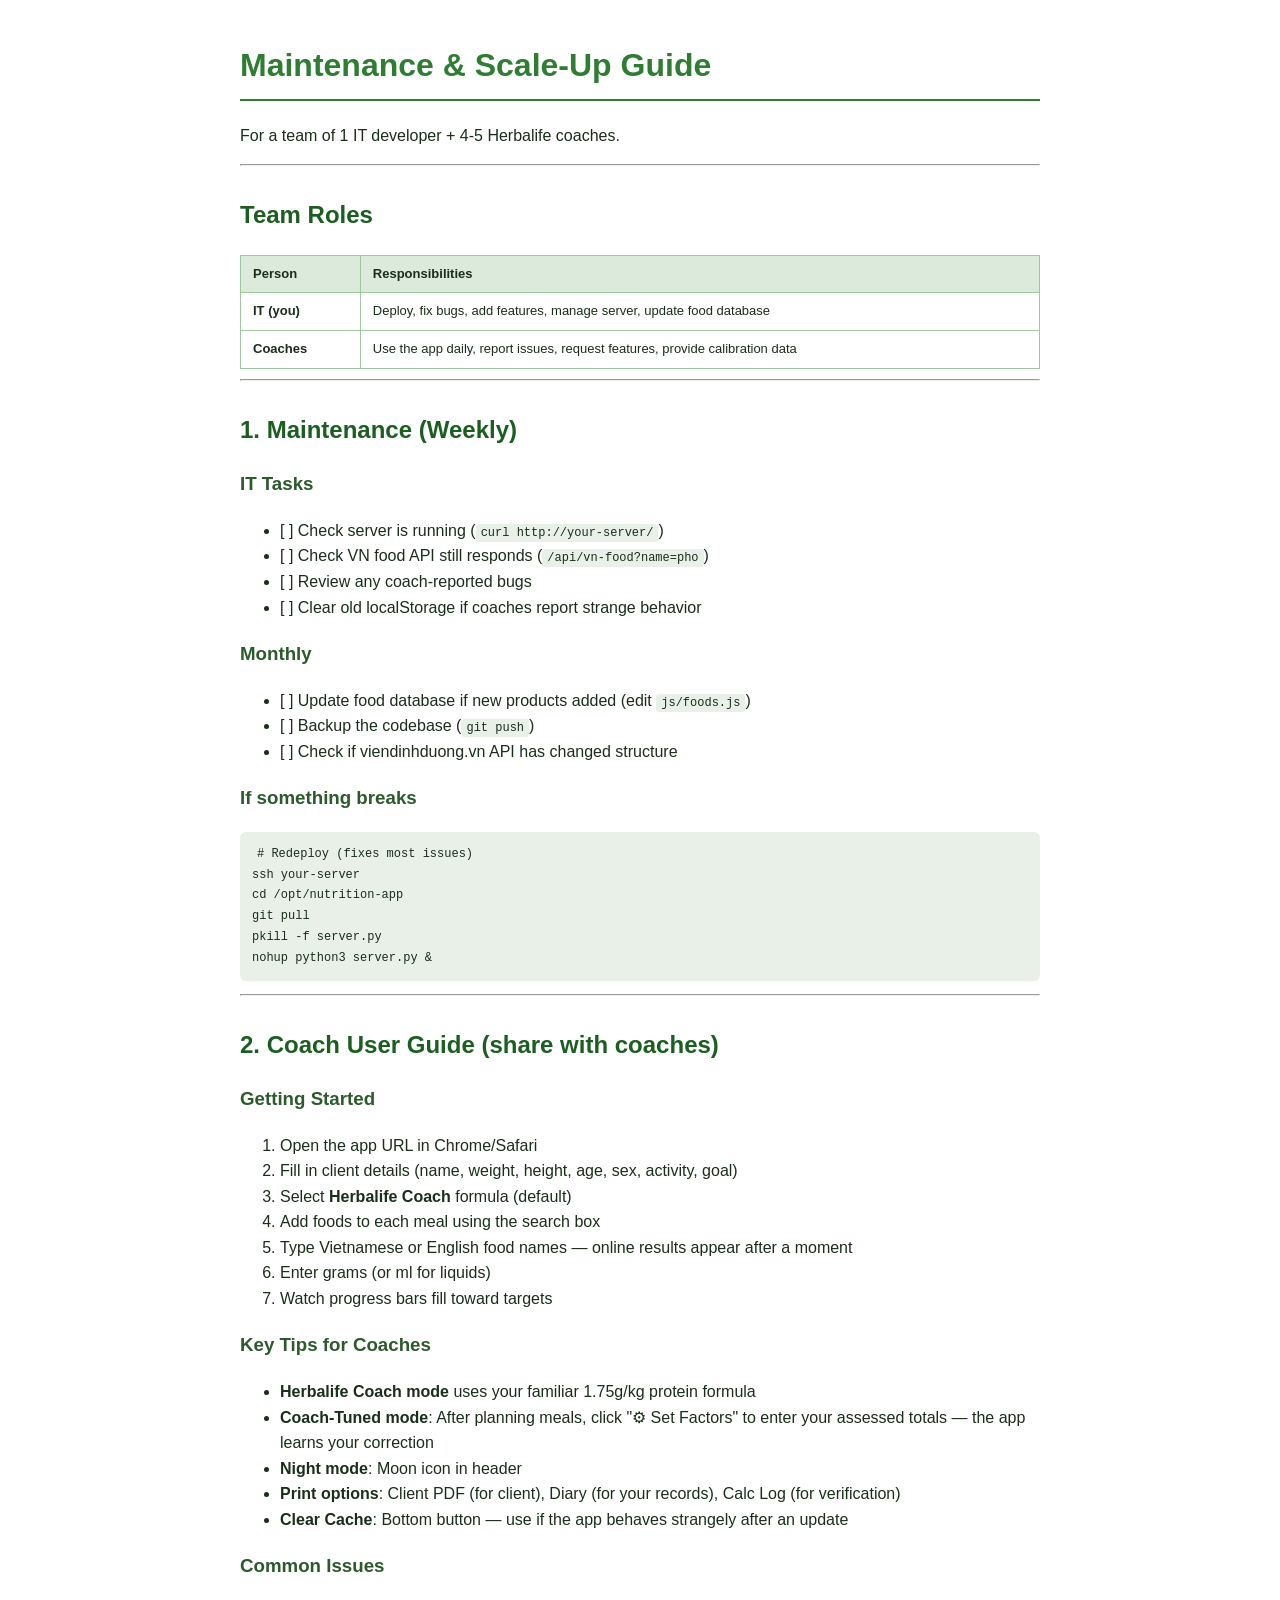
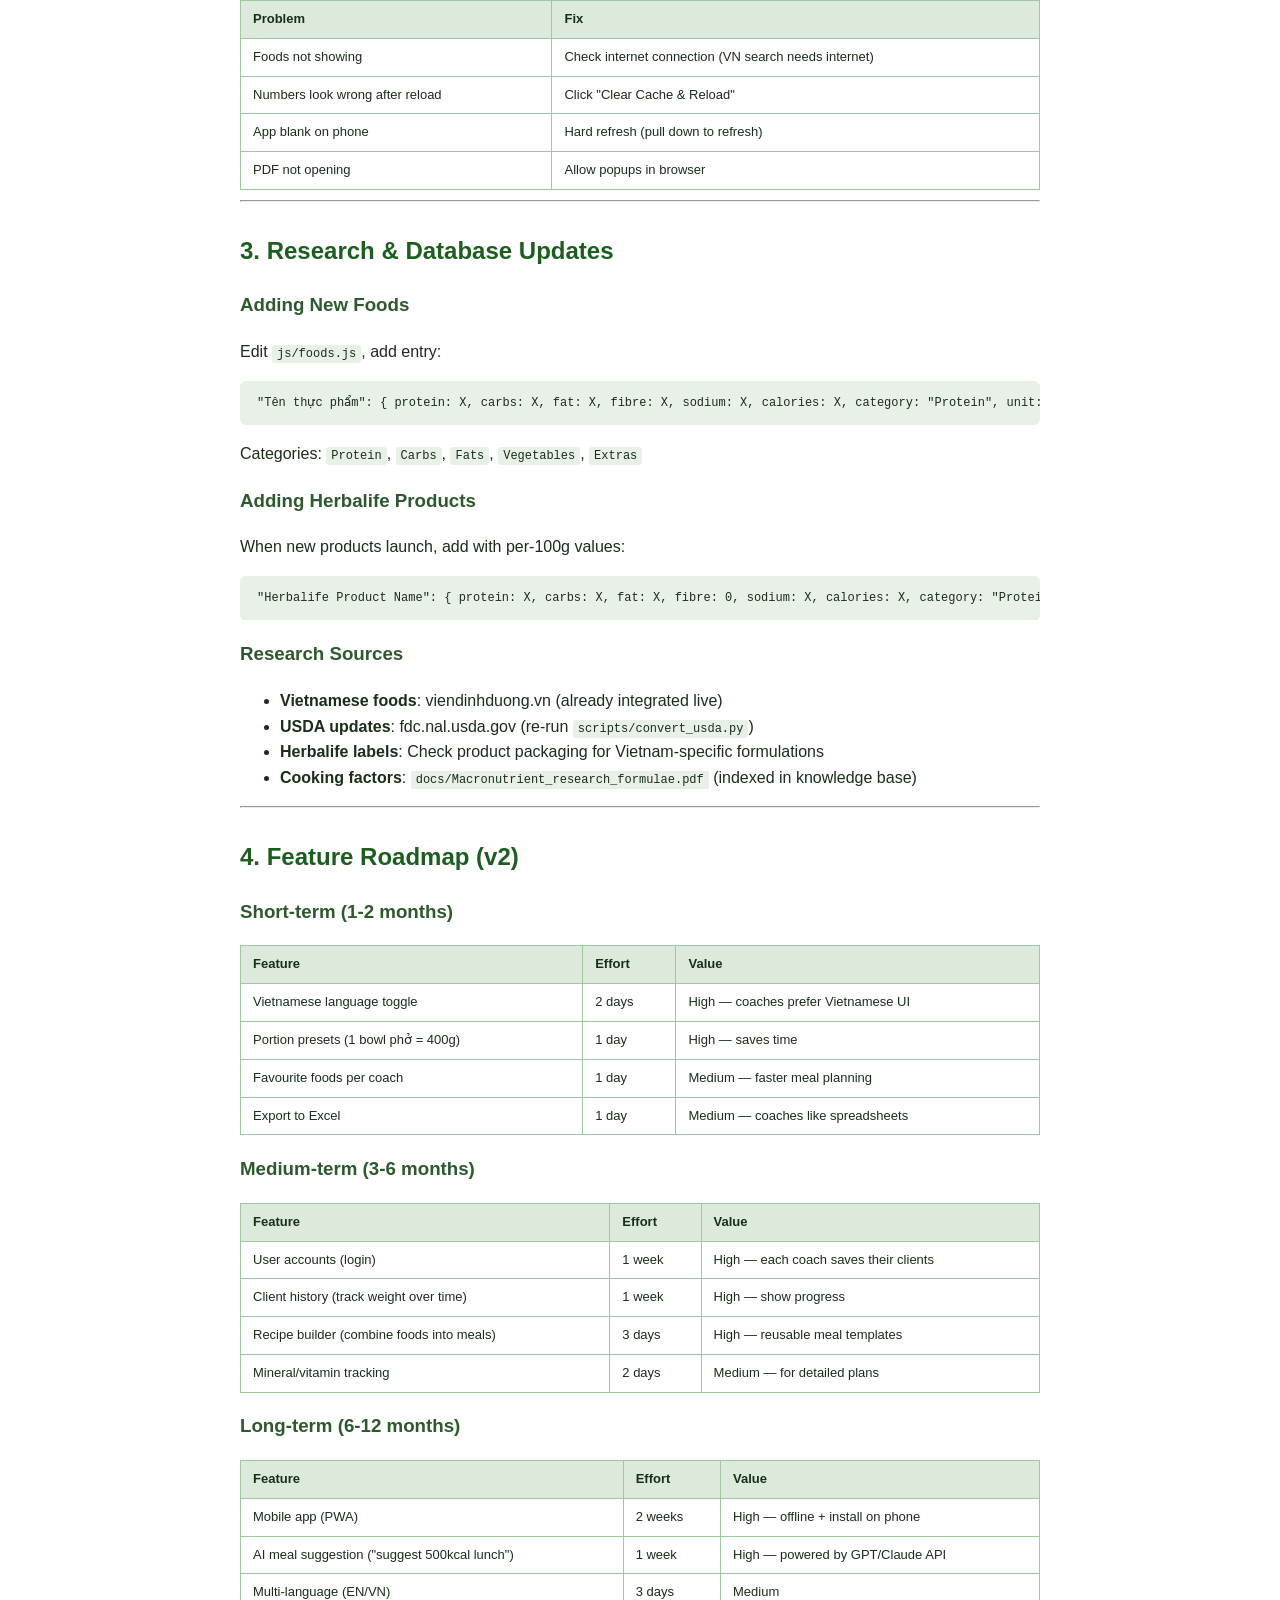
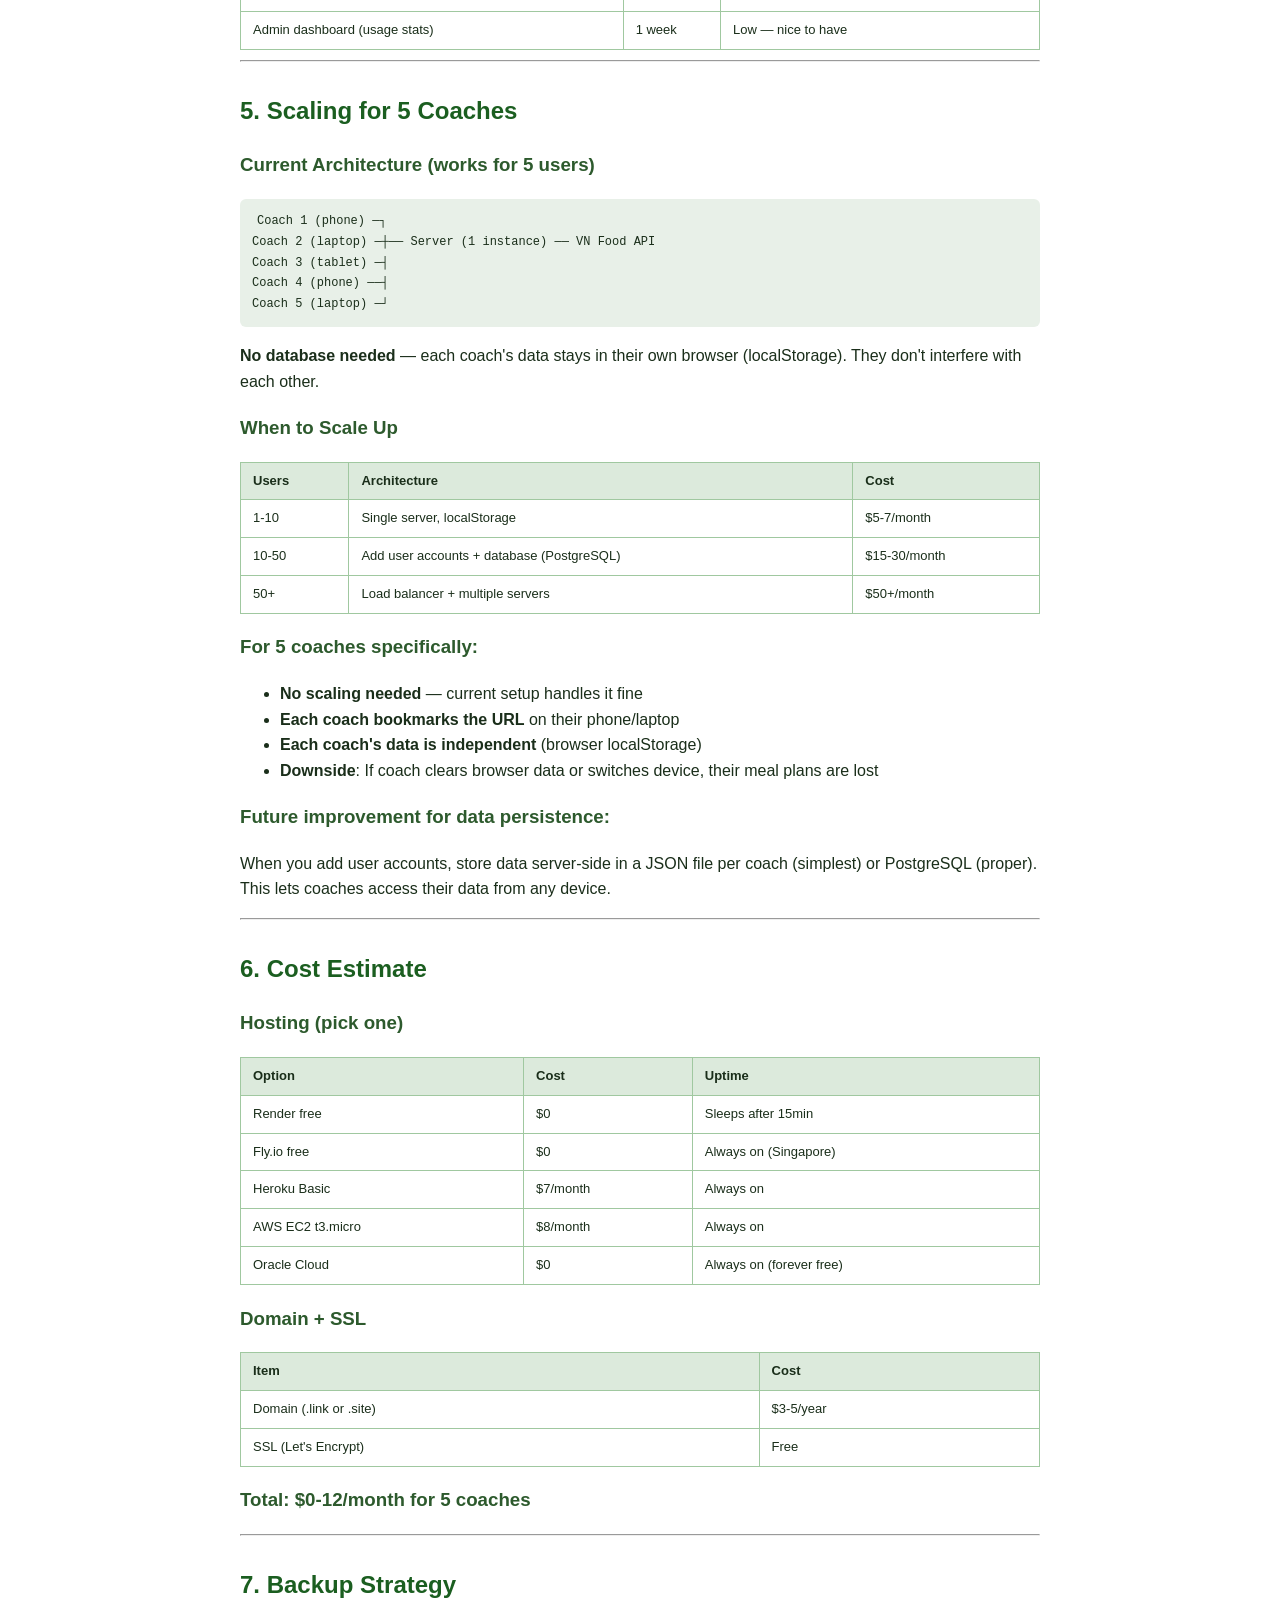
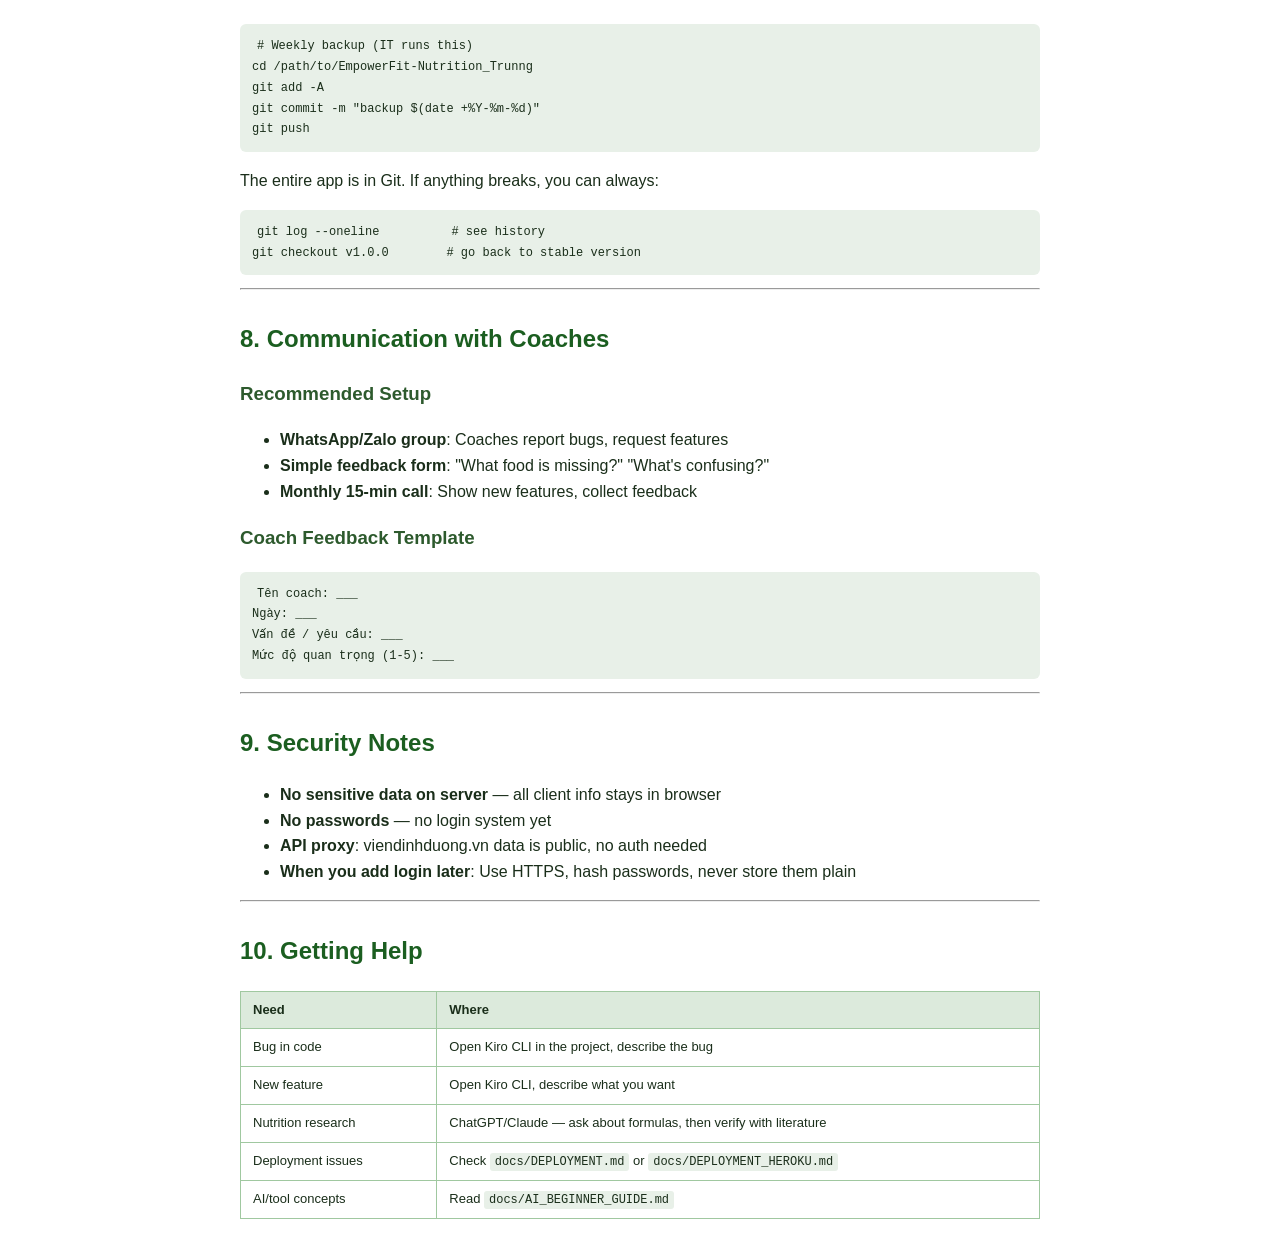
<file: docs/MAINTENANCE_GUIDE.html>
<!DOCTYPE html>
<html><head><meta charset="UTF-8"><title>Maintenance & Scale-Up Guide</title>
<style>
body { font-family: Arial, sans-serif; max-width: 800px; margin: 40px auto; padding: 0 20px; line-height: 1.6; color: #1a2e1a; }
h1 { color: #2e7d32; border-bottom: 2px solid #2e7d32; padding-bottom: 8px; }
h2 { color: #1b5e20; margin-top: 30px; }
h3 { color: #2d5a2d; }
table { border-collapse: collapse; width: 100%; margin: 10px 0; }
th, td { border: 1px solid #a0c8a0; padding: 8px 12px; text-align: left; font-size: 13px; }
th { background: #dceadc; }
code { background: #e8f0e8; padding: 2px 5px; border-radius: 3px; font-size: 12px; }
pre { background: #e8f0e8; padding: 12px; border-radius: 6px; overflow-x: auto; }
pre code { background: none; }
@media print { body { margin: 20px; } }
</style></head><body><h1>Maintenance &amp; Scale-Up Guide</h1>
<p>For a team of 1 IT developer + 4-5 Herbalife coaches.</p>
<hr />
<h2>Team Roles</h2>
<table>
<thead>
<tr>
<th>Person</th>
<th>Responsibilities</th>
</tr>
</thead>
<tbody>
<tr>
<td><strong>IT (you)</strong></td>
<td>Deploy, fix bugs, add features, manage server, update food database</td>
</tr>
<tr>
<td><strong>Coaches</strong></td>
<td>Use the app daily, report issues, request features, provide calibration data</td>
</tr>
</tbody>
</table>
<hr />
<h2>1. Maintenance (Weekly)</h2>
<h3>IT Tasks</h3>
<ul>
<li>[ ] Check server is running (<code>curl http://your-server/</code>)</li>
<li>[ ] Check VN food API still responds (<code>/api/vn-food?name=pho</code>)</li>
<li>[ ] Review any coach-reported bugs</li>
<li>[ ] Clear old localStorage if coaches report strange behavior</li>
</ul>
<h3>Monthly</h3>
<ul>
<li>[ ] Update food database if new products added (edit <code>js/foods.js</code>)</li>
<li>[ ] Backup the codebase (<code>git push</code>)</li>
<li>[ ] Check if viendinhduong.vn API has changed structure</li>
</ul>
<h3>If something breaks</h3>
<pre><code class="language-bash"># Redeploy (fixes most issues)
ssh your-server
cd /opt/nutrition-app
git pull
pkill -f server.py
nohup python3 server.py &amp;
</code></pre>
<hr />
<h2>2. Coach User Guide (share with coaches)</h2>
<h3>Getting Started</h3>
<ol>
<li>Open the app URL in Chrome/Safari</li>
<li>Fill in client details (name, weight, height, age, sex, activity, goal)</li>
<li>Select <strong>Herbalife Coach</strong> formula (default)</li>
<li>Add foods to each meal using the search box</li>
<li>Type Vietnamese or English food names — online results appear after a moment</li>
<li>Enter grams (or ml for liquids)</li>
<li>Watch progress bars fill toward targets</li>
</ol>
<h3>Key Tips for Coaches</h3>
<ul>
<li><strong>Herbalife Coach mode</strong> uses your familiar 1.75g/kg protein formula</li>
<li><strong>Coach-Tuned mode</strong>: After planning meals, click "⚙ Set Factors" to enter your assessed totals — the app learns your correction</li>
<li><strong>Night mode</strong>: Moon icon in header</li>
<li><strong>Print options</strong>: Client PDF (for client), Diary (for your records), Calc Log (for verification)</li>
<li><strong>Clear Cache</strong>: Bottom button — use if the app behaves strangely after an update</li>
</ul>
<h3>Common Issues</h3>
<table>
<thead>
<tr>
<th>Problem</th>
<th>Fix</th>
</tr>
</thead>
<tbody>
<tr>
<td>Foods not showing</td>
<td>Check internet connection (VN search needs internet)</td>
</tr>
<tr>
<td>Numbers look wrong after reload</td>
<td>Click "Clear Cache &amp; Reload"</td>
</tr>
<tr>
<td>App blank on phone</td>
<td>Hard refresh (pull down to refresh)</td>
</tr>
<tr>
<td>PDF not opening</td>
<td>Allow popups in browser</td>
</tr>
</tbody>
</table>
<hr />
<h2>3. Research &amp; Database Updates</h2>
<h3>Adding New Foods</h3>
<p>Edit <code>js/foods.js</code>, add entry:</p>
<pre><code class="language-javascript">&quot;Tên thực phẩm&quot;: { protein: X, carbs: X, fat: X, fibre: X, sodium: X, calories: X, category: &quot;Protein&quot;, unit: &quot;g&quot; },
</code></pre>
<p>Categories: <code>Protein</code>, <code>Carbs</code>, <code>Fats</code>, <code>Vegetables</code>, <code>Extras</code></p>
<h3>Adding Herbalife Products</h3>
<p>When new products launch, add with per-100g values:</p>
<pre><code class="language-javascript">&quot;Herbalife Product Name&quot;: { protein: X, carbs: X, fat: X, fibre: 0, sodium: X, calories: X, category: &quot;Protein&quot;, unit: &quot;g&quot; },
</code></pre>
<h3>Research Sources</h3>
<ul>
<li><strong>Vietnamese foods</strong>: viendinhduong.vn (already integrated live)</li>
<li><strong>USDA updates</strong>: fdc.nal.usda.gov (re-run <code>scripts/convert_usda.py</code>)</li>
<li><strong>Herbalife labels</strong>: Check product packaging for Vietnam-specific formulations</li>
<li><strong>Cooking factors</strong>: <code>docs/Macronutrient_research_formulae.pdf</code> (indexed in knowledge base)</li>
</ul>
<hr />
<h2>4. Feature Roadmap (v2)</h2>
<h3>Short-term (1-2 months)</h3>
<table>
<thead>
<tr>
<th>Feature</th>
<th>Effort</th>
<th>Value</th>
</tr>
</thead>
<tbody>
<tr>
<td>Vietnamese language toggle</td>
<td>2 days</td>
<td>High — coaches prefer Vietnamese UI</td>
</tr>
<tr>
<td>Portion presets (1 bowl phở = 400g)</td>
<td>1 day</td>
<td>High — saves time</td>
</tr>
<tr>
<td>Favourite foods per coach</td>
<td>1 day</td>
<td>Medium — faster meal planning</td>
</tr>
<tr>
<td>Export to Excel</td>
<td>1 day</td>
<td>Medium — coaches like spreadsheets</td>
</tr>
</tbody>
</table>
<h3>Medium-term (3-6 months)</h3>
<table>
<thead>
<tr>
<th>Feature</th>
<th>Effort</th>
<th>Value</th>
</tr>
</thead>
<tbody>
<tr>
<td>User accounts (login)</td>
<td>1 week</td>
<td>High — each coach saves their clients</td>
</tr>
<tr>
<td>Client history (track weight over time)</td>
<td>1 week</td>
<td>High — show progress</td>
</tr>
<tr>
<td>Recipe builder (combine foods into meals)</td>
<td>3 days</td>
<td>High — reusable meal templates</td>
</tr>
<tr>
<td>Mineral/vitamin tracking</td>
<td>2 days</td>
<td>Medium — for detailed plans</td>
</tr>
</tbody>
</table>
<h3>Long-term (6-12 months)</h3>
<table>
<thead>
<tr>
<th>Feature</th>
<th>Effort</th>
<th>Value</th>
</tr>
</thead>
<tbody>
<tr>
<td>Mobile app (PWA)</td>
<td>2 weeks</td>
<td>High — offline + install on phone</td>
</tr>
<tr>
<td>AI meal suggestion ("suggest 500kcal lunch")</td>
<td>1 week</td>
<td>High — powered by GPT/Claude API</td>
</tr>
<tr>
<td>Multi-language (EN/VN)</td>
<td>3 days</td>
<td>Medium</td>
</tr>
<tr>
<td>Admin dashboard (usage stats)</td>
<td>1 week</td>
<td>Low — nice to have</td>
</tr>
</tbody>
</table>
<hr />
<h2>5. Scaling for 5 Coaches</h2>
<h3>Current Architecture (works for 5 users)</h3>
<pre><code>Coach 1 (phone) ─┐
Coach 2 (laptop) ─┼── Server (1 instance) ── VN Food API
Coach 3 (tablet) ─┤
Coach 4 (phone) ──┤
Coach 5 (laptop) ─┘
</code></pre>
<p><strong>No database needed</strong> — each coach's data stays in their own browser (localStorage). They don't interfere with each other.</p>
<h3>When to Scale Up</h3>
<table>
<thead>
<tr>
<th>Users</th>
<th>Architecture</th>
<th>Cost</th>
</tr>
</thead>
<tbody>
<tr>
<td>1-10</td>
<td>Single server, localStorage</td>
<td>$5-7/month</td>
</tr>
<tr>
<td>10-50</td>
<td>Add user accounts + database (PostgreSQL)</td>
<td>$15-30/month</td>
</tr>
<tr>
<td>50+</td>
<td>Load balancer + multiple servers</td>
<td>$50+/month</td>
</tr>
</tbody>
</table>
<h3>For 5 coaches specifically:</h3>
<ul>
<li><strong>No scaling needed</strong> — current setup handles it fine</li>
<li><strong>Each coach bookmarks the URL</strong> on their phone/laptop</li>
<li><strong>Each coach's data is independent</strong> (browser localStorage)</li>
<li><strong>Downside</strong>: If coach clears browser data or switches device, their meal plans are lost</li>
</ul>
<h3>Future improvement for data persistence:</h3>
<p>When you add user accounts, store data server-side in a JSON file per coach (simplest) or PostgreSQL (proper). This lets coaches access their data from any device.</p>
<hr />
<h2>6. Cost Estimate</h2>
<h3>Hosting (pick one)</h3>
<table>
<thead>
<tr>
<th>Option</th>
<th>Cost</th>
<th>Uptime</th>
</tr>
</thead>
<tbody>
<tr>
<td>Render free</td>
<td>$0</td>
<td>Sleeps after 15min</td>
</tr>
<tr>
<td>Fly.io free</td>
<td>$0</td>
<td>Always on (Singapore)</td>
</tr>
<tr>
<td>Heroku Basic</td>
<td>$7/month</td>
<td>Always on</td>
</tr>
<tr>
<td>AWS EC2 t3.micro</td>
<td>$8/month</td>
<td>Always on</td>
</tr>
<tr>
<td>Oracle Cloud</td>
<td>$0</td>
<td>Always on (forever free)</td>
</tr>
</tbody>
</table>
<h3>Domain + SSL</h3>
<table>
<thead>
<tr>
<th>Item</th>
<th>Cost</th>
</tr>
</thead>
<tbody>
<tr>
<td>Domain (.link or .site)</td>
<td>$3-5/year</td>
</tr>
<tr>
<td>SSL (Let's Encrypt)</td>
<td>Free</td>
</tr>
</tbody>
</table>
<h3>Total: $0-12/month for 5 coaches</h3>
<hr />
<h2>7. Backup Strategy</h2>
<pre><code class="language-bash"># Weekly backup (IT runs this)
cd /path/to/EmpowerFit-Nutrition_Trunng
git add -A
git commit -m &quot;backup $(date +%Y-%m-%d)&quot;
git push
</code></pre>
<p>The entire app is in Git. If anything breaks, you can always:</p>
<pre><code class="language-bash">git log --oneline          # see history
git checkout v1.0.0        # go back to stable version
</code></pre>
<hr />
<h2>8. Communication with Coaches</h2>
<h3>Recommended Setup</h3>
<ul>
<li><strong>WhatsApp/Zalo group</strong>: Coaches report bugs, request features</li>
<li><strong>Simple feedback form</strong>: "What food is missing?" "What's confusing?"</li>
<li><strong>Monthly 15-min call</strong>: Show new features, collect feedback</li>
</ul>
<h3>Coach Feedback Template</h3>
<pre><code>Tên coach: ___
Ngày: ___
Vấn đề / yêu cầu: ___
Mức độ quan trọng (1-5): ___
</code></pre>
<hr />
<h2>9. Security Notes</h2>
<ul>
<li><strong>No sensitive data on server</strong> — all client info stays in browser</li>
<li><strong>No passwords</strong> — no login system yet</li>
<li><strong>API proxy</strong>: viendinhduong.vn data is public, no auth needed</li>
<li><strong>When you add login later</strong>: Use HTTPS, hash passwords, never store them plain</li>
</ul>
<hr />
<h2>10. Getting Help</h2>
<table>
<thead>
<tr>
<th>Need</th>
<th>Where</th>
</tr>
</thead>
<tbody>
<tr>
<td>Bug in code</td>
<td>Open Kiro CLI in the project, describe the bug</td>
</tr>
<tr>
<td>New feature</td>
<td>Open Kiro CLI, describe what you want</td>
</tr>
<tr>
<td>Nutrition research</td>
<td>ChatGPT/Claude — ask about formulas, then verify with literature</td>
</tr>
<tr>
<td>Deployment issues</td>
<td>Check <code>docs/DEPLOYMENT.md</code> or <code>docs/DEPLOYMENT_HEROKU.md</code></td>
</tr>
<tr>
<td>AI/tool concepts</td>
<td>Read <code>docs/AI_BEGINNER_GUIDE.md</code></td>
</tr>
</tbody>
</table></body></html>
</file>
<file: css/style.css>
/* EmpowerFit Nutrition App - Stylesheet */
@import url('https://fonts.googleapis.com/css2?family=Fredoka:wght@500;600;700&family=Nunito:ital,wght@0,400;0,500;0,600;0,700;1,400&display=swap');

:root {
  --bg-primary: #e8f0e8;
  --bg-secondary: #d8e8d8;
  --bg-card: #dceadc;
  --bg-input: #f0f5f0;
  --border: #a0c8a0;
  --border-accent: #2e7d32;
  --text-primary: #1a2e1a;
  --text-secondary: #2d5a2d;
  --text-muted: #4a7a4a;
  --accent: #2e7d32;
  --accent-glow: rgba(46, 125, 50, 0.12);
  --accent-dim: rgba(46, 125, 50, 0.6);
  --success: #1b5e20;
  --warning: #e65100;
  --danger: #c62828;
  --font-display: 'Fredoka', 'Trebuchet MS', sans-serif;
  --font-body: 'Nunito', 'Trebuchet MS', sans-serif;
}

/* Night mode */
[data-theme="dark"] {
  --bg-primary: #0a1a0a;
  --bg-secondary: #122212;
  --bg-card: #152a15;
  --bg-input: #0d1f0d;
  --border: #2a5a2a;
  --border-accent: #4caf50;
  --text-primary: #d8ecd8;
  --text-secondary: #8fc28f;
  --text-muted: #5a8a5a;
  --accent: #4caf50;
  --accent-glow: rgba(76, 175, 80, 0.15);
  --accent-dim: rgba(76, 175, 80, 0.6);
  --success: #66bb6a;
  --warning: #ffa726;
  --danger: #ef5350;
}

* { margin: 0; padding: 0; box-sizing: border-box; }

html { scroll-behavior: smooth; }

body {
  background: var(--bg-primary);
  color: var(--text-primary);
  font-family: var(--font-body);
  font-size: 14px;
  line-height: 1.5;
  min-height: 100vh;
}

body::before { display: none; }

.app-wrapper {
  position: relative;
  z-index: 1;
  max-width: 1100px;
  margin: 0 auto;
  padding: 0 16px 60px;
}

/* ========== HEADER ========== */
.app-header {
  display: flex;
  align-items: center;
  gap: 20px;
  padding: 24px 16px 20px;
  border-bottom: 1px solid var(--border);
  margin-bottom: 28px;
  background-image: url('../docs/images/background_v1.jpg');
  background-size: cover;
  background-position: center;
  border-radius: 10px;
}

.header-logo {
  width: 72px;
  height: 72px;
  object-fit: contain;
}

.header-text h1 {
  font-family: var(--font-display);
  font-size: 28px;
  font-weight: 900;
  color: #fff;
  text-transform: uppercase;
  letter-spacing: 3px;
  line-height: 1;
}

.header-text h2 {
  font-family: var(--font-display);
  font-size: 14px;
  font-weight: 600;
  color: var(--accent);
  text-transform: uppercase;
  letter-spacing: 2px;
  margin-top: 4px;
}

/* ========== SECTION TITLES ========== */
.section-title {
  font-family: var(--font-display);
  font-size: 13px;
  font-weight: 700;
  color: var(--accent);
  text-transform: uppercase;
  letter-spacing: 2px;
  margin-bottom: 14px;
  display: flex;
  align-items: center;
  gap: 10px;
}

.section-title::after {
  content: '';
  flex: 1;
  height: 1px;
  background: var(--border);
}

/* ========== CARDS ========== */
.card {
  background: var(--bg-card);
  border: 1px solid var(--border);
  border-radius: 10px;
  padding: 20px 22px;
  margin-bottom: 20px;
}

.card-accent {
  border-color: var(--accent);
  box-shadow: 0 0 20px var(--accent-glow);
}

/* ========== FORM GRID ========== */
.form-grid {
  display: grid;
  grid-template-columns: repeat(auto-fill, minmax(180px, 1fr));
  gap: 14px;
}

.form-group {
  display: flex;
  flex-direction: column;
  gap: 5px;
}

.form-group.full-width { grid-column: 1 / -1; }

label {
  font-size: 10px;
  font-weight: 600;
  text-transform: uppercase;
  letter-spacing: 1.2px;
  color: var(--accent);
}

input, select, textarea {
  background: var(--bg-input);
  border: 1px solid var(--border);
  border-radius: 6px;
  color: var(--text-primary);
  font-family: var(--font-body);
  font-size: 14px;
  padding: 9px 12px;
  transition: border-color 0.2s, box-shadow 0.2s;
  outline: none;
  width: 100%;
}

input:focus, select:focus, textarea:focus {
  border-color: var(--accent);
  box-shadow: 0 0 0 2px var(--accent-glow);
}

select option { background: var(--bg-card); }

textarea {
  resize: vertical;
  min-height: 70px;
  font-size: 13px;
}

/* ========== BUTTONS ========== */
.btn {
  font-family: var(--font-display);
  font-size: 13px;
  font-weight: 700;
  text-transform: uppercase;
  letter-spacing: 1.5px;
  padding: 10px 20px;
  border-radius: 6px;
  border: none;
  cursor: pointer;
  transition: all 0.2s;
  display: inline-flex;
  align-items: center;
  gap: 6px;
}

.btn-primary {
  background: var(--accent);
  color: #000;
}

.btn-primary:hover {
  background: #33dfff;
  box-shadow: 0 0 14px rgba(0,207,255,0.4);
  transform: translateY(-1px);
}

.btn-secondary {
  background: transparent;
  color: var(--accent);
  border: 1px solid var(--accent);
}

.btn-secondary:hover {
  background: var(--accent-glow);
}

.btn-pdf {
  background: linear-gradient(135deg, #00cfff, #0080aa);
  color: #000;
  font-size: 14px;
  padding: 13px 28px;
  width: 100%;
  justify-content: center;
  border-radius: 8px;
  box-shadow: 0 4px 20px rgba(0,207,255,0.25);
}

.btn-pdf:hover {
  transform: translateY(-2px);
  box-shadow: 0 6px 28px rgba(0,207,255,0.4);
}

.btn-danger {
  background: transparent;
  color: var(--danger);
  border: 1px solid var(--danger);
  font-size: 11px;
  padding: 6px 12px;
}

.btn-row {
  display: flex;
  gap: 10px;
  flex-wrap: wrap;
  margin-top: 14px;
}

/* ========== CALC RESULTS ========== */
.calc-results {
  display: grid;
  grid-template-columns: repeat(auto-fill, minmax(140px, 1fr));
  gap: 12px;
  margin-top: 16px;
}

.calc-item {
  background: var(--bg-input);
  border: 1px solid var(--border);
  border-radius: 8px;
  padding: 12px 14px;
  text-align: center;
}

.calc-item.highlight {
  border-color: var(--accent);
  background: rgba(0,207,255,0.06);
}

.calc-item .val {
  font-family: var(--font-display);
  font-size: 24px;
  font-weight: 800;
  color: #fff;
  line-height: 1;
}

.calc-item.highlight .val { color: var(--accent); }

.calc-item .lbl {
  font-size: 10px;
  text-transform: uppercase;
  letter-spacing: 1px;
  color: var(--text-muted);
  margin-top: 4px;
}

/* ========== CUSTOM CALORIES ========== */
.custom-cal-row {
  display: flex;
  align-items: center;
  gap: 10px;
  margin-top: 14px;
  padding-top: 14px;
  border-top: 1px solid var(--border);
  flex-wrap: wrap;
}

.custom-cal-row label {
  white-space: nowrap;
  font-size: 11px;
}

.custom-cal-row input {
  width: 110px;
  flex-shrink: 0;
}

/* ========== DAILY PROGRESS BAR ========== */
.day-progress {
  background: var(--bg-card);
  border: 1px solid var(--accent);
  border-radius: 10px;
  padding: 18px 20px;
  margin-bottom: 20px;
  box-shadow: 0 0 20px var(--accent-glow);
}

.progress-title {
  font-family: var(--font-display);
  font-size: 12px;
  font-weight: 700;
  color: var(--accent);
  text-transform: uppercase;
  letter-spacing: 2px;
  margin-bottom: 14px;
}

.progress-grid {
  display: grid;
  grid-template-columns: repeat(4, 1fr);
  gap: 14px;
}

.progress-item { }

.progress-item .prog-header {
  display: flex;
  justify-content: space-between;
  align-items: baseline;
  margin-bottom: 5px;
}

.prog-label {
  font-size: 10px;
  text-transform: uppercase;
  letter-spacing: 1px;
  color: var(--text-muted);
}

.prog-val {
  font-family: var(--font-display);
  font-size: 16px;
  font-weight: 700;
  color: #fff;
}

.progress-track {
  height: 5px;
  background: var(--bg-input);
  border-radius: 3px;
  overflow: visible;
}

.progress-fill {
  height: 100%;
  border-radius: 3px;
  background: var(--accent);
  transition: width 0.4s ease;
}

/* ========== MEAL CARDS ========== */
.meal-card {
background: var(--bg-secondary);
border: 1px solid var(--border);
overflow: visible;
  border-radius: 10px;
  margin-bottom: 14px;
  overflow: visible;
}

.meal-card-header {
  background: var(--bg-card);
  padding: 12px 16px;
  display: flex;
  justify-content: space-between;
  align-items: center;
  cursor: pointer;
  border-bottom: 1px solid var(--border);
}

.meal-card-header:hover { background: rgba(0,207,255,0.05); }

.meal-card-title {
  font-family: var(--font-display);
  font-size: 14px;
  font-weight: 700;
  color: #fff;
  text-transform: uppercase;
  letter-spacing: 1.5px;
}

.meal-totals-mini {
  display: flex;
  gap: 12px;
  font-size: 11px;
  color: var(--accent);
  font-weight: 600;
}

.meal-card-body { padding: 14px 16px; }

/* ========== FOOD ITEMS ========== */
.food-items-list { margin-bottom: 12px; min-height: 32px; }

.empty-meal {
  color: var(--text-muted);
  font-size: 12px;
  font-style: italic;
  padding: 8px 0;
}

.food-item {
  display: grid;
  grid-template-columns: 1fr auto auto;
  align-items: center;
  gap: 10px;
  padding: 8px 10px;
  background: var(--bg-input);
  border-radius: 6px;
  margin-bottom: 6px;
  border: 1px solid var(--border);
}

.food-item-name { display: flex; flex-direction: column; gap: 2px; }

.food-name {
  font-size: 13px;
  color: var(--text-primary);
  font-weight: 500;
}

.food-amount {
  font-size: 11px;
  color: var(--text-muted);
}

.food-item-macros {
  display: flex;
  gap: 10px;
  font-size: 11px;
  color: var(--accent-dim);
}

.remove-btn {
  background: none;
  border: none;
  color: var(--text-muted);
  cursor: pointer;
  font-size: 12px;
  padding: 3px 6px;
  border-radius: 4px;
  transition: color 0.2s, background 0.2s;
}

.remove-btn:hover {
  color: var(--danger);
  background: rgba(255,68,68,0.1);
}

/* ========== FOOD SEARCH ========== */
.food-search-row {
  display: grid;
  grid-template-columns: 1fr 90px auto;
  gap: 8px;
  align-items: end;
  position: relative;
}

.search-wrapper { position: relative; }

.suggestions-dropdown {
  position: absolute;
  top: calc(100% + 2px);
  left: 0;
  right: 0;
  background: var(--bg-card);
  border: 1px solid var(--accent);
  border-radius: 6px;
  z-index: 9999;
  display: none;
  max-height: 260px;
  overflow-y: auto;
  box-shadow: 0 8px 24px rgba(0,0,0,0.5);
}

.suggestions-dropdown::-webkit-scrollbar { width: 4px; }
.suggestions-dropdown::-webkit-scrollbar-track { background: var(--bg-input); }
.suggestions-dropdown::-webkit-scrollbar-thumb { background: var(--border); border-radius: 2px; }

.suggestion-item {
  padding: 9px 12px;
  cursor: pointer;
  border-bottom: 1px solid var(--border);
  transition: background 0.15s;
}

.suggestion-item:last-child { border-bottom: none; }
.suggestion-item:hover { background: rgba(0,207,255,0.08); }

.sug-name { display: block; font-size: 13px; color: var(--text-primary); font-weight: 500; }
.sug-cat { display: inline-block; font-size: 9px; text-transform: uppercase; letter-spacing: 1px; background: var(--border); color: var(--accent); padding: 2px 6px; border-radius: 3px; margin: 2px 0; }
.sug-macros { display: block; font-size: 10px; color: var(--text-muted); margin-top: 2px; }

/* ========== MEAL TOTAL ROW ========== */
.meal-total-row {
  display: flex;
  gap: 14px;
  font-size: 11px;
  color: var(--accent);
  font-weight: 600;
  padding-top: 10px;
  border-top: 1px solid var(--border);
  margin-top: 6px;
  flex-wrap: wrap;
}

/* ========== SCROLLBAR ========== */
::-webkit-scrollbar { width: 6px; height: 6px; }
::-webkit-scrollbar-track { background: var(--bg-primary); }
::-webkit-scrollbar-thumb { background: var(--border); border-radius: 3px; }
::-webkit-scrollbar-thumb:hover { background: var(--accent-dim); }

/* ========== RESPONSIVE ========== */
@media (max-width: 600px) {
  .app-wrapper { padding: 0 8px 40px; }
  .app-header { padding: 14px 10px; gap: 10px; border-radius: 8px; flex-wrap: wrap; }
  .header-text h1 { font-size: 18px; }
  .header-text h2 { font-size: 13px; }
  .header-logo { width: 44px; height: 44px; }
  .btn-theme-toggle { width: 30px; height: 30px; font-size: 14px; }
  .section-title { font-size: 15px; }
  .form-grid { grid-template-columns: 1fr; }
  .calc-results { grid-template-columns: repeat(2, 1fr); gap: 8px; }
  .progress-grid { grid-template-columns: 1fr; }
  .target-formula-row { flex-direction: column; gap: 6px; font-size: 12px; }
  .calibration-row { flex-direction: column; align-items: flex-start; gap: 6px; padding: 6px 10px; }
  .calibration-toggle { flex-wrap: wrap; gap: 8px; font-size: 12px; }
  .custom-cal-row { flex-wrap: wrap; gap: 6px; }
  .food-search-row { grid-template-columns: 1fr; gap: 6px; }
  .food-search-row input, .food-search-row select, .food-search-row button { width: 100%; }
  .search-wrapper { width: 100%; }
  .cook-method-select { width: 100% !important; }
  .food-item { flex-direction: column; align-items: flex-start; gap: 4px; }
  .food-item-macros { display: block; font-size: 11px; }
  .meal-totals-mini { gap: 4px; font-size: 10px; flex-wrap: wrap; }
  .suggestions-dropdown { font-size: 12px; }
  .sug-macros { display: none; }
  .modal-box { padding: 16px; width: 95%; }
  .calib-table { font-size: 11px; }
  .calib-table input { width: 55px; }
  .card { padding: 12px; }
  .day-totals-grid { grid-template-columns: repeat(2, 1fr); }
}

/* Source tags in food suggestions */
.sug-tag { font-size: 10px; padding: 1px 5px; border-radius: 3px; margin-left: 6px; vertical-align: middle; }
.sug-tag-live { background: #e8f5e9; color: #2e7d32; }
.sug-tag-local { background: #e3f2fd; color: #1565c0; }

/* Calibration mode */
.calibration-row { display: flex; align-items: center; gap: 10px; margin-top: 10px; padding: 8px 12px; background: #f0f4f8; border-radius: 6px; }
.calibration-row label:first-child { font-weight: 600; font-size: 13px; margin-right: 5px; }
.calibration-toggle { display: flex; align-items: center; gap: 12px; font-size: 13px; }
.calibration-toggle label { cursor: pointer; }
.cook-method-select { font-size: 12px; padding: 4px 6px; border-radius: 4px; border: 1px solid #ccc; }
.btn-sm { font-size: 11px; padding: 3px 8px; }

/* Coach calibration modal */
.modal-overlay { position: fixed; inset: 0; background: rgba(0,0,0,0.5); display: flex; align-items: center; justify-content: center; z-index: 1000; }
.modal-box { background: #fff; border-radius: 10px; padding: 24px; max-width: 480px; width: 90%; }
.modal-box h3 { margin: 0 0 8px; }
.calib-table { width: 100%; border-collapse: collapse; margin: 12px 0; font-size: 13px; }
.calib-table th, .calib-table td { padding: 6px 8px; border-bottom: 1px solid #eee; text-align: center; }
.calib-table input { width: 70px; padding: 4px; text-align: center; border: 1px solid #ccc; border-radius: 4px; }
.modal-actions { display: flex; gap: 8px; margin-top: 12px; }

/* Target formula toggle */
.target-formula-row { display: flex; gap: 15px; margin-bottom: 8px; font-size: 13px; padding: 4px 0; }
.target-formula-row label { cursor: pointer; }

/* Theme toggle button */
.btn-theme-toggle { margin-left: auto; background: rgba(255,255,255,0.7); border: none; border-radius: 50%; width: 36px; height: 36px; font-size: 18px; cursor: pointer; }
[data-theme="dark"] .btn-theme-toggle { background: rgba(0,0,0,0.4); }
[data-theme="dark"] .app-header { background-blend-mode: multiply; background-color: rgba(0,0,0,0.5); }
.app-header { background-blend-mode: overlay; background-color: rgba(255,255,255,0.4); }

/* Print buttons responsive */
@media (max-width: 600px) {
  .print-buttons-grid { grid-template-columns: 1fr !important; }
}

.print-buttons-grid { margin-top: 24px; display: grid; grid-template-columns: 1fr 1fr 1fr; gap: 10px; }
</file>
